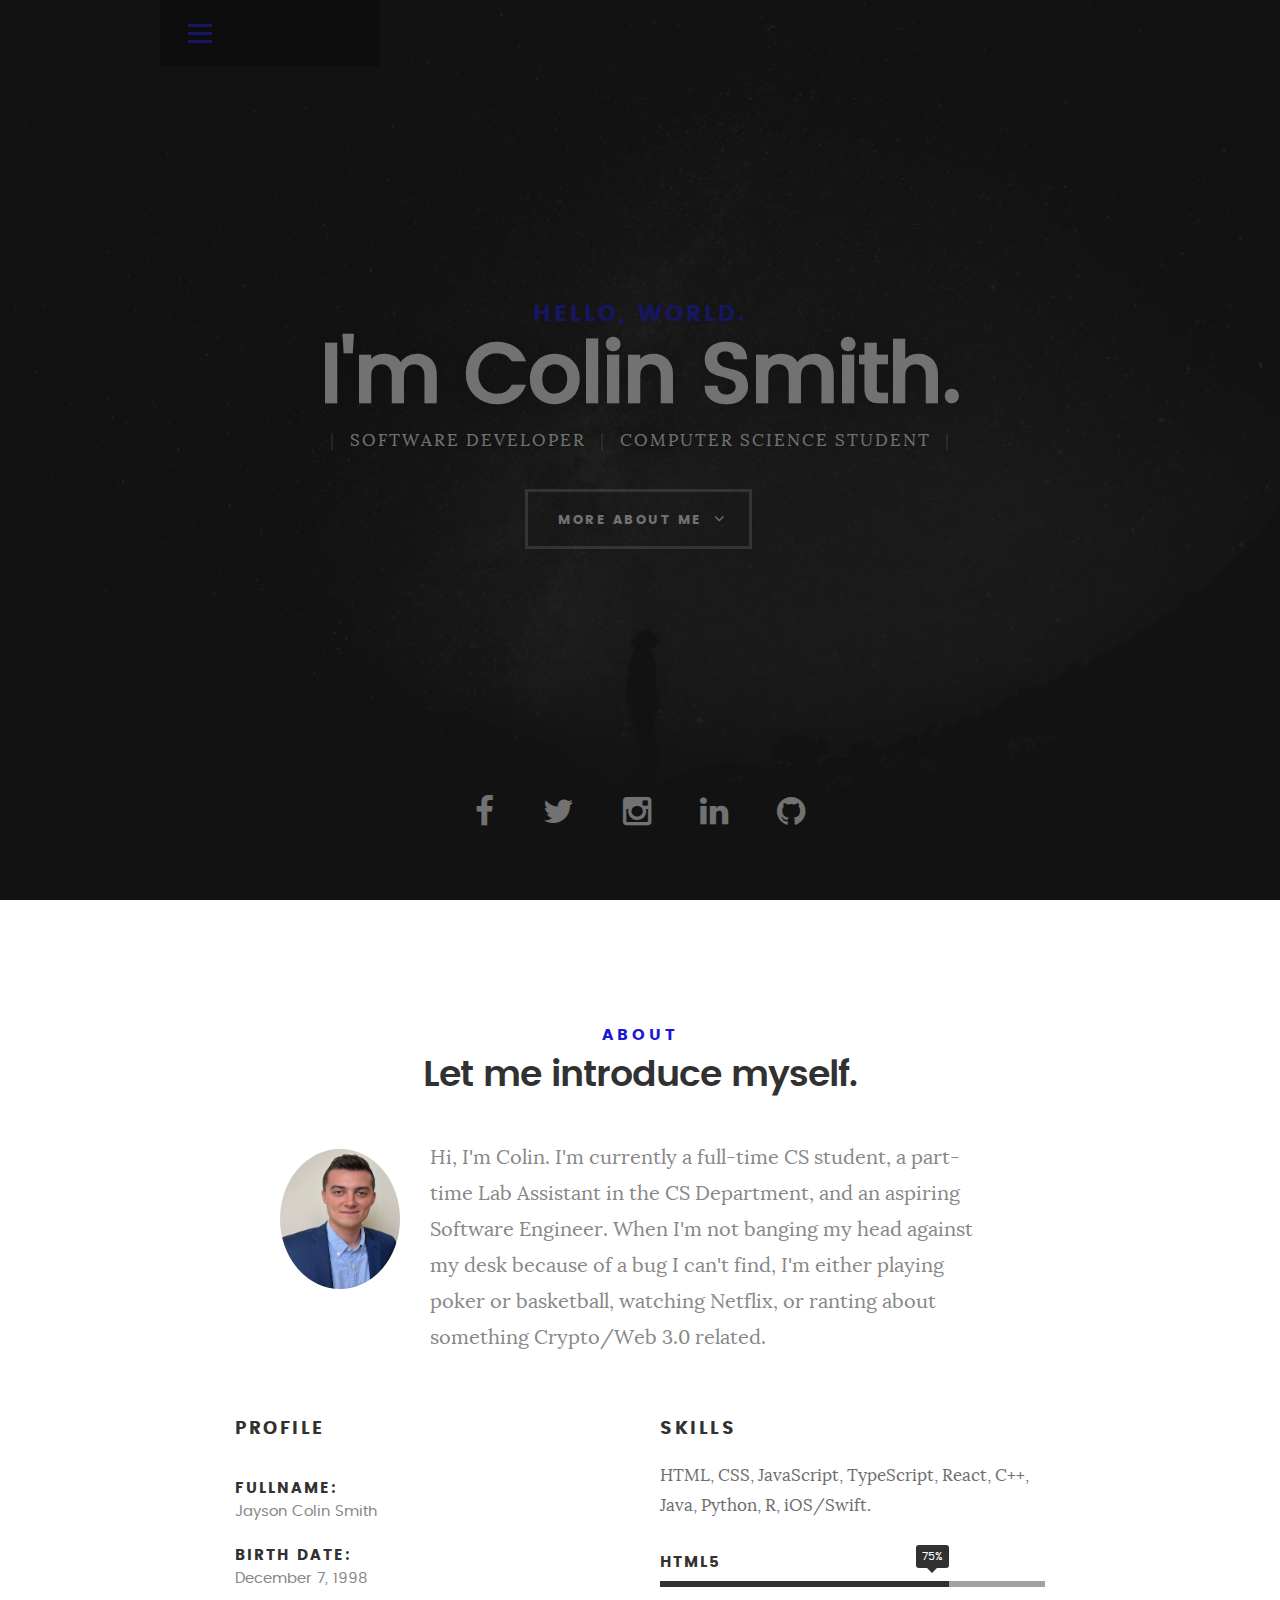
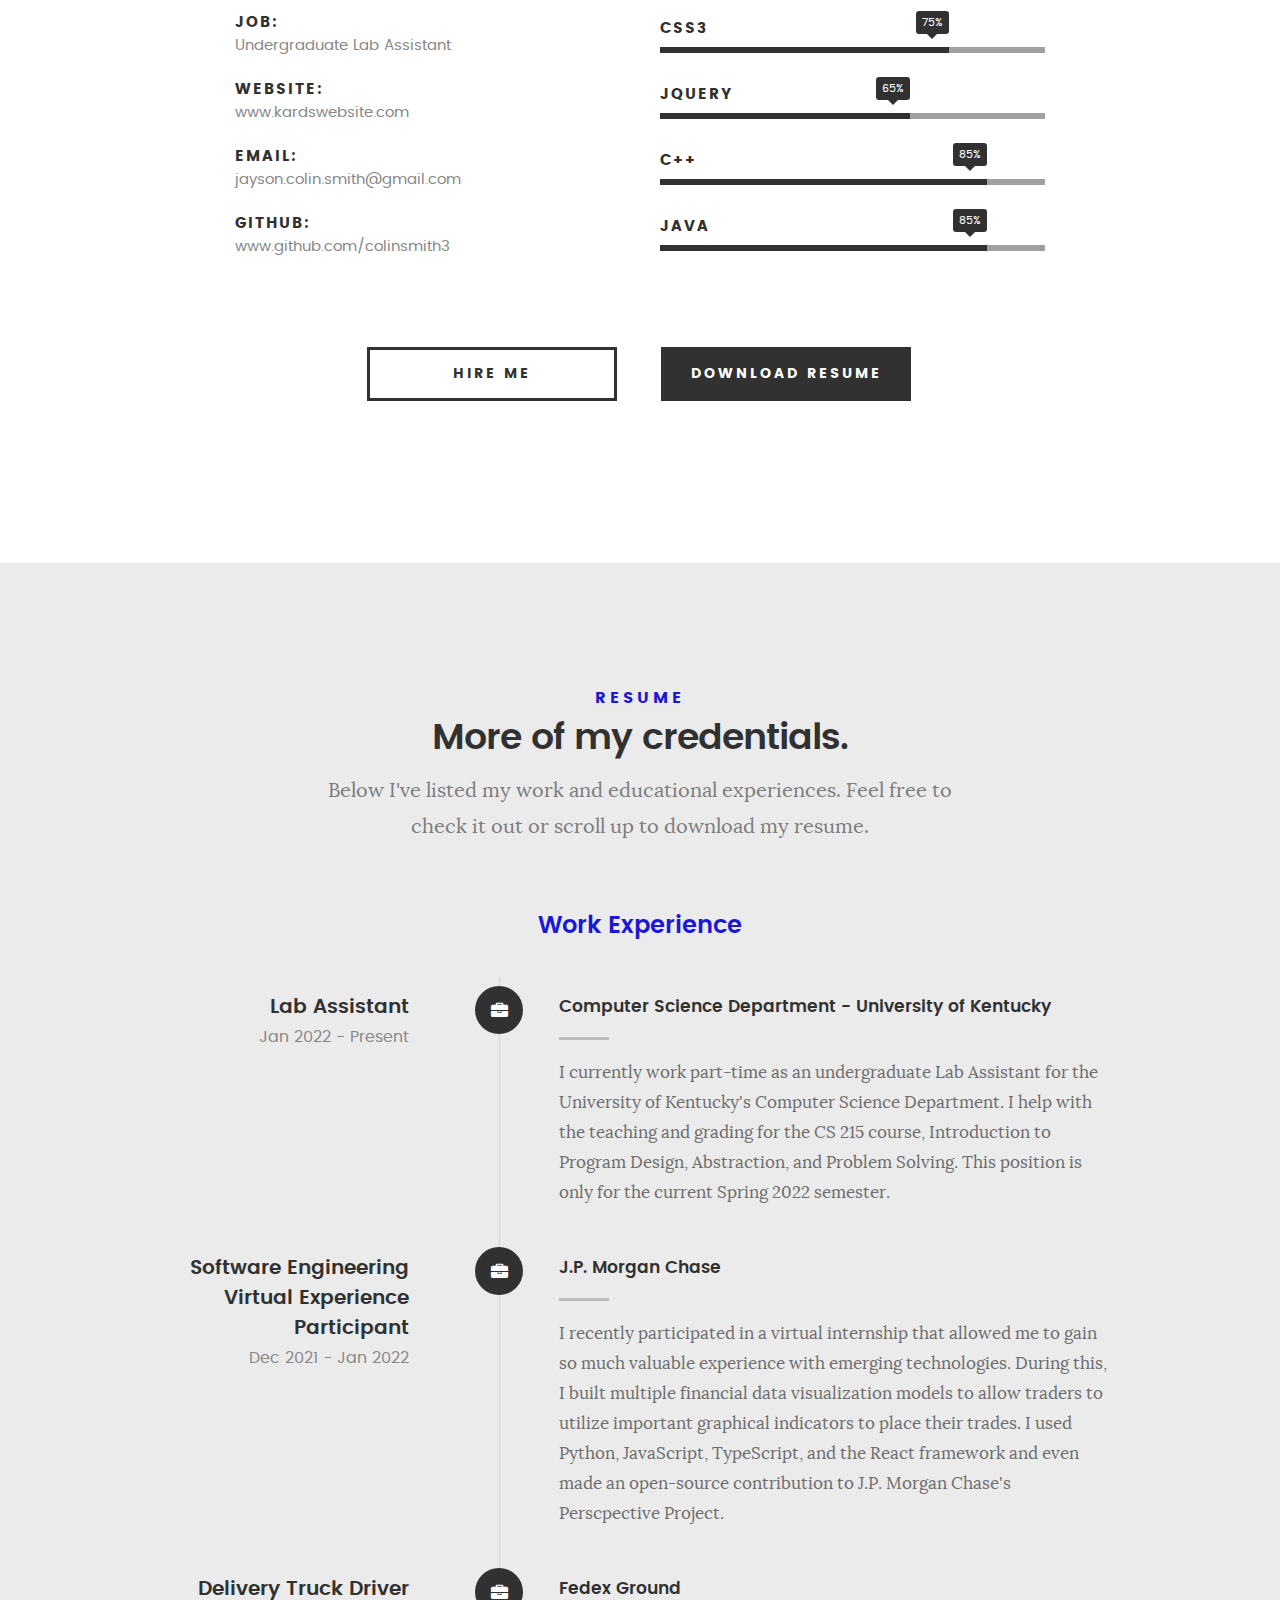
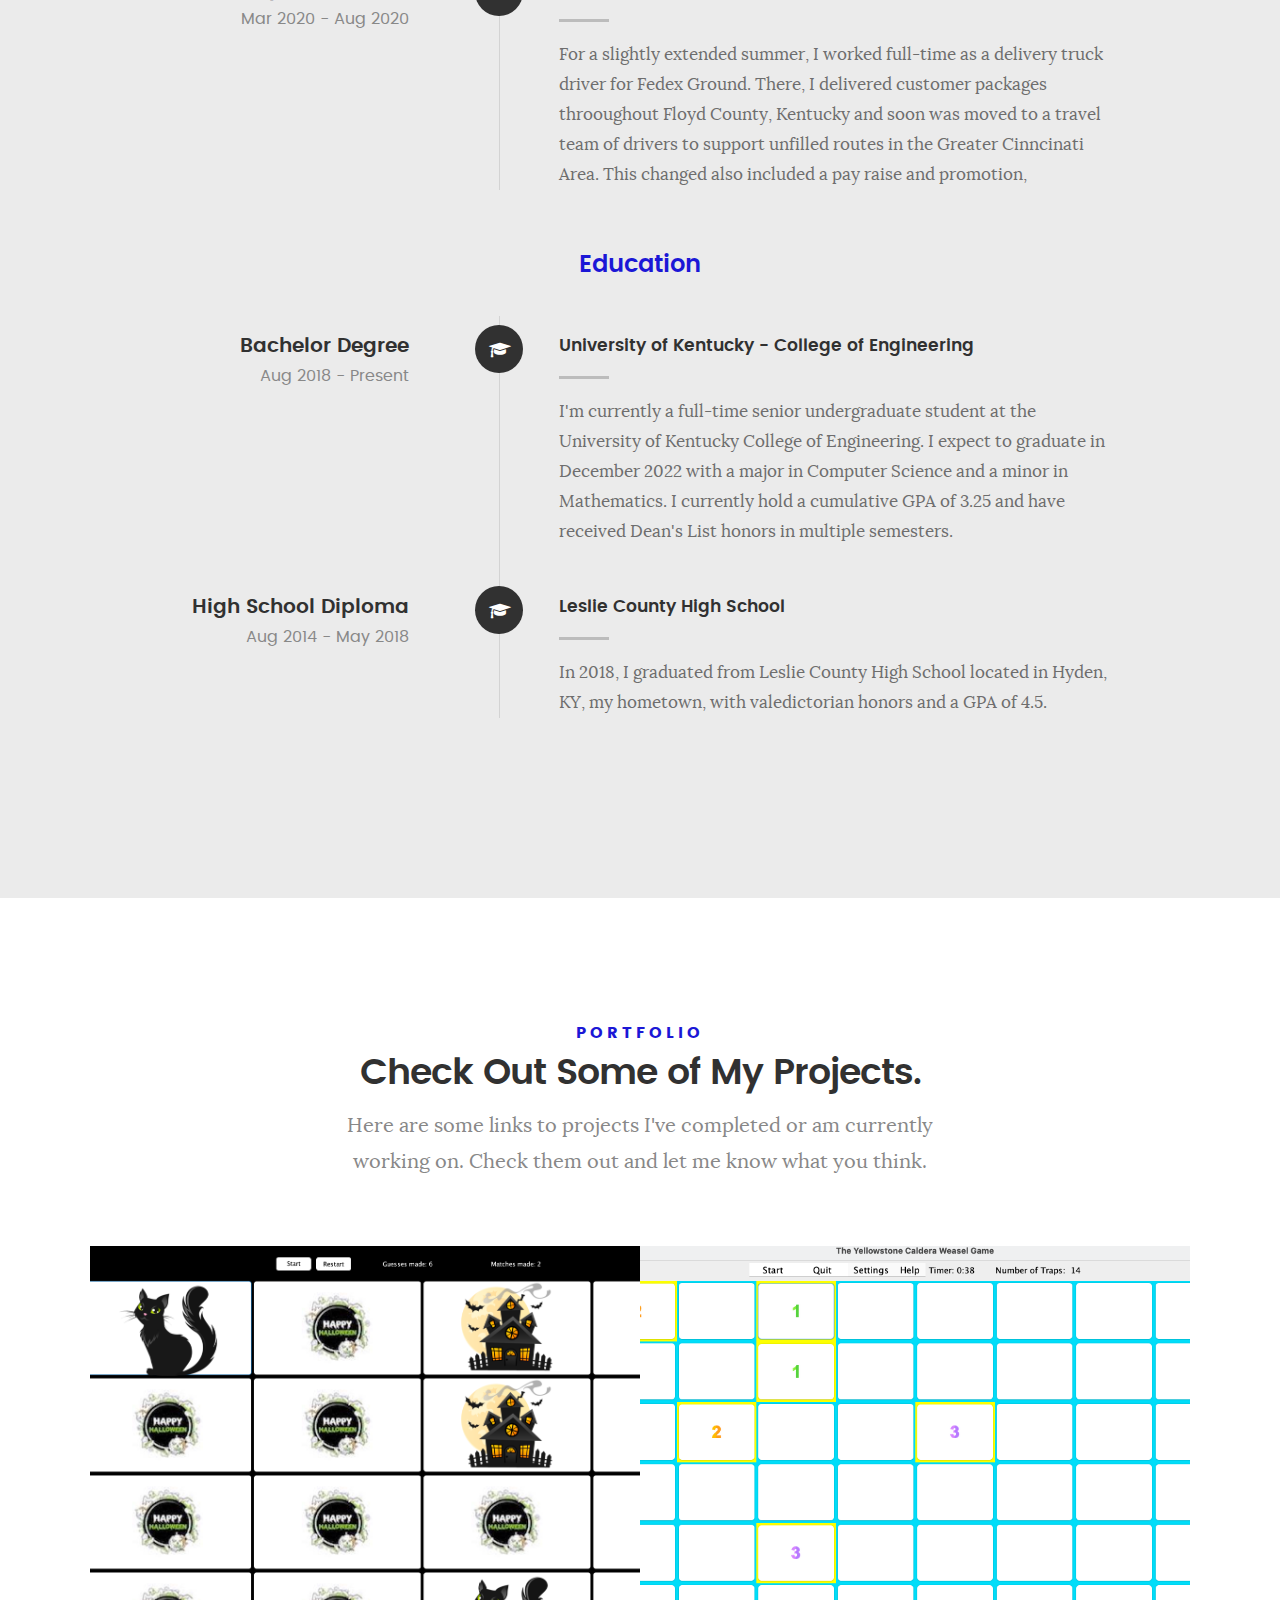
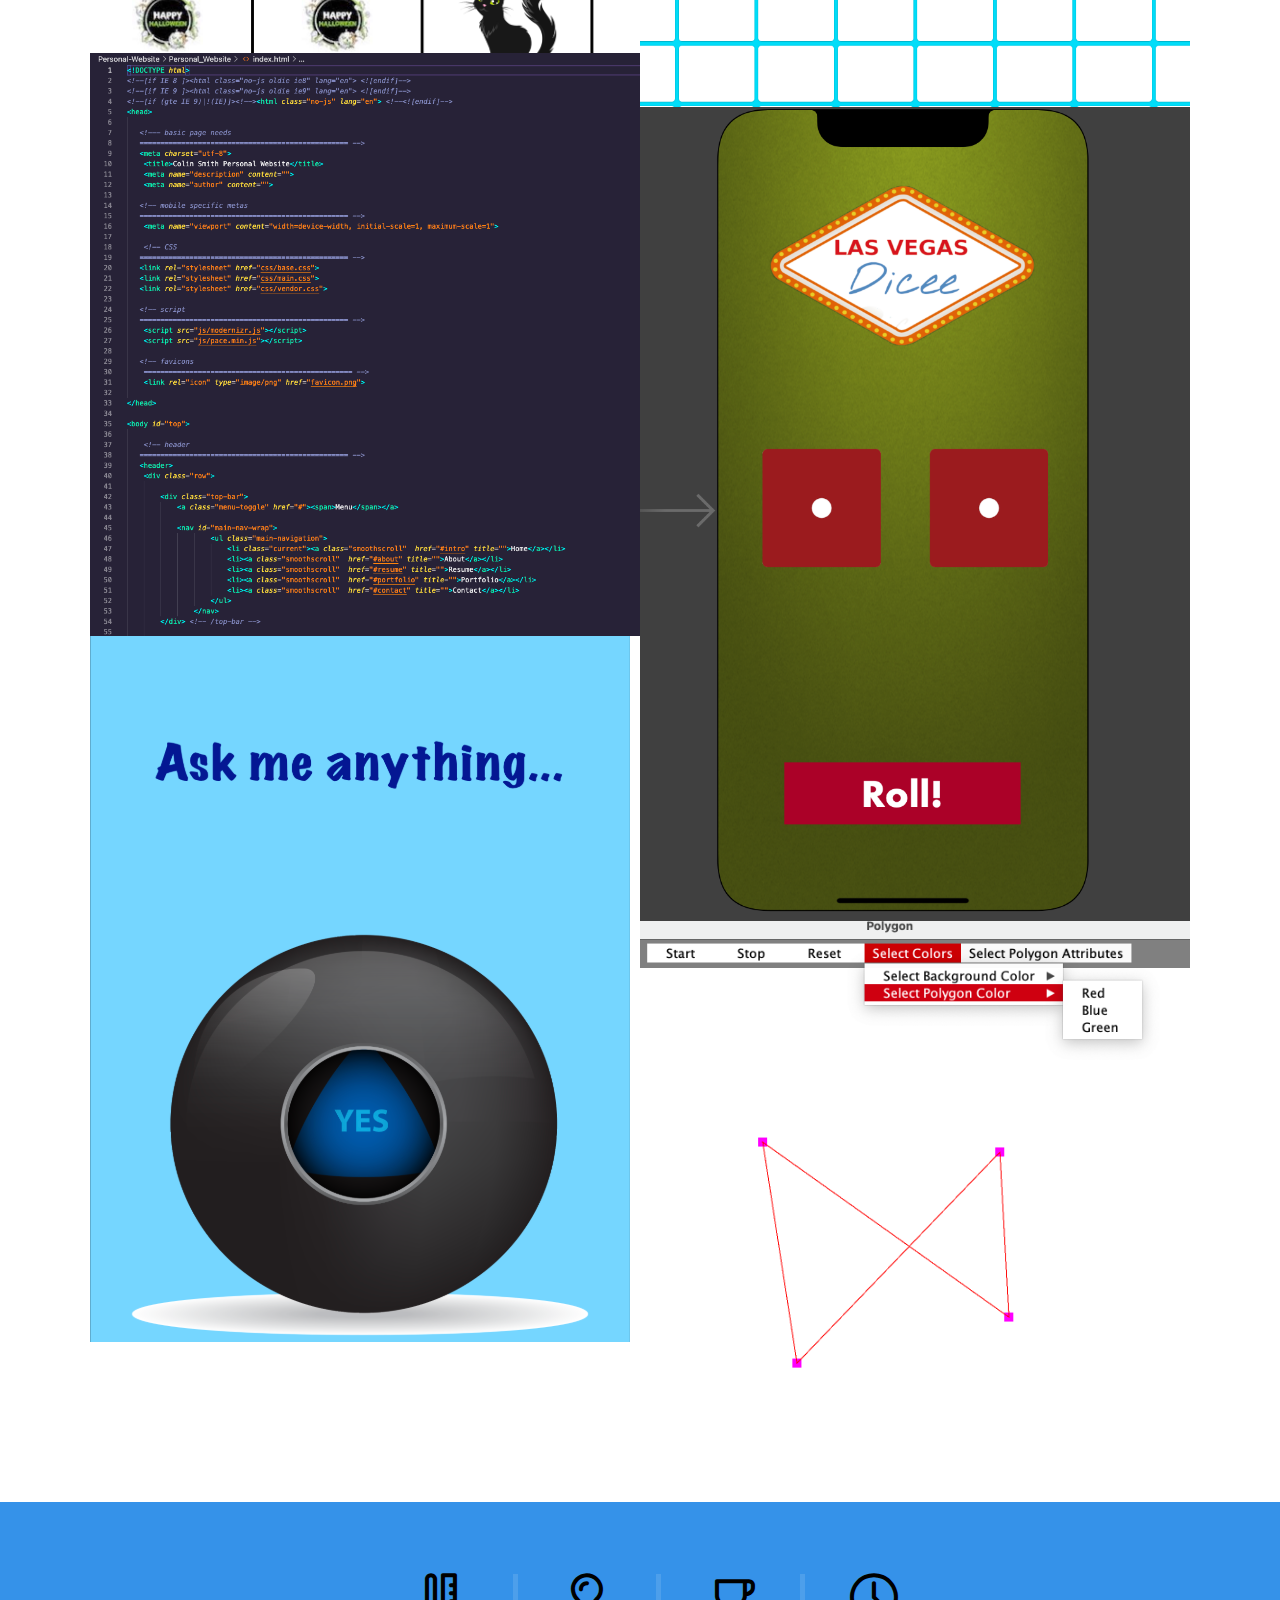
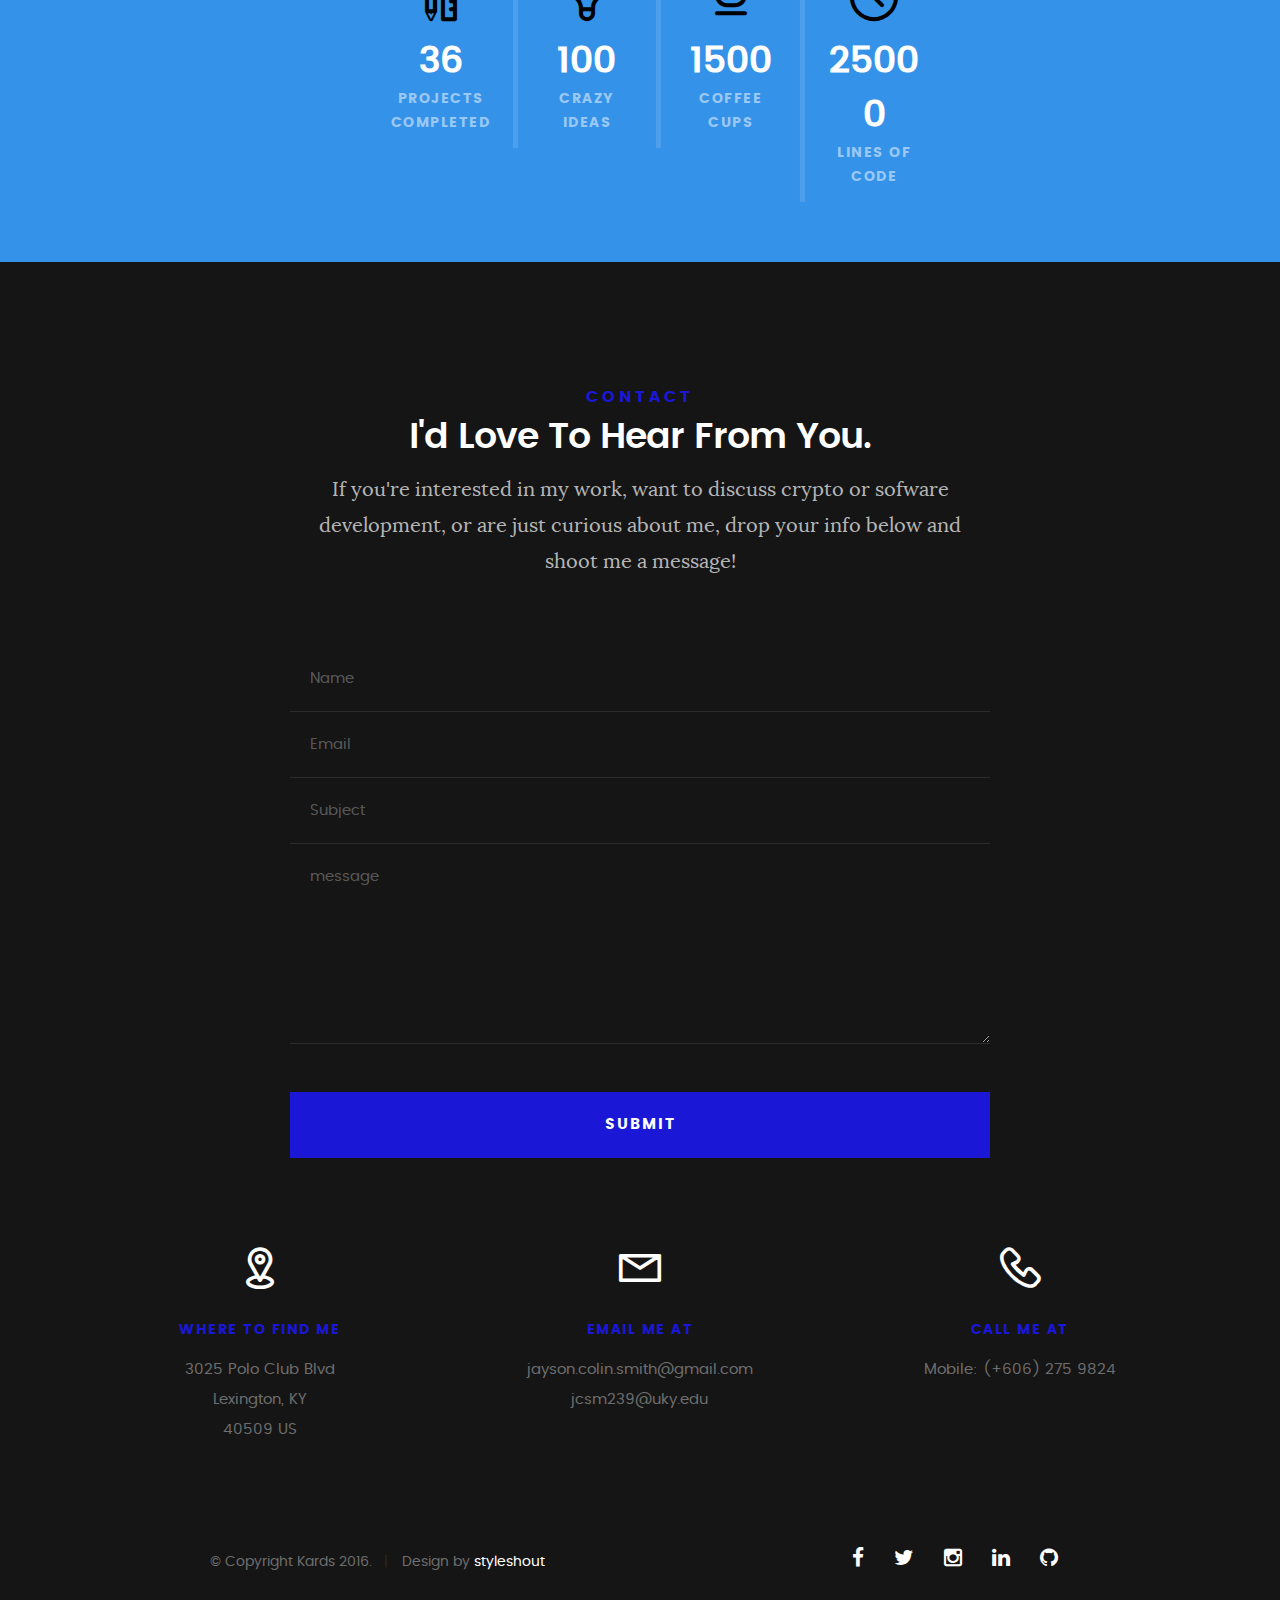
<file: Personal_Website/index.html>
<!DOCTYPE html>
<!--[if IE 8 ]><html class="no-js oldie ie8" lang="en"> <![endif]-->
<!--[if IE 9 ]><html class="no-js oldie ie9" lang="en"> <![endif]-->
<!--[if (gte IE 9)|!(IE)]><!--><html class="no-js" lang="en"> <!--<![endif]-->
<head>

   <!--- basic page needs
   ================================================== -->
   <meta charset="utf-8">
	<title>Colin Smith Personal Website</title>
	<meta name="description" content="">  
	<meta name="author" content="">

   <!-- mobile specific metas
   ================================================== -->
	<meta name="viewport" content="width=device-width, initial-scale=1, maximum-scale=1">

 	<!-- CSS
   ================================================== -->
   <link rel="stylesheet" href="css/base.css">  
   <link rel="stylesheet" href="css/main.css">
   <link rel="stylesheet" href="css/vendor.css">     

   <!-- script
   ================================================== -->   
	<script src="js/modernizr.js"></script>
	<script src="js/pace.min.js"></script>

   <!-- favicons
	================================================== -->
	<link rel="icon" type="image/png" href="favicon.png">

</head>

<body id="top">

	<!-- header 
   ================================================== -->
   <header>   	
   	<div class="row">

   		<div class="top-bar">
   			<a class="menu-toggle" href="#"><span>Menu</span></a>	      

		   	<nav id="main-nav-wrap">
					<ul class="main-navigation">
						<li class="current"><a class="smoothscroll"  href="#intro" title="">Home</a></li>
						<li><a class="smoothscroll"  href="#about" title="">About</a></li>
						<li><a class="smoothscroll"  href="#resume" title="">Resume</a></li>
						<li><a class="smoothscroll"  href="#portfolio" title="">Portfolio</a></li>					
						<li><a class="smoothscroll"  href="#contact" title="">Contact</a></li>				
					</ul>
				</nav>    		
   		</div> <!-- /top-bar --> 
   		
   	</div> <!-- /row --> 		
   </header> <!-- /header -->

	<!-- intro section
   ================================================== -->
   <section id="intro">   

   	<div class="intro-overlay"></div>	

   	<div class="intro-content">
   		<div class="row">

   			<div class="col-twelve">

	   			<h5>Hello, World.</h5>
	   			<h1>I'm Colin Smith.</h1>

	   			<p class="intro-position">
	   				<span>Software Developer</span>
	   				<span>Computer Science Student</span> 
	   			</p>

	   			<a class="button stroke smoothscroll" href="#about" title="">More About Me</a>

	   		</div>  
   			
   		</div>   		 		
   	</div> <!-- /intro-content --> 

   	<ul class="intro-social">        
         <li><a href="https://www.facebook.com/colin.smith.03"><i class="fa fa-facebook"></i></a></li>
         <li><a href="https://twitter.com/Colin_Smith30"><i class="fa fa-twitter"></i></a></li>
         <li><a href="https://www.instagram.com/colinsmith33/"><i class="fa fa-instagram"></i></a></li>
		 <li><a href="https://www.linkedin.com/in/colin-smith-901575191"><i class="fa fa-linkedin"></i></a></li>
		 <li><a href="https://github.com/colinsmith3"><i class="fa fa-github"></i></a></li>
      </ul> <!-- /intro-social -->      	

   </section> <!-- /intro -->


   <!-- about section
   ================================================== -->
   <section id="about">  

   	<div class="row section-intro">
   		<div class="col-twelve">

   			<h5>About</h5>
   			<h1>Let me introduce myself.</h1>

   			<div class="intro-info">

   				<img src="images/profPic.png" alt="Profile Picture">

   				<p class="lead">Hi, I'm Colin. I'm currently a full-time CS student, a part-time Lab Assistant in the CS Department, and an aspiring Software Engineer. When I'm not banging my head against my desk because of a bug I can't find, I'm either playing poker or basketball, watching Netflix, or ranting about something Crypto/Web 3.0 related.</p>
   			</div>   			

   		</div>   		
   	</div> <!-- /section-intro -->

   	<div class="row about-content">

   		<div class="col-six tab-full">

   			<h3>Profile</h3>
   			<p></p>

   			<ul class="info-list">
   				<li>
   					<strong>Fullname:</strong>
   					<span>Jayson Colin Smith</span>
   				</li>
   				<li>
   					<strong>Birth Date:</strong>
   					<span>December 7, 1998</span>
   				</li>
   				<li>
   					<strong>Job:</strong>
   					<span>Undergraduate Lab Assistant</span>
   				</li>
   				<li>
   					<strong>Website:</strong>
   					<span>www.kardswebsite.com</span>
   				</li>
   				<li>
   					<strong>Email:</strong>
   					<span>jayson.colin.smith@gmail.com</span>
   				</li>
				<li>
					<strong>GitHub:</strong>
					<span>www.github.com/colinsmith3</span>
				</li>

   			</ul> <!-- /info-list -->

   		</div>

   		<div class="col-six tab-full">


   			<h3>Skills</h3>
   			<p>HTML, CSS, JavaScript, TypeScript, React, C++, Java, Python, R, iOS/Swift.</p>

				<ul class="skill-bars">
				   <li>
				   	<div class="progress percent75"><span>75%</span></div>
				   	<strong>HTML5</strong>
				   </li>
				   <li>
				   	<div class="progress percent75"><span>75%</span></div>
				   	<strong>CSS3</strong>
				   </li>
				   <li>
				   	<div class="progress percent65"><span>65%</span></div>
				   	<strong>JQuery</strong>
				   </li>
				   <li>
				   	<div class="progress percent85"><span>85%</span></div>
				   	<strong>C++</strong>
				   </li>
				   <li>

				   	<div class="progress percent85"><span>85%</span></div>
				   	<strong>Java</strong>
				   </li>
      
				</ul> <!-- /skill-bars -->		

   		</div>

   	</div>

   	<div class="row button-section">
   		<div class="col-twelve">
   			<a href="#contact" title="Hire Me" class="button stroke smoothscroll">Hire Me</a>
   			<a href="./downloads/Colin_Smith_Resume.pdf" download="ColinSmithResume" title="Download Resume" class="button button-primary">Download Resume</a>
   		</div>   		
   	</div>

   </section> <!-- /process-->    


   <!-- resume Section
   ================================================== -->
	<section id="resume" class="grey-section">

		<div class="row section-intro">
   		<div class="col-twelve">

   			<h5>Resume</h5>
   			<h1>More of my credentials.</h1>

   			<p class="lead">Below I've listed my work and educational experiences. Feel free to check it out or scroll up to download my resume.</p>

   		</div>   		
   	</div> <!-- /section-intro--> 

   	<div class="row resume-timeline">

   		<div class="col-twelve resume-header">

   			<h2>Work Experience</h2>

   		</div> <!-- /resume-header -->

   		<div class="col-twelve">

   			<div class="timeline-wrap">

   				<div class="timeline-block">

	   				<div class="timeline-ico">
	   					<i class="fa fa-briefcase"></i>
	   				</div>

	   				<div class="timeline-header">
	   					<h3>Lab Assistant</h3>
	   					<p>Jan 2022 - Present</p>
	   				</div>

	   				<div class="timeline-content">
	   					<h4>Computer Science Department - University of Kentucky</h4>
	   					<p>I currently work part-time as an undergraduate Lab Assistant for the University of Kentucky's Computer Science Department. I help with the teaching and grading for the CS 215 course, Introduction to Program Design, Abstraction, and Problem Solving. This position is only for the current Spring 2022 semester.</p>
	   				</div>

	   			</div> <!-- /timeline-block -->

	   			<div class="timeline-block">

	   				<div class="timeline-ico">
	   					<i class="fa fa-briefcase"></i>
	   				</div>

	   				<div class="timeline-header">
	   					<h3>Software Engineering Virtual Experience Participant</h3>
	   					<p>Dec 2021 - Jan 2022</p>
	   				</div>

	   				<div class="timeline-content">
	   					<h4>J.P. Morgan Chase</h4>
	   					<p>I recently participated in a virtual internship that allowed me to gain so much valuable experience with emerging technologies. During this, I built multiple financial data visualization models to allow traders to utilize important graphical indicators to place their trades. I used Python, JavaScript, TypeScript, and the React framework and even made an open-source contribution to J.P. Morgan Chase's Perscpective Project. </p>
	   				</div>

	   			</div> <!-- /timeline-block -->

	   			<div class="timeline-block">

	   				<div class="timeline-ico">
	   					<i class="fa fa-briefcase"></i>
	   				</div>

	   				<div class="timeline-header">
	   					<h3>Delivery Truck Driver</h3>
	   					<p>Mar 2020 - Aug 2020</p>
	   				</div>

	   				<div class="timeline-content">
	   					<h4>Fedex Ground</h4>
	   					<p>For a slightly extended summer, I worked full-time as a delivery truck driver for Fedex Ground. There, I delivered customer packages throoughout Floyd County, Kentucky and soon was moved to a travel team of drivers to support unfilled routes in the Greater Cinncinati Area. This changed also included a pay raise and promotion,</p>
	   				</div>

	   			</div> <!-- /timeline-block -->

   			</div> <!-- /timeline-wrap -->   			

   		</div> <!-- /col-twelve -->
   		
   	</div> <!-- /resume-timeline -->
   	
   	<div class="row resume-timeline">

   		<div class="col-twelve resume-header">

   			<h2>Education</h2>

   		</div> <!-- /resume-header -->

   		<div class="col-twelve">

   			<div class="timeline-wrap">

   				<div class="timeline-block">

	   				<div class="timeline-ico">
	   					<i class="fa fa-graduation-cap"></i>
	   				</div>

	   				<div class="timeline-header">
	   					<h3>Bachelor Degree</h3>
	   					<p>Aug 2018 - Present</p>
	   				</div>

	   				<div class="timeline-content">
	   					<h4>University of Kentucky - College of Engineering</h4>
	   					<p>I'm currently a full-time senior undergraduate student at the University of Kentucky College of Engineering. I expect to graduate in December 2022 with a major in Computer Science and a minor in Mathematics. I currently hold a cumulative GPA of 3.25 and have received Dean's List honors in multiple semesters.</p>
	   				</div>

	   			</div> <!-- /timeline-block -->

	   			<div class="timeline-block">

	   				<div class="timeline-ico">
	   					<i class="fa fa-graduation-cap"></i>
	   				</div>

	   				<div class="timeline-header">
	   					<h3>High School Diploma</h3>
	   					<p>Aug 2014 - May 2018</p>
	   				</div>

	   				<div class="timeline-content">
	   					<h4>Leslie County High School</h4>
	   					<p>In 2018, I graduated from Leslie County High School located in Hyden, KY, my hometown, with valedictorian honors and a GPA of 4.5.</p>
	   				</div>

	   			</div> <!-- /timeline-block -->

   			</div> <!-- /timeline-wrap -->   			

   		</div> <!-- /col-twelve -->
   		
   	</div> <!-- /resume-timeline -->
		
	</section> <!-- /features -->


	<!-- Portfolio Section
   ================================================== -->
	<section id="portfolio">

		<div class="row section-intro">
   		<div class="col-twelve">

   			<h5>Portfolio</h5>
   			<h1>Check Out Some of My Projects.</h1>

   			<p class="lead">Here are some links to projects I've completed or am currently working on. Check them out and let me know what you think.</p>

   		</div>   		
   	</div> <!-- /section-intro--> 

   	<div class="row portfolio-content">

   		<div class="col-twelve">

   			<!-- portfolio-wrapper -->
	         <div id="folio-wrapper" class="block-1-2 block-mob-full stack">

	         	<div class="bgrid folio-item">
	               <div class="item-wrap">
	               	<img src="images/portfolio/halloween_ss_1.png" alt="Halloween">
	                  <a href="#modal-01" class="overlay">	                  	           
	                     <div class="folio-item-table">
	                     	<div class="folio-item-cell">
		     					       <h3 class="folio-title">Halloween Memory Game</h3>	     					    
		     					    	 <span class="folio-types">
		     					       	  Java Swing
		     					       </span>
		     					   </div>	                      	
	                     </div>                    
	                  </a>
	               </div>	               
	        		</div> <!-- /folio-item -->

	        		<div class="bgrid folio-item">
	               <div class="item-wrap">
	               	<img src="images/portfolio/minesweeper_ss_1.png" alt="Minesweeper">
	               	<a href="#modal-02" class="overlay">              		                  
	                     <div class="folio-item-table">
	                     	<div class="folio-item-cell">
	                     		<h3 class="folio-title">Yellowstone Weasel Minesweeper Game</h3>	     					    
		     					    	<span class="folio-types">
		     					       	  Java Swing
		     					      </span>		     		
		     					   </div> 	                      	
	                     </div>                    
	                  </a>
	               </div>
	        		</div> <!-- /folio-item -->

	            <div class="bgrid folio-item">
	               <div class="item-wrap">
	               	<img src="images/portfolio/personal_ss.png"alt="Personal">
	                  <a href="#modal-03" class="overlay">             		                  
	                     <div class="folio-item-table">
	                     	<div class="folio-item-cell">
	                     		<h3 class="folio-title">My Personal Website <br> (This site)</h3>	     					    
		     					    	<span class="folio-types">
		     					       	  Fullstack
		     					      </span>		     		
		     					   </div> 	                      	
	                     </div>                    
	                  </a>
	               </div>
	        		</div> <!-- /folio-item -->

	            <div class="bgrid folio-item">
	               <div class="item-wrap">
	               	<img src="images/portfolio/vegas_ss.png" alt="Vegas">
	                  <a href="#modal-04" class="overlay">                  	                 
	                     <div class="folio-item-table">
	                     	<div class="folio-item-cell">
	                     		<h3 class="folio-title">Las Vegas Dice App</h3>	     					    
		     					    	<span class="folio-types">
		     					       	  iOS Swift
		     					      </span>		     		
		     					   </div>  	                      	
	                     </div>                    
	                  </a>
	               </div>
	        		</div> <!-- /folio-item -->     

	        		<div class="bgrid folio-item">
	               <div class="item-wrap">
	               	<img src="images/portfolio/magic8_ss.png" alt="Magic8">
	                  <a href="#modal-05" class="overlay">             		                  
	                     <div class="folio-item-table">
	                     	<div class="folio-item-cell">
	                     		<h3 class="folio-title">Magic 8 Ball App</h3>	     					    
		     					    	<span class="folio-types">
		     					       	  iOS Swift
		     					      </span>		     		
		     					   </div> 	                      	
	                     </div>                    
	                  </a>
	               </div>
	        		</div> <!-- /folio-item -->

	            <div class="bgrid folio-item">
	               <div class="item-wrap">
	               	<img src="images/portfolio/polygon_ss.png" alt="Polygon">
	                  <a href="#modal-06" class="overlay">
	                     <div class="folio-item-table">
	                     	<div class="folio-item-cell">
	                     		<h3 class="folio-title">Polygon Player</h3>	     					    
		     					    	<span class="folio-types">
		     					       	  Java Swing
		     					      </span>		     		
		     					   </div>	                      	
	                     </div>                    
	                  </a>
	               </div>
	        		</div> <!-- /folio-item -->   

	            <!-- modal popups - begin
	            ============================================================= -->
	            <div id="modal-01" class="popup-modal slider mfp-hide">	

				     	<div class="media">
				     		<img src="images/portfolio/halloween_ss_1.png" alt="" />
				     	</div>      	

					   <div class="description-box">
					      <h4>Halloween Memory Game</h4>		      
					      <p>Halloween themed memory matching game built with Java Swing framework. This is an IdeaProject on IntelliJ.</p>

					      <div class="categories">Java Swing</div>			               
					   </div>

			         <div class="link-box">
			            <a href="https://github.com/colinsmith3/Halloween-Memory-Game">GitHub</a>
					      <a href="#" class="popup-modal-dismiss">Close</a>
			         </div>		      

				   </div> <!-- /modal-01 -->

				   <div id="modal-02" class="popup-modal slider mfp-hide">	

				     	<div class="media">
				     		<img src="images/portfolio/minesweeper_ss_1.png" alt="" />
				     	</div>      	

					   <div class="description-box">
					      <h4>Yellowstone Caldera Weasel Minesweeper Game</h4>		      
					      <p>Yellowstone Caldera Weasel themed minesweeper GUI game built in Java Swing framework. This is an IdeaProject on IntelliJ. It includes multiple grid sizes and difficulty levels.</p>

					      <div class="categories">Java Swing</div>			               
					   </div>

			         <div class="link-box">
			            <a href="https://github.com/colinsmith3/Minesweeper">GitHub</a>
					      <a href="#" class="popup-modal-dismiss">Close</a>
			         </div>		      

				   </div> <!-- /modal-02 -->

				   <div id="modal-03" class="popup-modal slider mfp-hide">	

				     	<div class="media">
				     		<img src="images/portfolio/personal_ss.png" alt="" />
				     	</div>      	

					   <div class="description-box">
					      <h4>Personal Website</h4>		      
					      <p>This is the GitHub repository link to my personal website, the website you are using now.</p>

					      <div class="categories">Fullstack Website</div>			               
					   </div>

			         <div class="link-box">
			            <a href="https://github.com/colinsmith3/Personal-Website">GitHub</a>
					      <a href="#" class="popup-modal-dismiss">Close</a>
			         </div>		      

				   </div> <!-- /modal-03 -->

				   <div id="modal-04" class="popup-modal slider mfp-hide">	

				     	<div class="media">
				     		<img src="images/portfolio/vegas_ss_2.png" alt="" />
				     	</div>      	

					   <div class="description-box">
					      <h4>Las Vegas Dice App</h4>		      
					      <p>Simple iOS Application built with Swift that allows the user to press a "Roll" button and roll two randome dice images. </p>

					      <div class="categories">iOS Swift</div>			               
					   </div>

			         <div class="link-box">
			            <a href="https://github.com/colinsmith3/Las-Vegas-Dice-App">GitHub</a>
					      <a href="#" class="popup-modal-dismiss">Close</a>
			         </div>		      

				   </div> <!-- /modal-04 -->

				   <div id="modal-05" class="popup-modal slider mfp-hide">	

				     	<div class="media">
				     		<img src="images/portfolio/magic8_ss.png" alt="" />
				     	</div>      	

					   <div class="description-box">
					      <h4>Magic 8 Ball App</h4>		      
					      <p>Simple iOS Application built with Swift that allows the user to press an "Ask" button to receive a random fortune from the Magic 8 Ball.</p>

					      <div class="categories">iOS Swift</div>			               
					   </div>

			         <div class="link-box">
			            <a href="https://github.com/colinsmith3/Magic-8-Ball-App">GitHub</a>
					      <a href="#" class="popup-modal-dismiss">Close</a>
			         </div>		      

				   </div> <!-- /modal-05 -->

				   <div id="modal-06" class="popup-modal slider mfp-hide">	

				     	<div class="media">
				     		<img src="images/portfolio/polygon_ss.png" alt="" />
				     	</div>      	

					   <div class="description-box">
					      <h4>Polygon Player</h4>		      
					      <p>Java Swing GUI built as an IdeaProject for IntelliJ. This application allows the user to plot 4 vertices to create a polygon, then rubberband each edge, rotate the polygon 360 degrees from a button press, change background or polygon colors, and even use a filled or B-Spline polygon.</p>

					      <div class="categories">Java Swing</div>			               
					   </div>

			         <div class="link-box">
			            <a href="https://github.com/colinsmith3/Polygon">GitHub</a>
					      <a href="#" class="popup-modal-dismiss">Close</a>
			         </div>		      

				   </div> <!-- /modal-06 -->


				   <!-- modal popups - end
	            ============================================================= -->

	         </div> <!-- /portfolio-wrapper --> 

   		</div>  <!-- /twelve -->   

   	</div> <!-- /portfolio-content --> 
		
	</section> <!-- /portfolio --> 

	<!-- stats Section
   ================================================== -->
	<section id="stats" class="count-up">

		<div class="row">
			<div class="col-twelve">

				<div class="block-1-6 block-s-1-3 block-tab-1-2 block-mob-full stats-list">

					<div class="bgrid stat">

						<div class="icon-part">
							<i class="icon-pencil-ruler"></i>
						</div>

						<h3 class="stat-count">
							36
						</h3>

						<h5 class="stat-title">
							Projects Completed
						</h5>

					</div> <!-- /stat -->													

					<div class="bgrid stat">

						<div class="icon-part">
							<i class="icon-light-bulb"></i>
						</div>

						<h3 class="stat-count">
							100
						</h3>

						<h5 class="stat-title">
							Crazy Ideas
						</h5>

					</div> <!-- /stat -->

					<div class="bgrid stat">

						<div class="icon-part">
							<i class="icon-cup"></i>
						</div>

						<h3 class="stat-count">
							1500
						</h3>

						<h5 class="stat-title">
							Coffee Cups
						</h5>

					</div> <!-- /stat -->

					<div class="bgrid stat">

						<div class="icon-part">
							<i class="icon-clock"></i>
						</div>

						<h3 class="stat-count">
							25000
						</h3>

						<h5 class="stat-title">
							Lines of Code
						</h5>

					</div> <!-- /stat -->

				</div> <!-- /stats-list -->

			</div> <!-- /twelve -->
		</div> <!-- /row -->

	</section> <!-- /stats -->

	
   <!-- contact
   ================================================== -->
	<section id="contact">

		<div class="row section-intro">
   		<div class="col-twelve">

   			<h5>Contact</h5>
   			<h1>I'd Love To Hear From You.</h1>

   			<p class="lead">If you're interested in my work, want to discuss crypto or sofware development, or are just curious about me, drop your info below and shoot me a message!</p>

   		</div> 
   	</div> <!-- /section-intro -->

   	<div class="row contact-form">

   		<div class="col-twelve">

            <!-- form -->
            <form name="contactForm" id="contactForm" method="post" action="">
      			<fieldset>

                  <div class="form-field">
 						   <input name="contactName" type="text" id="contactName" placeholder="Name" value="" minlength="2" required="">
                  </div>
                  <div class="form-field">
	      			   <input name="contactEmail" type="email" id="contactEmail" placeholder="Email" value="" required="">
	               </div>
                  <div class="form-field">
	     				   <input name="contactSubject" type="text" id="contactSubject" placeholder="Subject" value="">
	               </div>                       
                  <div class="form-field">
	                 	<textarea name="contactMessage" id="contactMessage" placeholder="message" rows="10" cols="50" required=""></textarea>
	               </div>                      
                 <div class="form-field">
                     <button class="submitform">Submit</button>
                     <div id="submit-loader">
                        <div class="text-loader">Sending...</div>                             
       				      <div class="s-loader">
								  	<div class="bounce1"></div>
								  	<div class="bounce2"></div>
								  	<div class="bounce3"></div>
								</div>
							</div>
                  </div>

      			</fieldset>
      		</form> <!-- Form End -->

            <!-- contact-warning -->
            <div id="message-warning">            	
            </div>            
            <!-- contact-success -->
      		<div id="message-success">
               <i class="fa fa-check"></i>Your message was sent, thank you!<br>
      		</div>

         </div> <!-- /col-twelve -->
   		
   	</div> <!-- /contact-form -->

   	<div class="row contact-info">

   		<div class="col-four tab-full">

   			<div class="icon">
   				<i class="icon-pin"></i>
   			</div>

   			<h5>Where to find me</h5>

   			<p>
            3025 Polo Club Blvd <br>
			Lexington, KY<br>
            40509 US
            </p>

   		</div>

   		<div class="col-four tab-full collapse">

   			<div class="icon">
   				<i class="icon-mail"></i>
   			</div>

   			<h5>Email Me At</h5>

   			<p>jayson.colin.smith@gmail.com<br>	    
				jcsm239@uky.edu<br> 
			   </p>

   		</div>

   		<div class="col-four tab-full">

   			<div class="icon">
   				<i class="icon-phone"></i>
   			</div>

   			<h5>Call Me At</h5>

   			<p>
			   	Mobile: (+606) 275 9824<br>
			   </p>

   		</div>
   		
   	</div> <!-- /contact-info -->
		
	</section> <!-- /contact -->


   <!-- footer
   ================================================== -->

   <footer>
     	<div class="row">

     		<div class="col-six tab-full pull-right social">

     			<ul class="footer-social">        
					<li><a href="https://www.facebook.com/colin.smith.03"><i class="fa fa-facebook"></i></a></li>
					<li><a href="https://twitter.com/Colin_Smith30"><i class="fa fa-twitter"></i></a></li>
					<li><a href="https://www.instagram.com/colinsmith33/"><i class="fa fa-instagram"></i></a></li>
					<li><a href="https://www.linkedin.com/in/colin-smith-901575191"><i class="fa fa-linkedin"></i></a></li>
					<li><a href="https://github.com/colinsmith3"><i class="fa fa-github"></i></a></li>
			   </ul> 
	      		
	      </div>

      	<div class="col-six tab-full">
	      	<div class="copyright">
		        	<span>© Copyright Kards 2016.</span> 
		        	<span>Design by <a href="http://www.styleshout.com/">styleshout</a></span>	         	
		         </div>		                  
	      	</div>

	      	<div id="go-top">
		         <a class="smoothscroll" title="Back to Top" href="#top"><i class="fa fa-long-arrow-up"></i></a>
		      </div>

      	</div> <!-- /row -->     	
   </footer>  

   <div id="preloader"> 
    	<div id="loader"></div>
   </div> 

   <!-- Java Script
   ================================================== --> 
   <script src="js/jquery-2.1.3.min.js"></script>
   <script src="js/plugins.js"></script>
   <script src="js/main.js"></script>

</body>

</html>
</file>
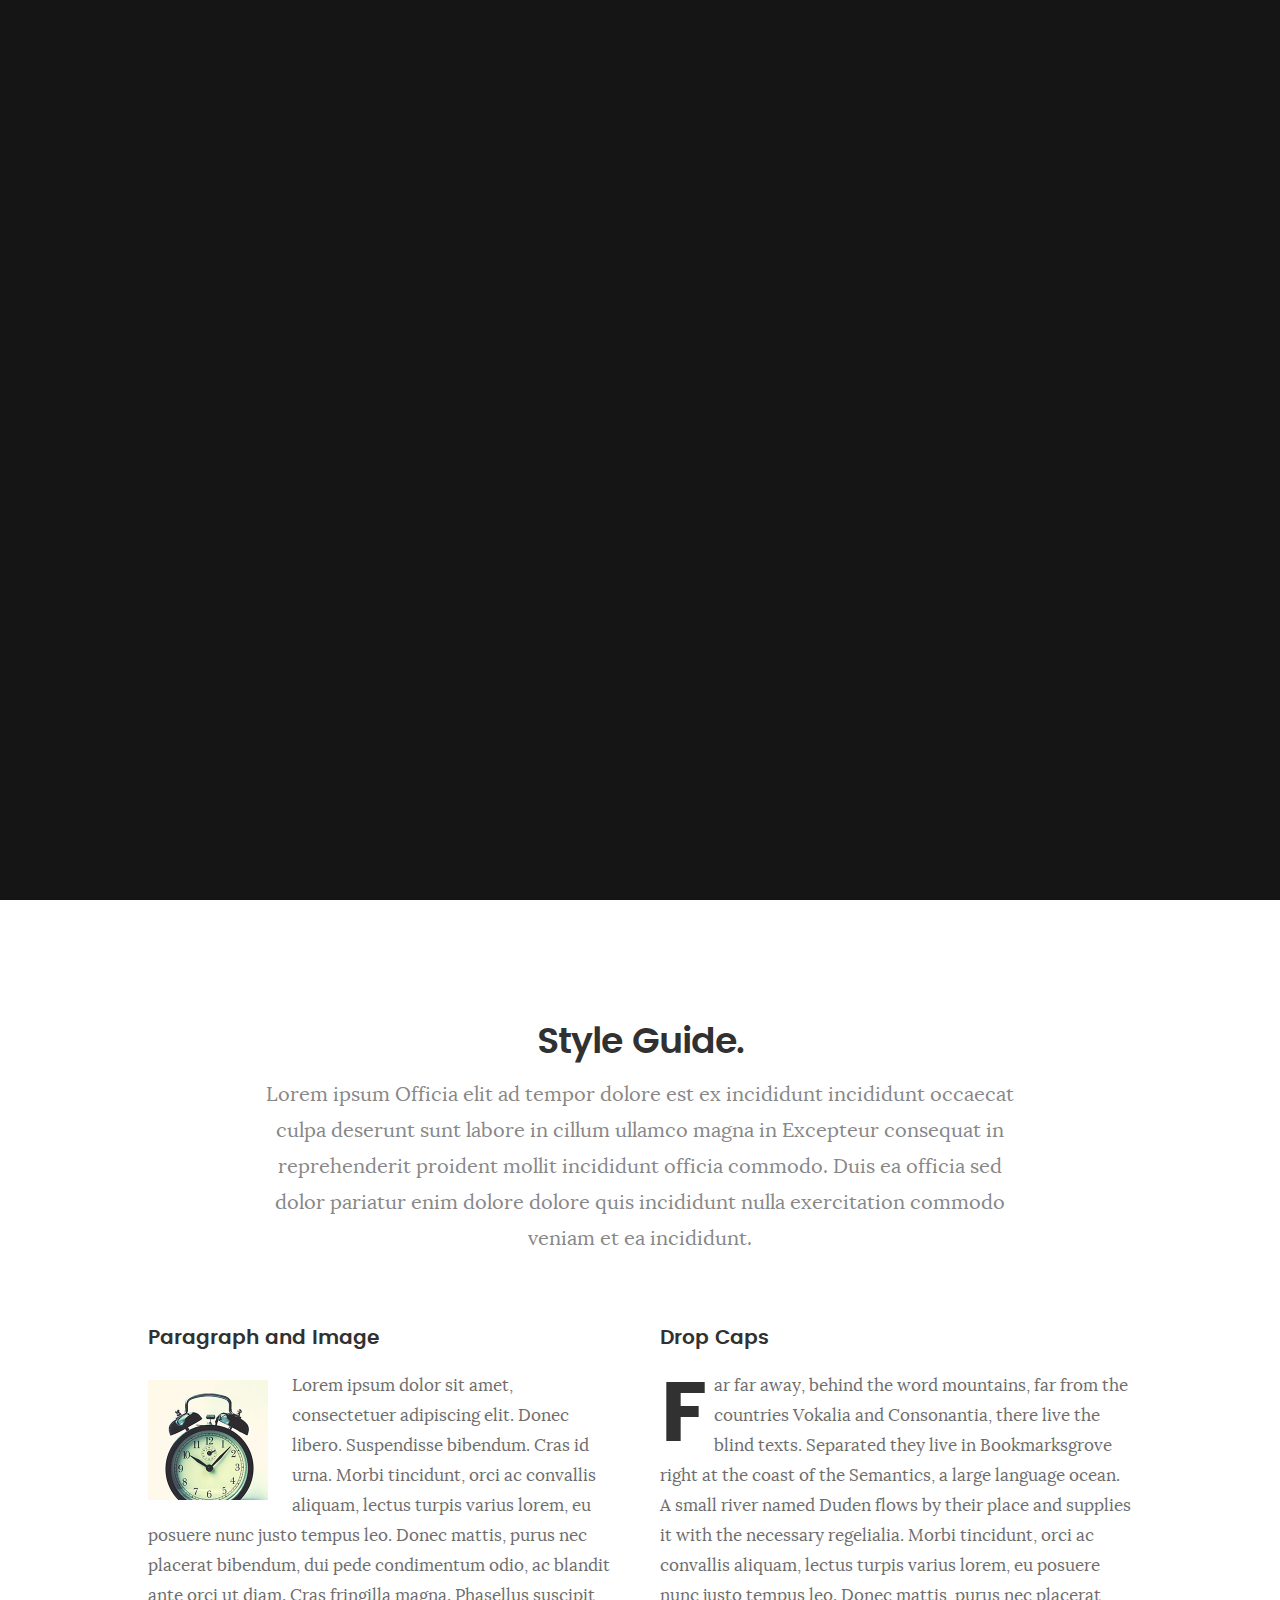
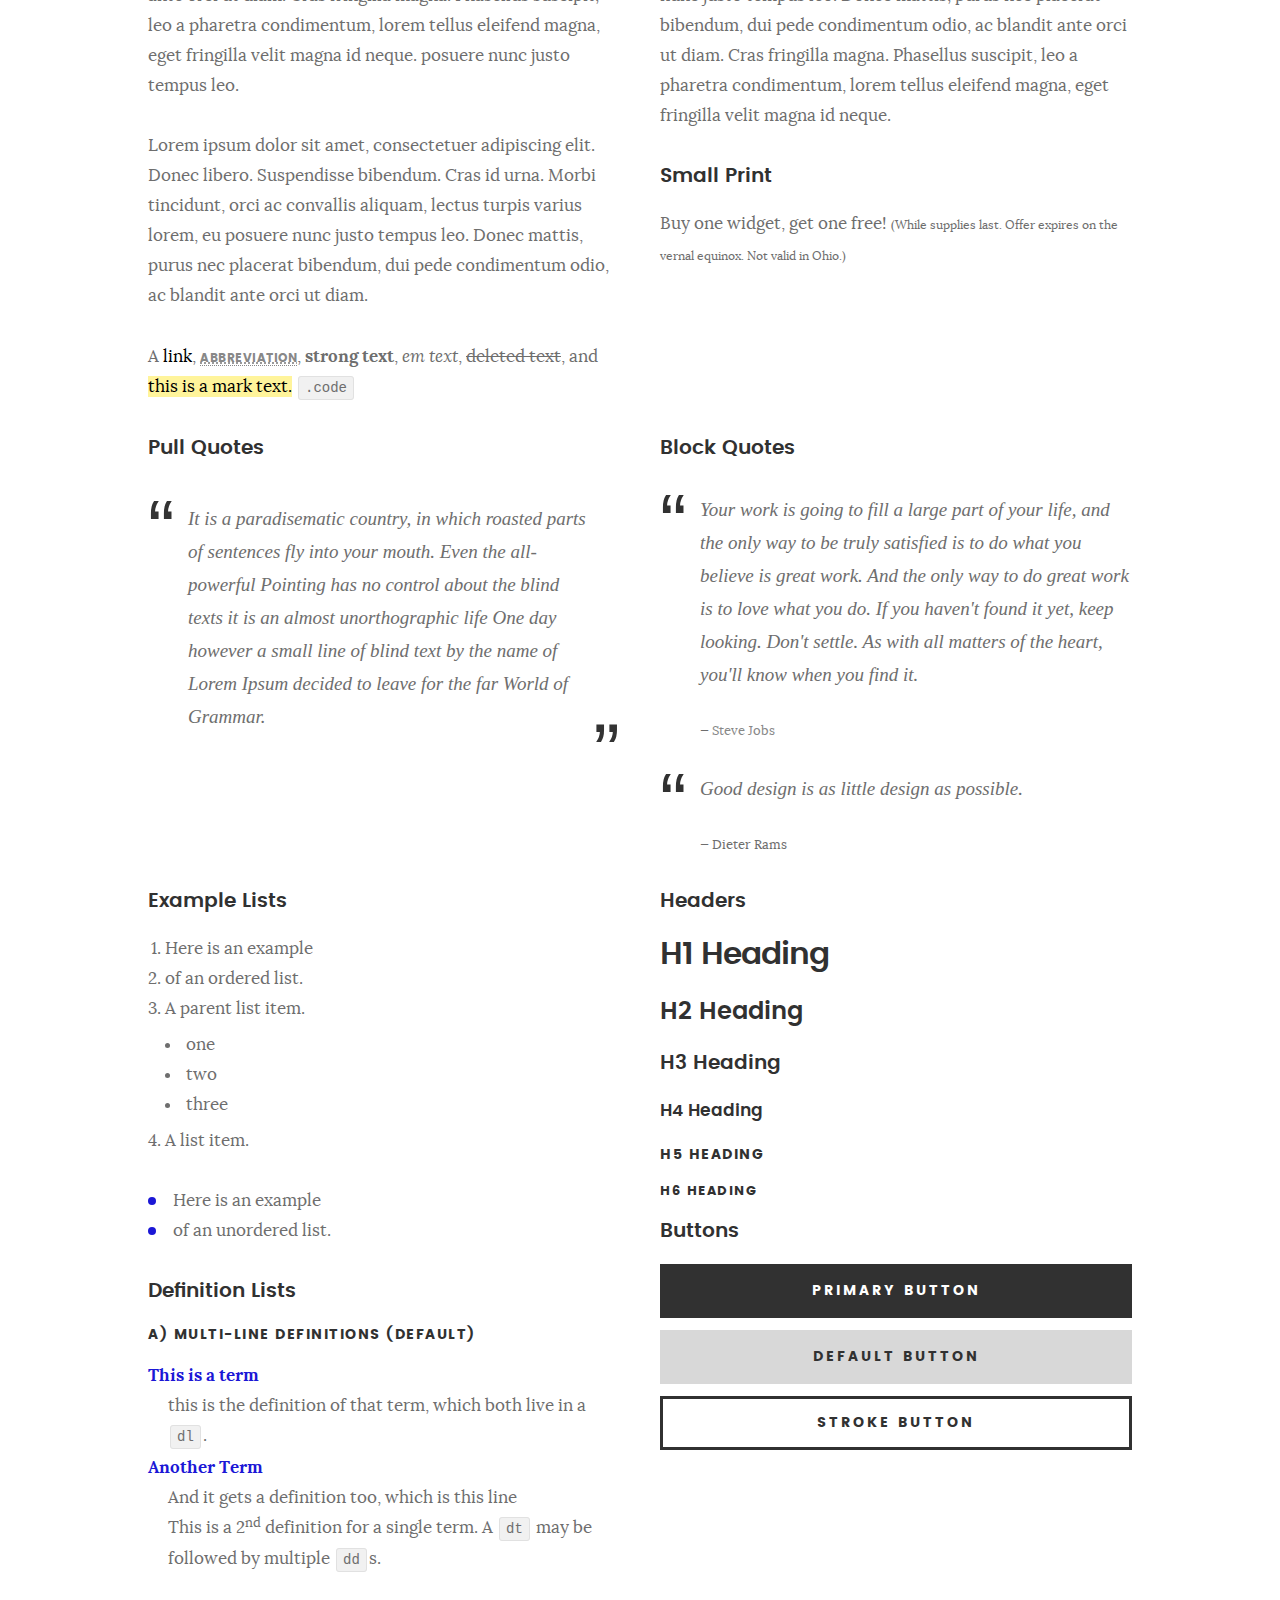
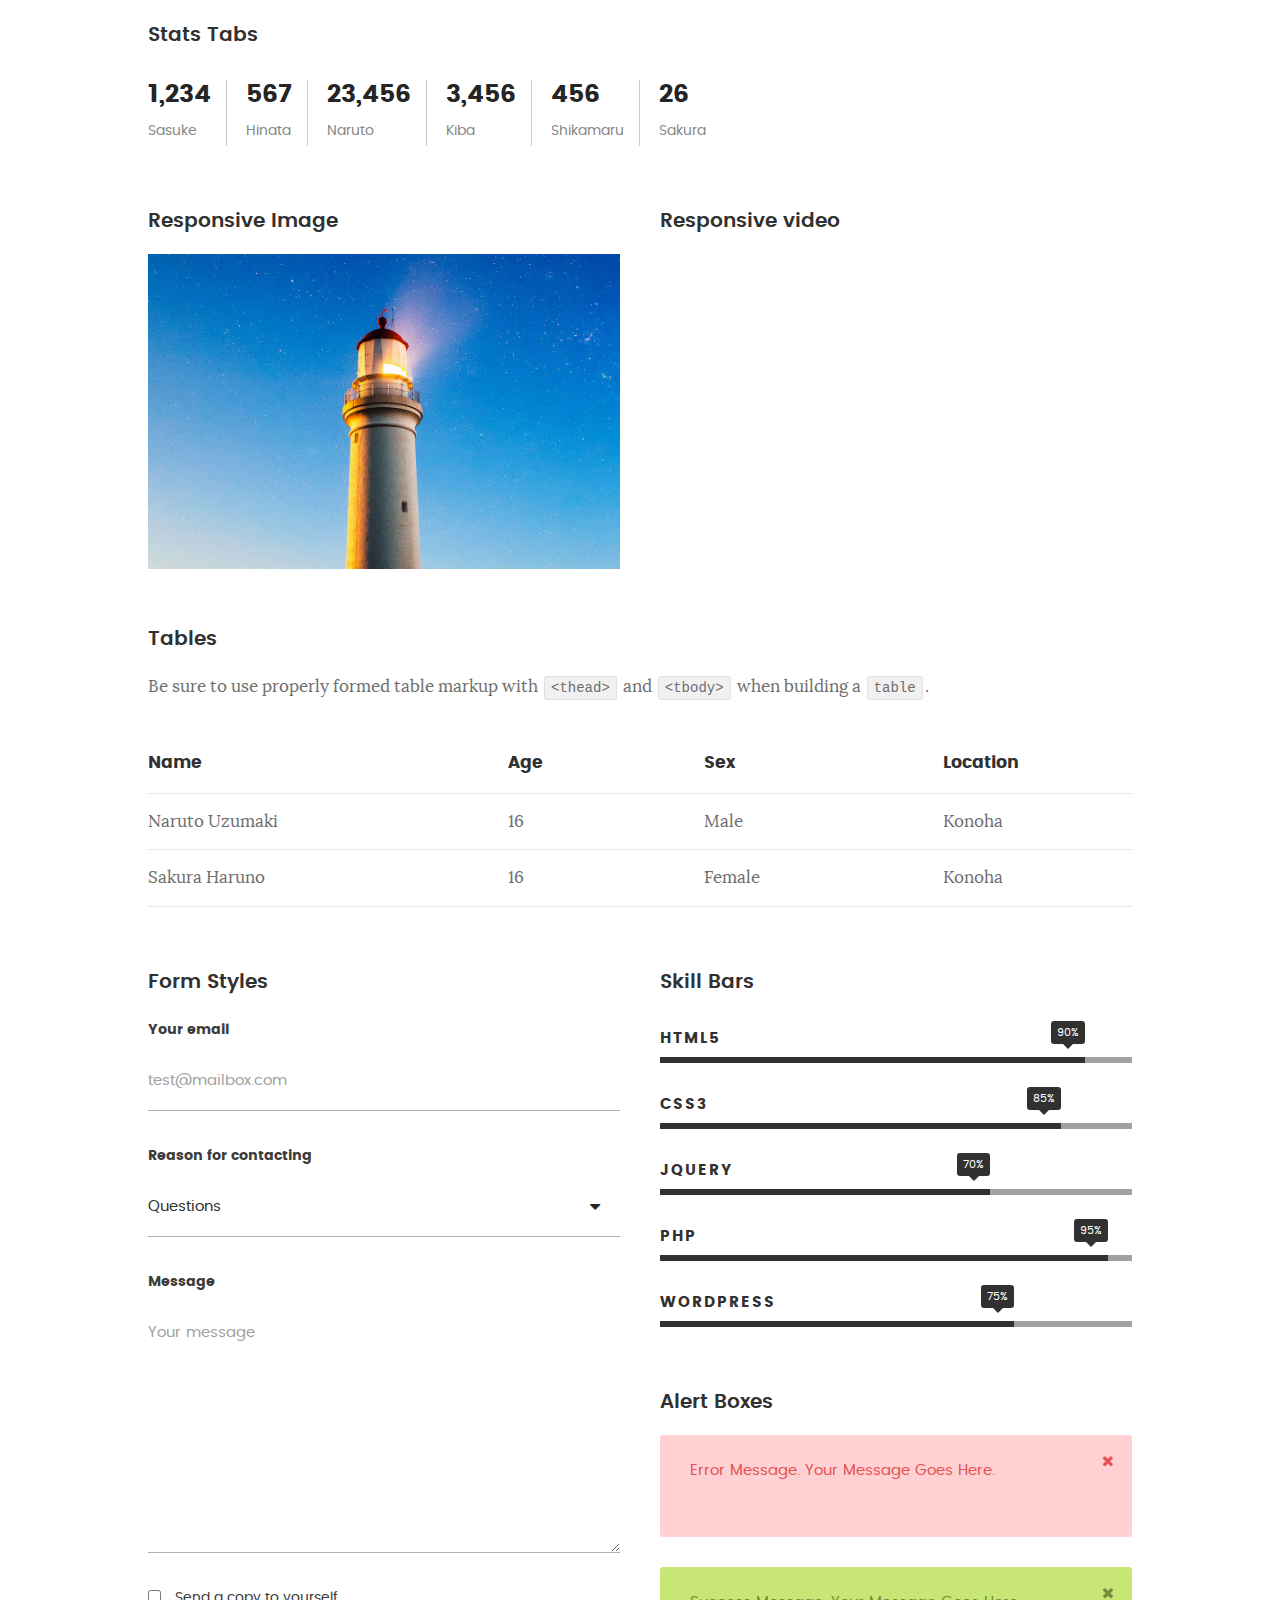
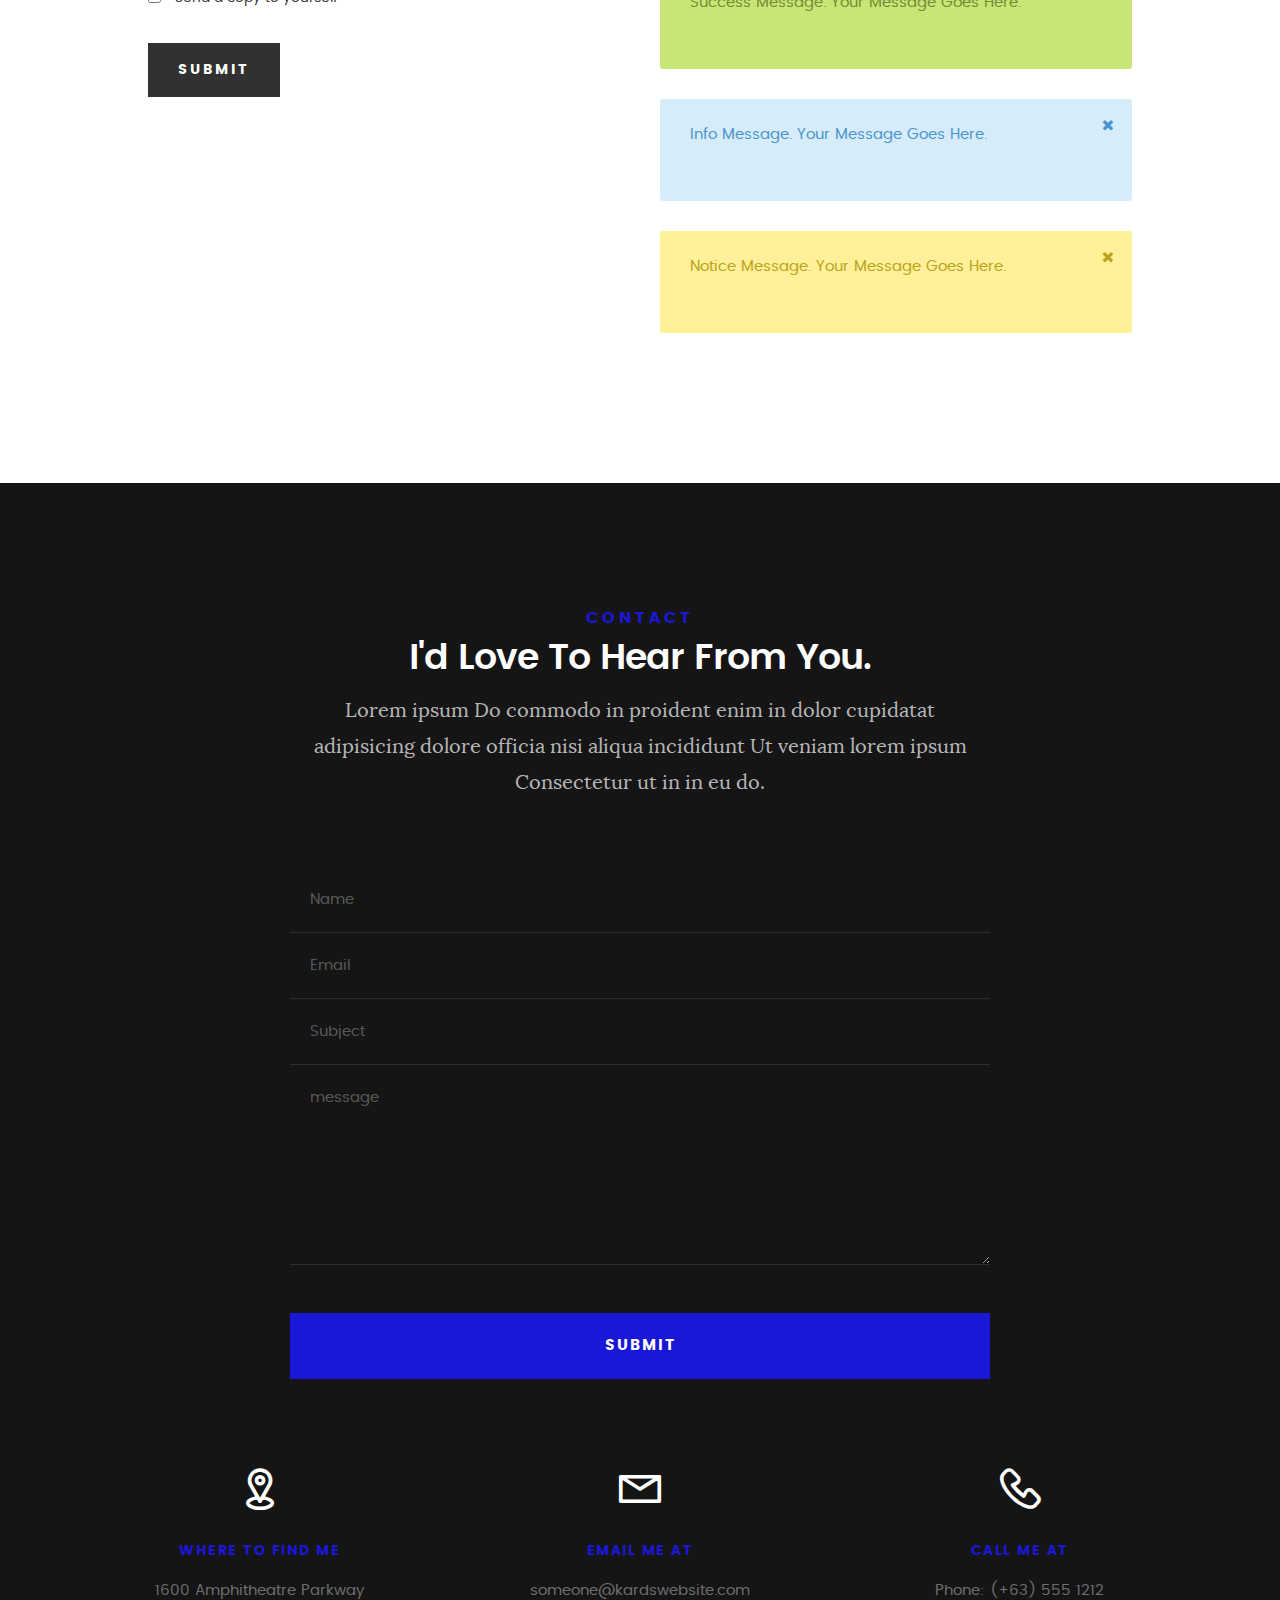
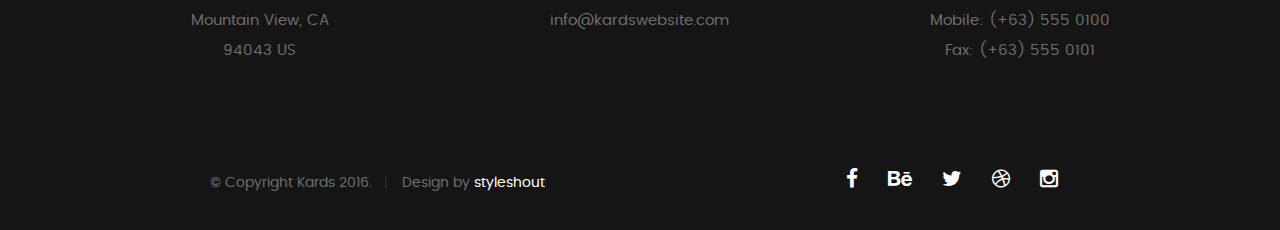
<file: styles.html>
<!DOCTYPE html>
<!--[if IE 8 ]><html class="no-js oldie ie8" lang="en"> <![endif]-->
<!--[if IE 9 ]><html class="no-js oldie ie9" lang="en"> <![endif]-->
<!--[if (gte IE 9)|!(IE)]><!--><html class="no-js" lang="en"> <!--<![endif]-->
<head>

   <!--- basic page needs
   ================================================== -->
   <meta charset="utf-8">
	<title>Style Demo - Kards</title>
	<meta name="description" content="">  
	<meta name="author" content="">

   <!-- mobile specific metas
   ================================================== -->
	<meta name="viewport" content="width=device-width, initial-scale=1, maximum-scale=1">

 	<!-- CSS
   ================================================== -->
   <link rel="stylesheet" href="css/base.css">  
   <link rel="stylesheet" href="css/main.css">
   <link rel="stylesheet" href="css/vendor.css">

   <style type="text/css" media="screen">

   	#styles { 
   		background: white;
   		padding-top: 12rem;
   		padding-bottom: 12rem;
   	}
   	#styles .row {
   		max-width: 1024px;
     	}
     	#styles .section-intro {
   		max-width: 800px;
     	}
      	
   </style>       

   <!-- script
   ================================================== -->
	<script src="js/modernizr.js"></script>
	<script src="js/pace.min.js"></script>

   <!-- favicons
	================================================== -->
	<link rel="icon" type="image/png" href="favicon.png">

</head>

<body id="top">

	<!-- header 
   ================================================== -->
   <header>   	
   	<div class="row">

   		<div class="top-bar">
   			<a class="menu-toggle" href="#"><span>Menu</span></a>

	   		<div class="logo">
		         <a href="index.html">KARDS</a>
		      </div>		      

		   	<nav id="main-nav-wrap">
					<ul class="main-navigation">
						<li><a href="index.html#intro" title="">Home</a></li>
						<li><a href="index.html#about" title="">About</a></li>
						<li><a href="index.html#resume" title="">Resume</a></li>
						<li><a href="index.html#portfolio" title="">Portfolio</a></li>
						<li><a href="index.html#services" title="">Services</a></li>					
						<li><a class="smoothscroll"  href="#contact" title="">Contact</a></li>	
						<li><a href="styles.html" title="">Style Demo</a></li>				
					</ul>
				</nav>    		
   		</div> <!-- /top-bar --> 
   		
   	</div> <!-- /row --> 		
   </header> <!-- /header -->

	<!-- intro section
   ================================================== -->
   <section id="intro">   

   	<div class="intro-overlay"></div>	

   	<div class="intro-content">
   		<div class="row">

   			<div class="col-twelve">

	   			<h5>Hello, World.</h5>
	   			<h1>I'm Juan Dela Cruz.</h1>

	   			<p class="intro-position">
	   				<span>Front-end Developer</span>
	   				<span>UI/UX Designer</span> 
	   			</p>

	   			<a class="button stroke smoothscroll" href="#about" title="">More About Me</a>

	   		</div>  
   			
   		</div>   		 		
   	</div> <!-- /intro-content --> 

   	<ul class="intro-social">        
         <li><a href="#"><i class="fa fa-facebook"></i></a></li>
         <li><a href="#"><i class="fa fa-behance"></i></a></li>
         <li><a href="#"><i class="fa fa-twitter"></i></a></li>
         <li><a href="#"><i class="fa fa-dribbble"></i></a></li>
         <li><a href="#"><i class="fa fa-instagram"></i></a></li>
      </ul> <!-- /intro-social -->      	

   </section> <!-- /intro -->


   <!-- Style Demo
   ================================================== -->
   <section id="styles">

   	<div class="row section-intro">

   		<div class="col-twelve">

   			<h1>Style Guide.</h1>

   			<p class="lead">Lorem ipsum Officia elit ad tempor dolore est ex incididunt incididunt occaecat culpa deserunt sunt labore in cillum ullamco magna in Excepteur consequat in reprehenderit proident mollit incididunt officia commodo.
   			Duis ea officia sed dolor pariatur enim dolore dolore quis incididunt nulla exercitation commodo veniam et ea incididunt.</p>   			

   		</div>

     	</div> <!-- /row -->

     	<div class="row">

     		<div class="col-six tab-full">

		      <h3>Paragraph and Image</h3>

		      <p><a href="#"><img width="120" height="120" class="pull-left" alt="sample-image" src="images/sample-image.jpg"></a>
		  		Lorem ipsum dolor sit amet, consectetuer adipiscing elit. Donec libero. Suspendisse bibendum.
		  		Cras id urna. Morbi tincidunt, orci ac convallis aliquam, lectus turpis varius lorem, eu
		  		posuere nunc justo tempus leo. Donec mattis, purus nec placerat bibendum, dui pede condimentum
		  		odio, ac blandit ante orci ut diam. Cras fringilla magna. Phasellus suscipit, leo a pharetra
		  		condimentum, lorem tellus eleifend magna, eget fringilla velit magna id neque.
		  		posuere nunc justo tempus leo. </p>

		  		<p>
		  		Lorem ipsum dolor sit amet, consectetuer adipiscing elit. Donec libero. Suspendisse bibendum.
		  		Cras id urna. Morbi tincidunt, orci ac convallis aliquam, lectus turpis varius lorem, eu
		  		posuere nunc justo tempus leo. Donec mattis, purus nec placerat bibendum, dui pede condimentum
		  		odio, ac blandit ante orci ut diam.	
 			   </p>

            <p>A <a href="#">link</a>,
  			   <abbr title="this really isn't a very good description">abbreviation</abbr>,
  			   <strong>strong text</strong>,
            <em>em text</em>,
  			   <del>deleted text</del>, and
            <mark>this is a mark text.</mark>
            <code>.code</code>
          	</p>

         </div>

         <div class="col-six tab-full">

            <h3>Drop Caps</h3>

	         <p class="drop-cap">Far far away, behind the word mountains, far from the countries Vokalia and Consonantia,
	         there live the blind texts. Separated they live in Bookmarksgrove right at the coast of the
	         Semantics, a large language ocean. A small river named Duden flows by their place and supplies it with the necessary regelialia. Morbi tincidunt, orci ac convallis aliquam, lectus turpis varius lorem, eu	posuere nunc justo tempus leo. Donec mattis, purus nec placerat bibendum, dui pede condimentum odio, ac blandit ante orci ut diam. Cras fringilla magna. Phasellus suscipit, leo a pharetra condimentum, lorem tellus eleifend magna, eget fringilla velit magna id neque.
		  		</p>

		      <h3>Small Print</h3>

		      <p>Buy one widget, get one free!
		  		<small>(While supplies last. Offer expires on the vernal equinox. Not valid in Ohio.)</small>
		  		</p>

		   </div>	         

		</div> <!-- /row -->

		<div class="row">

		  	<div class="col-six tab-full">

		      <h3>Pull Quotes</h3>

		      <aside class="pull-quote">
				   <blockquote>
					   <p>It is a paradisematic country, in which roasted parts of
		            sentences fly into your mouth. Even the all-powerful Pointing has no control about the blind
		            texts it is an almost unorthographic life One day however a small line of blind text by the name
		            of Lorem Ipsum decided to leave for the far World of Grammar.</p>
					</blockquote>
				</aside>

		   </div>

		   <div class="col-six tab-full">

		      <h3>Block Quotes</h3>

		      <blockquote cite="http://where-i-got-my-info-from.com">
				   <p>Your work is going to fill a large part of your life, and the only way to be truly satisfied is
		         to do what you believe is great work. And the only way to do great work is to love what you do.
		         If you haven't found it yet, keep looking. Don't settle. As with all matters of the heart, you'll know when you find it.
		         </p>
		
					<cite>
					   <a href="#">Steve Jobs</a>
					</cite>
			   </blockquote>

		      <blockquote>
		         <p>Good design is as little design as possible.</p>
		         <cite>Dieter Rams</cite>
		      </blockquote>

		   </div>

		</div> <!-- /row -->

		<div class="row half-bottom">

		 	<div class="col-six tab-full">

		      <h3>Example Lists</h3>

		      <ol>
				   <li>Here is an example</li>
				   <li>of an ordered list.</li>
				   <li>A parent list item.
				   	<ul>
				   		<li>one</li>
				   		<li>two</li>
				   		<li>three</li>
				   	</ul>
				   </li>
				   <li>A list item.</li>
			   </ol>

		      <ul class="disc">
				   <li>Here is an example</li>
				   <li>of an unordered list.</li>
			   </ul>	

			   <h3>Definition Lists</h3>	            

		      <h5>a) Multi-line Definitions (default)</h5>

		      <dl>
				   <dt><strong>This is a term</strong></dt>
				      <dd>this is the definition of that term, which both live in a <code>dl</code>.</dd>
				   <dt><strong>Another Term</strong></dt>
				      <dd>And it gets a definition too, which is this line</dd>
				      <dd>This is a 2<sup>nd</sup> definition for a single term. A <code>dt</code> may be followed by multiple <code>dd</code>s.</dd>
			   </dl>

		   </div>

		   <div class="col-six tab-full">		                  

		      <h3>Headers</h3>

		      <h1>H1 Heading</h1>
		      <h2>H2 Heading</h2>
		      <h3>H3 Heading</h3>
		      <h4>H4 Heading</h4>
		      <h5>H5 Heading</h5>
		      <h6>H6 Heading</h6>

		      <h3>Buttons</h3>

		    	<p>
		     		<a class="button button-primary full-width" href="#">Primary Button</a>
		     		<a class="button full-width" href="#">Default Button</a>
		     		<a class="button stroke full-width" href="#">Stroke Button</a>
		     	</p>

		   </div>

		</div> <!-- /row -->

		<div class="row">

		   <div class="col-twelve">

		    	<h3>Stats Tabs</h3>

		      <ul class="stats-tabs">
				   <li><a href="#">1,234 <em>Sasuke</em></a></li>
				   <li><a href="#">567 <em>Hinata</em></a></li>
				   <li><a href="#">23,456 <em>Naruto</em></a></li>
				   <li><a href="#">3,456 <em>Kiba</em></a></li>
				   <li><a href="#">456 <em>Shikamaru</em></a></li>
				   <li><a href="#">26 <em>Sakura</em></a></li>
				</ul>	      		

		   </div>	      	

		</div> <!-- /row -->

		<div class="row half-bottom">

      	<div class="col-six tab-full">

      		<h3>Responsive Image</h3>

      		<p><img src="images/portfolio/modals/m-lighthouse.jpg"></p>

      	</div>

      	<div class="col-six tab-full">

      		<h3>Responsive video</h3>

      		<div class="fluid-video-wrapper">
                  <iframe src="http://player.vimeo.com/video/14592941?title=0&amp;byline=0&amp;portrait=0&amp;color=F64B39" width="500" height="281" frameborder="0" webkitallowfullscreen mozallowfullscreen allowfullscreen></iframe> 
            </div>

      	</div>
      	
      </div> <!-- /row -->

      <div class="row add-bottom">

      	<div class="col-twelve">

      		<h3>Tables</h3>
      		<p>Be sure to use properly formed table markup with <code>&lt;thead&gt;</code> and <code>&lt;tbody&gt;</code> when building a <code>table</code>.</p>

      		<div class="table-responsive">

      			<table>
					  <thead>
					    <tr>
					      <th>Name</th>
					      <th>Age</th>
					      <th>Sex</th>
					      <th>Location</th>					    
					    </tr>
					  </thead>
					  <tbody>
					    <tr>
					      <td>Naruto Uzumaki</td>
					      <td>16</td>
					      <td>Male</td>
					      <td>Konoha</td>					    
					    </tr>
					    <tr>
					      <td>Sakura Haruno</td>
					      <td>16</td>
					      <td>Female</td>
					      <td>Konoha</td>			    
					    </tr>
					  </tbody>
					</table>

      		</div>     		

      	</div>
      	
      </div> <!--row -->

      <div class="row">

		   <div class="col-six tab-full">

		      <h3>Form Styles</h3>

		         <form>
			        	<div>
			         	<label for="sampleInput">Your email</label>
			         	<input class="full-width" type="email" placeholder="test@mailbox.com" id="sampleInput">
			         </div>
			         <div>
			         	<label for="sampleRecipientInput">Reason for contacting</label>
			         	<div class="ss-custom-select">
			         		<select class="full-width" id="sampleRecipientInput">
				           		<option value="Option 1">Questions</option>
				           		<option value="Option 2">Report</option>
				           		<option value="Option 3">Others</option>
				         	</select>
			         	</div>			         	
			         </div>
			       
			       	<label for="exampleMessage">Message</label>
			       	<textarea class="full-width" placeholder="Your message" id="exampleMessage"></textarea>

			        	<label class="add-bottom">
			           	<input type="checkbox">			            
			           	<span class="label-text">Send a copy to yourself</span>
			        	</label>
			       
			        	<input class="button-primary" type="submit" value="Submit">

			      </form>	            

		      </div>

		      <div class="col-six tab-full">

		      		<h3>Skill Bars</h3>

		      		<ul class="skill-bars">
						   <li>
						   	<div class="progress percent90"><span>90%</span></div>
						   	<strong>HTML5</strong>
						   </li>
						   <li>
						   	<div class="progress percent85"><span>85%</span></div>
						   	<strong>CSS3</strong>
						   </li>
						   <li>
						   	<div class="progress percent70"><span>70%</span></div>
						   	<strong>JQuery</strong>
						   </li>
						   <li>
						   	<div class="progress percent95"><span>95%</span></div>
						   	<strong>PHP</strong>
						   </li>
						   <li>

						   	<div class="progress percent75"><span>75%</span></div>
						   	<strong>Wordpress</strong>
						   </li>
		      
						</ul> <!-- /skill-bars -->

			        
			        <h3>Alert Boxes</h3> 
			        
			        <div class="alert-box ss-error hideit">
				        <p>Error Message. Your Message Goes Here.</p>
				        <i class="fa fa-times close"></i>
			        </div><!-- /error -->
			        
			        <div class="alert-box ss-success hideit">
				        <p>Success Message. Your Message Goes Here.</p>
				        <i class="fa fa-times close"></i>
			        </div><!-- /success -->
			        
			        <div class="alert-box ss-info hideit">
				         <p>Info Message. Your Message Goes Here.</p>
				        <i class="fa fa-times close"></i>
			        </div><!-- /info -->
			        
			        <div class="alert-box ss-notice hideit">
				        <p>Notice Message. Your Message Goes Here.</p>
				        <i class="fa fa-times close"></i>
			        </div><!-- /notice -->
			        
			  </div>	         

		</div> <!-- /row -->
		   	
   </section> <!--styles -->	

	
   <!-- contact
   ================================================== -->
	<section id="contact">

		<div class="row section-intro">
   		<div class="col-twelve">

   			<h5>Contact</h5>
   			<h1>I'd Love To Hear From You.</h1>

   			<p class="lead">Lorem ipsum Do commodo in proident enim in dolor cupidatat adipisicing dolore officia nisi aliqua incididunt Ut veniam lorem ipsum Consectetur ut in in eu do.</p>

   		</div> 
   	</div> <!-- /section-intro -->

   	<div class="row contact-form">

   		<div class="col-twelve">

            <!-- form -->
            <form name="contactForm" id="contactForm" method="post" action="">
      			<fieldset>

                  <div class="form-field">
 						   <input name="contactName" type="text" id="contactName" placeholder="Name" value="" minlength="2" required="">
                  </div>
                  <div class="form-field">
	      			   <input name="contactEmail" type="email" id="contactEmail" placeholder="Email" value="" required="">
	               </div>
                  <div class="form-field">
	     				   <input name="contactSubject" type="text" id="contactSubject" placeholder="Subject" value="">
	               </div>                       
                  <div class="form-field">
	                 	<textarea name="contactMessage" id="contactMessage" placeholder="message" rows="10" cols="50" required=""></textarea>
	               </div>                      
                 <div class="form-field">
                     <button class="submitform">Submit</button>
                     <div id="submit-loader">
                        <div class="text-loader">Sending...</div>                             
       				      <div class="s-loader">
								  	<div class="bounce1"></div>
								  	<div class="bounce2"></div>
								  	<div class="bounce3"></div>
								</div>
							</div>
                  </div>

      			</fieldset>
      		</form> <!-- Form End -->

            <!-- contact-warning -->
            <div id="message-warning"></div>            
            <!-- contact-success -->
      		<div id="message-success">
               <i class="fa fa-check"></i>Your message was sent, thank you!<br>
      		</div>

         </div> <!-- /col-twelve -->
   		
   	</div> <!-- /contact-form -->

   	<div class="row contact-info">

   		<div class="col-four tab-full">

   			<div class="icon">
   				<i class="icon-pin"></i>
   			</div>

   			<h5>Where to find me</h5>

   			<p>
            1600 Amphitheatre Parkway<br>
            Mountain View, CA<br>
            94043 US
            </p>

   		</div>

   		<div class="col-four tab-full collapse">

   			<div class="icon">
   				<i class="icon-mail"></i>
   			</div>

   			<h5>Email Me At</h5>

   			<p>someone@kardswebsite.com<br>
			   	info@kardswebsite.com			     
			   </p>

   		</div>

   		<div class="col-four tab-full">

   			<div class="icon">
   				<i class="icon-phone"></i>
   			</div>

   			<h5>Call Me At</h5>

   			<p>Phone: (+63) 555 1212<br>
			   	Mobile: (+63) 555 0100<br>
			     	Fax: (+63) 555 0101
			   </p>

   		</div>
   		
   	</div> <!-- /contact-info -->
		
	</section> <!-- /contact -->


   <!-- footer
   ================================================== -->

   <footer>
     	<div class="row">

     		<div class="col-six tab-full pull-right social">

     			<ul class="footer-social">        
			      <li><a href="#"><i class="fa fa-facebook"></i></a></li>
			      <li><a href="#"><i class="fa fa-behance"></i></a></li>
			      <li><a href="#"><i class="fa fa-twitter"></i></a></li>
			      <li><a href="#"><i class="fa fa-dribbble"></i></a></li>
			      <li><a href="#"><i class="fa fa-instagram"></i></a></li>
			   </ul> 
	      		
	      </div>

      	<div class="col-six tab-full">
	      	<div class="copyright">
		        	<span>© Copyright Kards 2016.</span> 
		        	<span>Design by <a href="http://www.styleshout.com/">styleshout</a></span>	         	
		         </div>		                  
	      	</div>

	      	<div id="go-top">
		         <a class="smoothscroll" title="Back to Top" href="#top"><i class="fa fa-long-arrow-up"></i></a>
		      </div>

      	</div> <!-- /row -->     	
   </footer>    

   <div id="preloader"> 
    	<div id="loader"></div>
   </div> 

   <!-- Java Script
   ================================================== --> 
   <script src="js/jquery-2.1.3.min.js"></script>
   <script src="js/plugins.js"></script>
   <script src="js/main.js"></script>

</body>

</html>
</file>
<file: Personal_Website/css/base.css>
/**
 * =================================================================== 
 *
 *  Kards v1.0 Base Stylesheet
 *  url: styleshout.com
 *  03-01-2016
 *  ------------------------------------------------------------------
 *  TOC:
 *  01. reset
 *  02. basic/base setup styles
 *  03. grid
 *  04. MISC
 *
 * =================================================================== 
 */

/** 
 * ===================================================================
 * 01. reset - normalize.css v3.0.2 | MIT License | git.io/normalize
 *
 * ------------------------------------------------------------------- 
 */
html {
	font-family: sans-serif;
	-ms-text-size-adjust: 100%;
	-webkit-text-size-adjust: 100%;
}

body {
	margin: 0;
}

article,
aside,
details,
figcaption,
figure,
footer,
header,
hgroup,
main,
menu,
nav,
section,
summary {
	display: block;
}

audio,
canvas,
progress,
video {
	display: inline-block;
	vertical-align: baseline;
}

audio:not([controls]) {
	display: none;
	height: 0;
}

[hidden],
template {
	display: none;
}

a {
	background: transparent;
}

a:active,
a:hover {
	outline: 0;
}

abbr[title] {
	border-bottom: 1px dotted;
}

b,
strong {
	font-weight: bold;
}

dfn {
	font-style: italic;
}

h1 {
	font-size: 2em;
	margin: 0.67em 0;
}

mark {
	background: #ff0;
	color: #000;
}

small {
	font-size: 80%;
}

sub,
sup {
	font-size: 75%;
	line-height: 0;
	position: relative;
	vertical-align: baseline;
}

sup {
	top: -0.5em;
}

sub {
	bottom: -0.25em;
}

img {
	border: 0;
}

svg:not(:root) {
	overflow: hidden;
}

figure {
	margin: 1em 40px;
}

hr {
	-moz-box-sizing: content-box;
	box-sizing: content-box;
	height: 0;
}

pre {
	overflow: auto;
}

code,
kbd,
pre,
samp {
	font-family: monospace, monospace;
	font-size: 1em;
}

button,
input,
optgroup,
select,
textarea {
	color: inherit;
	font: inherit;
	margin: 0;
}

button {
	overflow: visible;
}

button,
select {
	text-transform: none;
}

button,
html input[type="button"],
input[type="reset"],
input[type="submit"] {
	-webkit-appearance: button;
	cursor: pointer;
}

button[disabled],
html input[disabled] {
	cursor: default;
}

button::-moz-focus-inner,
input::-moz-focus-inner {
	border: 0;
	padding: 0;
}

input {
	line-height: normal;
}

input[type="checkbox"],
input[type="radio"] {
	box-sizing: border-box;
	padding: 0;
}

input[type="number"]::-webkit-inner-spin-button,
input[type="number"]::-webkit-outer-spin-button {
	height: auto;
}

input[type="search"] {
	-webkit-appearance: textfield;
	-moz-box-sizing: content-box;
	-webkit-box-sizing: content-box;
	box-sizing: content-box;
}

input[type="search"]::-webkit-search-cancel-button,
input[type="search"]::-webkit-search-decoration {
	-webkit-appearance: none;
}

fieldset {
	border: 1px solid #c0c0c0;
	margin: 0 2px;
	padding: 0.35em 0.625em 0.75em;
}

legend {
	border: 0;
	padding: 0;
}

textarea {
	overflow: auto;
}

optgroup {
	font-weight: bold;
}

table {
	border-collapse: collapse;
	border-spacing: 0;
}

td,
th {
	padding: 0;
}

/** 
 * ===================================================================
 * 02. basic/base setup styles - (_basic.scss)
 *
 * ------------------------------------------------------------------- 
 */
html {
	font-size: 62.5%;
	box-sizing: border-box;
}

*,
*::before,
*::after {
	box-sizing: inherit;
}

body {
	font-weight: normal;
	line-height: 1;
	text-rendering: optimizeLegibility;
	word-wrap: break-word;
	-webkit-overflow-scrolling: touch;
	-webkit-text-size-adjust: none;
}

body,
input,
button {
	-moz-osx-font-smoothing: grayscale;
	-webkit-font-smoothing: antialiased;
}

/**
 * Media - (_basic.scss)
 * ------------------------------------------------------------------- 
 */
img,
video {
	max-width: 100%;
	height: auto;
}

/**
 * Typography resets - (_basic.scss)
 * ------------------------------------------------------------------- 
 */
div,
dl,
dt,
dd,
ul,
ol,
li,
h1,
h2,
h3,
h4,
h5,
h6,
pre,
form,
p,
blockquote,
th,
td {
	margin: 0;
	padding: 0;
}

h1,
h2,
h3,
h4,
h5,
h6 {
	-webkit-font-variant-ligatures: common-ligatures;
	-moz-font-variant-ligatures: common-ligatures;
	font-variant-ligatures: common-ligatures;
	text-rendering: optimizeLegibility;
}

em,
i {
	font-style: italic;
	line-height: inherit;
}

strong,
b {
	font-weight: bold;
	line-height: inherit;
}

small {
	font-size: 60%;
	line-height: inherit;
}

ol,
ul {
	list-style: none;
}

li {
	display: block;
}

/**
 * links - (_basic.scss)
 * ------------------------------------------------------------------- 
 */
a {
	text-decoration: none;
	line-height: inherit;
}

a img {
	border: none;
}

/**
 * inputs - (_basic.scss)
 * ------------------------------------------------------------------- 
 */
fieldset {
	margin: 0;
	padding: 0;
}

input[type="email"],
input[type="number"],
input[type="search"],
input[type="text"],
input[type="tel"],
input[type="url"],
input[type="password"],
textarea {
	-webkit-appearance: none;
	-moz-appearance: none;
	-ms-appearance: none;
	-o-appearance: none;
	appearance: none;
}

/** 
 * ===================================================================
 * 03. grid - (_grid.scss)
 *
 * ------------------------------------------------------------------- 
 */
.row {
	width: 94%;
	max-width: 1140px;
	margin: 0 auto;
}

.row:before,
.row:after {
	content: "";
	display: table;
}

.row:after {
	clear: both;
}

.row .row {
	width: auto;
	max-width: none;
	margin-left: -20px;
	margin-right: -20px;
}

[class*="col-"],
.bgrid {
	float: left;
}

[class*="col-"] + [class*="col-"].end {
	float: right;
}

[class*="col-"] {
	padding: 0 20px;
}

.col-one {
	width: 8.33333%;
}

.col-two,
.col-1-6 {
	width: 16.66667%;
}

.col-three,
.col-1-4 {
	width: 25%;
}

.col-four,
.col-1-3 {
	width: 33.33333%;
}

.col-five {
	width: 41.66667%;
}

.col-six,
.col-1-2 {
	width: 50%;
}

.col-seven {
	width: 58.33333%;
}

.col-eight,
.col-2-3 {
	width: 66.66667%;
}

.col-nine,
.col-3-4 {
	width: 75%;
}

.col-ten,
.col-5-6 {
	width: 83.33333%;
}

.col-eleven {
	width: 91.66667%;
}

.col-twelve,
.col-full {
	width: 100%;
}

/**
 * small screens - (_grid.scss)
 * --------------------------------------------------------------- 
 */
@media screen and (max-width:1024px) {
	.row .row {
		margin-left: -18px;
		margin-right: -18px;
	}

	[class*="col-"] {
		padding: 0 18px;
	}

}

/**
 * tablets - (_grid.scss)
 * --------------------------------------------------------------- 
 */
@media screen and (max-width:768px) {
	.row {
		width: auto;
		padding-left: 30px;
		padding-right: 30px;
	}

	.row .row {
		padding-left: 0;
		padding-right: 0;
		margin-left: -15px;
		margin-right: -15px;
	}

	[class*="col-"] {
		padding: 0 15px;
	}

	.tab-1-4 {
		width: 25%;
	}

	.tab-1-3 {
		width: 33.33333%;
	}

	.tab-1-2 {
		width: 50%;
	}

	.tab-2-3 {
		width: 66.66667%;
	}

	.tab-3-4 {
		width: 75%;
	}

	.tab-full {
		width: 100%;
	}

}

/**
 * large mobile devices - (_grid.scss)
 * --------------------------------------------------------------- 
 */
@media screen and (max-width:600px) {
	.row {
		padding-left: 25px;
		padding-right: 25px;
	}

	.row .row {
		margin-left: -10px;
		margin-right: -10px;
	}

	[class*="col-"] {
		padding: 0 10px;
	}

	.mob-1-4 {
		width: 25%;
	}

	.mob-1-2 {
		width: 50%;
	}

	.mob-3-4 {
		width: 75%;
	}

	.mob-full {
		width: 100%;
	}

}

/**
 * small mobile devices - (_grid.scss)
 * --------------------------------------------------------------- 
 */
@media screen and (max-width:400px) {
	.row .row {
		padding-left: 0;
		padding-right: 0;
		margin-left: 0;
		margin-right: 0;
	}

	[class*="col-"] {
		width: 100% !important;
		float: none !important;
		clear: both !important;
		margin-left: 0;
		margin-right: 0;
		padding: 0;
	}

	[class*="col-"] + [class*="col-"].end {
		float: none;
	}

}

/** 
 * ===================================================================
 * block grids - (_grid.scss)
 *
 * ------------------------------------------------------------------- 
 */
[class*="block-"]:before,
[class*="block-"]:after {
	content: "";
	display: table;
}

[class*="block-"]:after {
	clear: both;
}

.block-1-6 .bgrid {
	width: 16.66667%;
}

.block-1-4 .bgrid {
	width: 25%;
}

.block-1-3 .bgrid {
	width: 33.33333%;
}

.block-1-2 .bgrid {
	width: 50%;
}

/**
 * Clearing for block grid columns. Allow columns with 
 * different heights to align properly.
 */
.block-1-6 .bgrid:nth-child(6n+1),
.block-1-4 .bgrid:nth-child(4n+1),
.block-1-3 .bgrid:nth-child(3n+1),
.block-1-2 .bgrid:nth-child(2n+1) {
	clear: both;
}

/**
 * small screens - (_grid.scss)
 * --------------------------------------------------------------- 
 */
@media screen and (max-width:1024px) {
	.block-s-1-6 .bgrid {
		width: 16.66667%;
	}

	.block-s-1-4 .bgrid {
		width: 25%;
	}

	.block-s-1-3 .bgrid {
		width: 33.33333%;
	}

	.block-s-1-2 .bgrid {
		width: 50%;
	}

	.block-s-full .bgrid {
		width: 100%;
		clear: both;
	}

	[class*="block-s-"] .bgrid:nth-child(n) {
		clear: none;
	}

	.block-s-1-6 .bgrid:nth-child(6n+1),
	.block-s-1-4 .bgrid:nth-child(4n+1),
	.block-s-1-3 .bgrid:nth-child(3n+1),
	.block-s-1-2 .bgrid:nth-child(2n+1) {
		clear: both;
	}

}

/**
 * tablets - (_grid.scss)
 * --------------------------------------------------------------- 
 */
@media screen and (max-width:768px) {
	.block-tab-1-6 .bgrid {
		width: 16.66667%;
	}

	.block-tab-1-4 .bgrid {
		width: 25%;
	}

	.block-tab-1-3 .bgrid {
		width: 33.33333%;
	}

	.block-tab-1-2 .bgrid {
		width: 50%;
	}

	.block-tab-full .bgrid {
		width: 100%;
		clear: both;
	}

	[class*="block-tab-"] .bgrid:nth-child(n) {
		clear: none;
	}

	.block-tab-1-6 .bgrid:nth-child(6n+1),
	.block-tab-1-4 .bgrid:nth-child(4n+1),
	.block-tab-1-3 .bgrid:nth-child(3n+1),
	.block-tab-1-2 .bgrid:nth-child(2n+1) {
		clear: both;
	}

}

/**
 * large mobile devices - (_grid.scss)
 * --------------------------------------------------------------- 
 */
@media screen and (max-width:600px) {
	.block-mob-1-6 .bgrid {
		width: 16.66667%;
	}

	.block-mob-1-4 .bgrid {
		width: 25%;
	}

	.block-mob-1-3 .bgrid {
		width: 33.33333%;
	}

	.block-mob-1-2 .bgrid {
		width: 50%;
	}

	.block-mob-full .bgrid {
		width: 100%;
		clear: both;
	}

	[class*="block-mob-"] .bgrid:nth-child(n) {
		clear: none;
	}

	.block-mob-1-6 .bgrid:nth-child(6n+1),
	.block-mob-1-4 .bgrid:nth-child(4n+1),
	.block-mob-1-3 .bgrid:nth-child(3n+1),
	.block-mob-1-2 .bgrid:nth-child(2n+1) {
		clear: both;
	}

}

/**
 * stack on small mobile devices - (_grid.scss)
 * --------------------------------------------------------------- 
 */
@media screen and (max-width:400px) {
	.stack .bgrid {
		width: 100% !important;
		float: none !important;
		clear: both !important;
		margin-left: 0;
		margin-right: 0;
	}

}

/** 
 * ===================================================================
 * 04. MISC  - (_grid.scss)
 *
 * ------------------------------------------------------------------- 
 */

/**
 * Clearing - (http://nicolasgallagher.com/micro-clearfix-hack/
 */
.group:before,
.group:after {
	content: "";
	display: table;
}

.group:after {
	clear: both;
}

/**
 * Misc Helper Styles 
 */
.hide {
	display: none;
}

.invisible {
	visibility: hidden;
}

.antialiased {
	-webkit-font-smoothing: antialiased;
	-moz-osx-font-smoothing: grayscale;
}

.remove-bottom {
	margin-bottom: 0;
}

.half-bottom {
	margin-bottom: 1.5rem !important;
}

.add-bottom {
	margin-bottom: 3rem !important;
}

.no-border {
	border: none;
}

.full-width {
	width: 100%;
}

.text-center {
	text-align: center;
}

.text-left {
	text-align: left;
}

.text-right {
	text-align: right;
}

.pull-left {
	float: left;
}

.pull-right {
	float: right;
}

.align-center {
	margin-left: auto;
	margin-right: auto;
	text-align: center;
}

/*# sourceMappingURL=base.css.map */
</file>
<file: Personal_Website/css/main.css>
/**
 * =================================================================== 
 *
 *  Kards v1.0 Main Stylesheet
 *  url: styleshout.com
 *  03-01-2016
 *  ------------------------------------------------------------------
 *  TOC:
 *  01. webfonts and iconfonts
 *  02. base style overrides
 *  03. typography & general theme styles
 *  04. preloader
 *  05. forms
 *  06. buttons 
 *  07. other components
 *  08. common styles
 *  09. header styles
 *  10. intro
 *  11. about
 *  12. resume
 *  13. portfolio
 *  14. call-to-action section
 *  15. services
 *  16. stats
 *  17. contact
 *  18. footer
 *
 * =================================================================== 
 */


/** 
 * ===================================================================
 * 01. webfonts and iconfonts - (_document-setup.scss)
 *
 * ------------------------------------------------------------------- 
 */
@import url("fonts.css");
@import url("font-awesome/css/font-awesome.min.css");
@import url("micons/micons.css");


/** 
 * ===================================================================
 * 02. base style overrides - (_document-setup.scss)
 *
 * ------------------------------------------------------------------- 
 */
html {
	font-size: 10px;
}

@media only screen and (max-width:1024px) {
	html {
		font-size: 9.411764705882353px;
	}
}
@media only screen and (max-width:768px) {
	html {
		font-size: 10px;
	}
}
@media only screen and (max-width:400px) {
	html {
		font-size: 9.411764705882353px;
	}
}

html, body {
	height: 100%;
}
body {
	background: #151515;
	font-family: "lora-regular", serif;
	font-size: 1.7rem;
	line-height: 3rem;
	color: #6e6e6e;
}

/**
 * links - (_document-setup.scss)
 * -------------------------------------------------------------------
 */
a, a:visited {
	color: #000000;
	-moz-transition: all 0.3s ease-in-out;
	-o-transition: all 0.3s ease-in-out;
	-webkit-transition: all 0.3s ease-in-out;
	-ms-transition: all 0.3s ease-in-out;
	transition: all 0.3s ease-in-out;
}
a:hover, a:focus, a:active {
	color: #1b17d6;
	outline: 0;
}

/** 
 * ===================================================================
 * 03. typography & general theme styles - (_document-setup.scss)
 *
 * ------------------------------------------------------------------- 
 */
h1, h2, h3, h4, h5, h6, .h01, .h02, .h03, .h04, .h05, .h06 {
	font-family: "poppins-semibold", sans-serif;
	color: #313131;
	font-style: normal;
	text-rendering: optimizeLegibility;
	margin-bottom: 2.1rem;
}
h3, .h03, h4, .h04 {
	margin-bottom: 1.8rem;
}
h5, .h05, h6, .h06 {
	font-family: "poppins-bold";
	margin-bottom: 1.2rem;
}
h1, .h01 {
	font-size: 3.1rem;
	line-height: 1.355;
	letter-spacing: -.1rem;
}
@media only screen and (max-width:600px) {
	h1, .h01 {
		font-size: 2.6rem;
		letter-spacing: -.07rem;
	}
}
h2, .h02 {
	font-size: 2.4rem;
	line-height: 1.25;
}
h3, .h03 {
	font-size: 2rem;
	line-height: 1.5;
}
h4, .h04 {
	font-size: 1.7rem;
	line-height: 1.765;
}
h5, .h05 {
	font-size: 1.4rem;
	line-height: 1.714;
	text-transform: uppercase;
	letter-spacing: .15rem;
}
h6, .h06 {
	font-size: 1.3rem;
	line-height: 1.846;
	text-transform: uppercase;
	letter-spacing: .15rem;
}
p img {
	margin: 0;
}
p.lead {
	font-family: "lora-regular", serif;
	font-size: 2rem;
	line-height: 1.8;
	color: #888888;
}
@media only screen and (max-width:768px) {
	p.lead {
		font-size: 1.7rem;
	}
}
em, i, strong, b {
	font-size: 1.7rem;
	line-height: 3rem;
	font-style: normal;
	font-weight: normal;
}
em, i {
	font-family: "lora-italic", serif;
}
strong, b {
	font-family: "lora-bold", serif;
}
small {
	font-size: 1.2rem;
	line-height: inherit;
}
blockquote {
	margin: 3rem 0;
	padding-left: 4rem;
	position: relative;
}
blockquote:before {
	content: "\201C";
	font-size: 8rem;
	line-height: 0px;
	margin: 0;
	color: #313131;
	font-family: arial, sans-serif;
	position: absolute;
	top: 3rem;
	left: 0;
}
blockquote p {
	font-family: georgia, serif;
	font-style: italic;
	padding: 0;
	font-size: 1.9rem;
	line-height: 1.737;
}
blockquote cite {
	display: block;
	font-size: 1.3rem;
	font-style: normal;
	line-height: 1.616;
}
blockquote cite:before {
	content: "\2014 \0020";
}
blockquote cite a, blockquote cite a:visited {
	color: #888888;
	border: none;
}
abbr {
	font-family: "poppins-bold", serif;
	font-variant: small-caps;
	text-transform: lowercase;
	letter-spacing: .05rem;
	color: #888888;
}
var, kbd, samp, code, pre {
	font-family: Consolas, "Andale Mono", Courier, "Courier New", monospace;
}
pre {
	padding: 2.4rem 3rem 3rem;
	background: #F1F1F1;
}
code {
	font-size: 1.4rem;
	margin: 0 .2rem;
	padding: .3rem .6rem;
	white-space: nowrap;
	background: #F1F1F1;
	border: 1px solid #E1E1E1;
	border-radius: 3px;
}
pre > code {
	display: block;
	white-space: pre;
	line-height: 2;
	padding: 0;
	margin: 0;
}
pre.prettyprint > code {
	border: none;
}
del {
	text-decoration: line-through;
}
abbr[title], dfn[title] {
	border-bottom: 1px dotted;
	cursor: help;
}
mark {
	background: #FFF49B;
	color: #000;
}
hr {
	border: solid #d2d2d2;
	border-width: 1px 0 0;
	clear: both;
	margin: 2.4rem 0 1.5rem;
	height: 0;
}

/**
 * Lists - (_document-setup.scss)  
 * -------------------------------------------------------------------
 */
ol {
	list-style: decimal;
}
ul {
	list-style: disc;
}
li {
	display: list-item;
}
ol, ul {
	margin-left: 1.7rem;
}
ul li {
	padding-left: .4rem;
}
ul ul, ul ol, ol ol, ol ul {
	margin: .6rem 0 .6rem 1.7rem;
}
ul.disc li {
	display: list-item;
	list-style: none;
	padding: 0 0 0 .8rem;
	position: relative;
}
ul.disc li::before {
	content: "";
	display: inline-block;
	width: 8px;
	height: 8px;
	border-radius: 50%;
	background: #1b17d6;
	position: absolute;
	left: -17px;
	top: 11px;
	vertical-align: middle;
}
dt {
	margin: 0;
	color: #1b17d6;
}
dd {
	margin: 0 0 0 2rem;
}

/**
 * tables - (_document-setup.scss)  
 * -------------------------------------------------------------------
 */
table {
	border-width: 0;
	width: 100%;
	max-width: 100%;
	font-family: "lora-regular", sans-serif;
}
th, td {
	padding: 1.5rem 3rem;
	text-align: left;
	border-bottom: 1px solid #E8E8E8;
}
th {
	color: #313131;
	font-family: "poppins-bold", sans-serif;
}
td {
	line-height: 1.5;
}
th:first-child, td:first-child {
	padding-left: 0;
}
th:last-child, td:last-child {
	padding-right: 0;
}
.table-responsive {
	overflow-x: auto;
	-webkit-overflow-scrolling: touch;
}

/**
 * Spacing - (_document-setup.scss)  
 * -------------------------------------------------------------------
 */
button, .button {
	margin-bottom: 1.2;
}
fieldset {
	margin-bottom: 1.5rem;
}
input,
textarea,
select,
pre,
blockquote,
figure,
table,
p,
ul,
ol,
dl,
form,
.fluid-video-wrapper,
.ss-custom-select {
	margin-bottom: 3rem;
}

/**
 * floated image - (_document-setup.scss)  
 * -------------------------------------------------------------------
 */
img.pull-right {
	margin: .9rem 0 0 2.4rem;
}
img.pull-left {
	margin: .9rem 2.4rem 0 0;
}

/**
 * block grid paddings - (_document-setup.scss) 
 * -------------------------------------------------------------------
 */
.bgrid {
	padding: 0 20px;
}
@media only screen and (max-width:1024px) {
	.bgrid {
		padding: 0 18px;
	}
}
@media only screen and (max-width:768px) {
	.bgrid {
		padding: 0 15px;
	}
}
@media only screen and (max-width:600px) {
	.bgrid {
		padding: 0 10px;
	}
}
@media only screen and (max-width:400px) {
	.bgrid {
		padding: 0;
	}
}

/**
 * pace.js styles - minimal  - (_document-setup.scss)
 * -------------------------------------------------------------------
 */
.pace {
	-webkit-pointer-events: none;
	pointer-events: none;
	-webkit-user-select: none;
	-moz-user-select: none;
	user-select: none;
}
.pace-inactive {
	display: none;
}
.pace .pace-progress {
	background: #1b17d6;
	position: fixed;
	z-index: 900;
	top: 0;
	right: 100%;
	width: 100%;
	height: 6px;
}

/** 
 * ===================================================================
 * 04. preloader - (_preloader-1.scss)
 *
 * ------------------------------------------------------------------- 
 */
#preloader {
	position: fixed;
	top: 0;
	left: 0;
	right: 0;
	bottom: 0;
	background: #151515;
	z-index: 800;
	height: 100%;
	width: 100%;
}
.no-js #preloader, .oldie #preloader {
	display: none;
}
#loader {
	position: absolute;
	left: 50%;
	top: 50%;
	width: 60px;
	height: 60px;
	margin: -30px 0 0 -30px;
	padding: 0;
}
#loader:before {
	content: "";
	border-top: 11px solid rgba(255, 255, 255, 0.1);
	border-right: 11px solid rgba(255, 255, 255, 0.1);
	border-bottom: 11px solid rgba(255, 255, 255, 0.1);
	border-left: 11px solid #1b17d6;
	-webkit-animation: load 1.1s infinite linear;
	animation: load 1.1s infinite linear;
	display: block;
	border-radius: 50%;
	width: 60px;
	height: 60px;
}
@-webkit-keyframes load {
	0% {
		-webkit-transform: rotate(0deg);
		transform: rotate(0deg);
	}
	100% {
		-webkit-transform: rotate(360deg);
		transform: rotate(360deg);
	}
}
@keyframes load {
	0% {
		-webkit-transform: rotate(0deg);
		transform: rotate(0deg);
	}
	100% {
		-webkit-transform: rotate(360deg);
		transform: rotate(360deg);
	}
}

/** 
 * ===================================================================
 * 05. forms - (_forms.scss)
 *
 * ------------------------------------------------------------------- 
 */
fieldset {
	border: none;
}
input[type="email"],
input[type="number"],
input[type="search"],
input[type="text"],
input[type="tel"],
input[type="url"],
input[type="password"],
textarea,
select {
	display: block;
	height: 6rem;
	padding: 1.5rem 0;
	border: 0;
	outline: none;
	vertical-align: middle;
	color: #313131;
	font-family: "poppins-regular", sans-serif;
	font-size: 1.5rem;
	line-height: 3rem;
	max-width: 100%;
	background: transparent;
	border-bottom: 1px solid rgba(0, 0, 0, 0.3);
	-moz-transition: all 0.3s ease-in-out;
	-o-transition: all 0.3s ease-in-out;
	-webkit-transition: all 0.3s ease-in-out;
	-ms-transition: all 0.3s ease-in-out;
	transition: all 0.3s ease-in-out;
}
.ss-custom-select {
	position: relative;
	padding: 0;
}
.ss-custom-select select {
	-webkit-appearance: none;
	-moz-appearance: none;
	-ms-appearance: none;
	-o-appearance: none;
	appearance: none;
	text-indent: 0.01px;
	text-overflow: '';
	margin: 0;
	line-height: 3rem;
	vertical-align: middle;
}
.ss-custom-select select option {
	padding-left: 2rem;
	padding-right: 2rem;
}
.ss-custom-select select::-ms-expand {
	display: none;
}
.ss-custom-select::after {
	content: '\f0d7';
	font-family: 'FontAwesome';
	position: absolute;
	top: 50%;
	right: 1.5rem;
	margin-top: -10px;
	bottom: auto;
	width: 20px;
	height: 20px;
	line-height: 20px;
	font-size: 18px;
	text-align: center;
	pointer-events: none;
	color: #252525;
}

/* IE9 and below */
.oldie .ss-custom-select::after {
	display: none;
}
textarea {
	min-height: 25rem;
}
input[type="email"]:focus,
input[type="number"]:focus,
input[type="search"]:focus,
input[type="text"]:focus,
input[type="tel"]:focus,
input[type="url"]:focus,
input[type="password"]:focus,
textarea:focus,
select:focus {
	color: #1b17d6;
	border-bottom: 1px solid #1b17d6;
}
label, legend {
	font-family: "poppins-bold", sans-serif;
	font-size: 1.4rem;
	margin-bottom: .6rem;
	color: #3b3b3b;
	display: block;
}
input[type="checkbox"], input[type="radio"] {
	display: inline;
}
label > .label-text {
	display: inline-block;
	margin-left: 1rem;
	font-family: "poppins-regular", sans-serif;
	line-height: inherit;
}
label > input[type="checkbox"], label > input[type="radio"] {
	margin: 0;
	position: relative;
	top: .15rem;
}

/**
 * Style Placeholder Text  
 * -
 */
::-webkit-input-placeholder {
	color: #a1a1a1;
}
:-moz-placeholder {
	color: #a1a1a1;  /* Firefox 18- */
}
::-moz-placeholder {
	color: #a1a1a1;  /* Firefox 19+ */
}
:-ms-input-placeholder {
	color: #a1a1a1;
}
.placeholder {
	color: #a1a1a1 !important;
}

/** 
 * ===================================================================
 * 06. buttons - (_button-essentials.scss)
 *
 * ------------------------------------------------------------------- 
 */
.button,
a.button,
button,
input[type="submit"],
input[type="reset"],
input[type="button"] {
	display: inline-block;
	font-family: "poppins-bold", sans-serif;
	font-size: 1.4rem;
	text-transform: uppercase;
	letter-spacing: .3rem;
	height: 5.4rem;
	line-height: 5.4rem;
	padding: 0 3rem;
	margin: 0 .3rem 1.2rem 0;
	background: #d8d8d8;
	color: #313131;
	text-decoration: none;
	cursor: pointer;
	text-align: center;
	white-space: nowrap;
	border: none;
	-moz-transition: all 0.3s ease-in-out;
	-o-transition: all 0.3s ease-in-out;
	-webkit-transition: all 0.3s ease-in-out;
	-ms-transition: all 0.3s ease-in-out;
	transition: all 0.3s ease-in-out;
}
.button:hover,
a.button:hover,
button:hover,
input[type="submit"]:hover,
input[type="reset"]:hover,
input[type="button"]:hover,
.button:focus,
button:focus,
input[type="submit"]:focus,
input[type="reset"]:focus,
input[type="button"]:focus {
	background: #bebebe;
	color: #000000;
	outline: 0;
}
.button.button-primary,
a.button.button-primary,
button.button-primary,
input[type="submit"].button-primary,
input[type="reset"].button-primary,
input[type="button"].button-primary {
	background: #313131;
	color: #FFFFFF;
}
.button.button-primary:hover,
a.button.button-primary:hover,
button.button-primary:hover,
input[type="submit"].button-primary:hover,
input[type="reset"].button-primary:hover,
input[type="button"].button-primary:hover,
.button.button-primary:focus,
button.button-primary:focus,
input[type="submit"].button-primary:focus,
input[type="reset"].button-primary:focus,
input[type="button"].button-primary:focus {
	background: #1f1f1f;
}
button.full-width, .button.full-width {
	width: 100%;
	margin-right: 0;
}
button.medium, .button.medium {
	height: 5.7rem !important;
	line-height: 5.7rem !important;
	padding: 0 1.8rem !important;
}
button.large, .button.large {
	height: 6rem !important;
	line-height: 6rem !important;
	padding: 0rem 3rem !important;
}
button.stroke, .button.stroke {
	background: transparent !important;
	border: 3px solid #313131;
	line-height: 4.8rem;
}
button.stroke.medium, .button.stroke.medium {
	line-height: 5.1rem !important;
}
button.stroke.large, .button.stroke.large {
	line-height: 5.4rem !important;
}
button.stroke:hover, .button.stroke:hover {
	border: 3px solid #1b17d6;
	color: #1b17d6;
}
button::-moz-focus-inner, input::-moz-focus-inner {
	border: 0;
	padding: 0;
}


/** 
 * ===================================================================
 * 07. other components - (_others.scss)
 *
 * ------------------------------------------------------------------- 
 */

/**
 * alert box - (_alert-box.scss)
 * -------------------------------------------------------------------
 */
.alert-box {
	padding: 2.1rem 4rem 2.1rem 3rem;
	position: relative;
	margin-bottom: 3rem;
	border-radius: 3px;
	font-family: "poppins-regular", sans-serif;
	font-size: 1.5rem;
}
.alert-box .close {
	position: absolute;
	right: 1.8rem;
	top: 1.8rem;
	cursor: pointer;
}
.ss-error {
	background-color: #ffd1d2;
	color: #e65153;
}
.ss-success {
	background-color: #c8e675;
	color: #758c36;
}
.ss-info {
	background-color: #d7ecfb;
	color: #4a95cc;
}
.ss-notice {
	background-color: #fff099;
	color: #bba31b;
}

/**
 * additional typo styles - (_additional-typo.scss)
 * -------------------------------------------------------------------
 */

/**
 * drop cap 
 */
.drop-cap:first-letter {
	float: left;
	margin: 0;
	padding: 1.5rem .6rem 0 0;
	font-size: 8.4rem;
	font-family: "poppins-bold", sans-serif;
	line-height: 6rem;
	text-indent: 0;
	background: transparent;
	color: #313131;
}

/**
 * line definition style
 */
.lining dt, .lining dd {
	display: inline;
	margin: 0;
}
.lining dt + dt:before, .lining dd + dt:before {
	content: "\A";
	white-space: pre;
}
.lining dd + dd:before {
	content: ", ";
}
.lining dd + dd:before {
	content: ", ";
}
.lining dd:before {
	content: ": ";
	margin-left: -0.2em;
}

/**
 * dictionary definition style
 */
.dictionary-style dt {
	display: inline;
	counter-reset: definitions;
}
.dictionary-style dt + dt:before {
	content: ", ";
	margin-left: -0.2em;
}
.dictionary-style dd {
	display: block;
	counter-increment: definitions;
}
.dictionary-style dd:before {
	content: counter(definitions, decimal) ". ";
}

/** 
 * Pull Quotes
 * -----------
 * markup:
 *
 * <aside class="pull-quote">
 *		<blockquote>
 *			<p></p>
 *		</blockquote>
 *	</aside>
 *
 * --------------------------------------------------------------------- 
 */
.pull-quote {
	position: relative;
	padding: 2.1rem 3rem 2.1rem 0px;
}
.pull-quote:before, .pull-quote:after {
	height: 1em;
	position: absolute;
	font-size: 8rem;
	font-family: Arial, Sans-Serif;
	color: #333;
}
.pull-quote:before {
	content: "\201C";
	top: 33px;
	left: 0;
}
.pull-quote:after {
	content: '\201D';
	bottom: -33px;
	right: 0;
}
.pull-quote blockquote {
	margin: 0;
}
.pull-quote blockquote:before {
	content: none;
}

/** 
 * Stats Tab
 * ---------
 * markup:
 *
 * <ul class="stats-tabs">
 *		<li><a href="#">[value]<em>[name]</em></a></li>
 *	</ul>
 *
 * Extend this object into your markup.
 *
 * ---------------------------------------------------------------------
 */
.stats-tabs {
	padding: 0;
	margin: 3rem 0;
}
.stats-tabs li {
	display: inline-block;
	margin: 0 1.5rem 3rem 0;
	padding: 0 1.5rem 0 0;
	border-right: 1px solid #ccc;
}
.stats-tabs li:last-child {
	margin: 0;
	padding: 0;
	border: none;
}
.stats-tabs li a {
	display: inline-block;
	font-size: 2.5rem;
	font-family: "poppins-bold", sans-serif;
	border: none;
	color: #252525;
}
.stats-tabs li a:hover {
	color: #1b17d6;
}
.stats-tabs li a em {
	display: block;
	margin: .6rem 0 0 0;
	font-size: 1.4rem;
	font-family: "poppins-regular", sans-serif;
	color: #888888;
}

/**
 * skillbars - (_skillbars.scss)
 * -------------------------------------------------------------------
 */
.skill-bars {
	list-style: none;
	margin: 6rem 0 3rem;
}
.skill-bars li {
	height: .6rem;
	background: #a1a1a1;
	width: 100%;
	margin-bottom: 6rem;
	padding: 0;
	position: relative;
}
.skill-bars li strong {
	position: absolute;
	left: 0;
	top: -3rem;
	font-family: "poppins-bold", sans-serif;
	color: #313131;
	text-transform: uppercase;
	letter-spacing: .2rem;
	font-size: 1.5rem;
	line-height: 2.4rem;
}
.skill-bars li .progress {
	background: #313131;
	position: relative;
	height: 100%;
}
.skill-bars li .progress span {
	position: absolute;
	right: 0;
	top: -3.6rem;
	display: block;
	font-family: "poppins-regular", sans-serif;
	color: white;
	font-size: 1.1rem;
	line-height: 1;
	background: #313131;
	padding: .6rem .6rem;
	border-radius: 3px;
}
.skill-bars li .progress span::after {
	position: absolute;
	left: 50%;
	bottom: -5px;
	margin-left: -5px;
	border-right: 5px solid transparent;
	border-left: 5px solid transparent;
	border-top: 5px solid #313131;
	content: "";
}

.skill-bars li .percent5   { width: 5%; }
.skill-bars li .percent10  { width: 10%; }
.skill-bars li .percent15  { width: 15%; }
.skill-bars li .percent20  { width: 20%; }
.skill-bars li .percent25  { width: 25%; }
.skill-bars li .percent30  { width: 30%; }
.skill-bars li .percent35  { width: 35%; }
.skill-bars li .percent40  { width: 40%; }
.skill-bars li .percent45  { width: 45%; }
.skill-bars li .percent50  { width: 50%; }
.skill-bars li .percent55  { width: 55%; }
.skill-bars li .percent60  { width: 60%; }
.skill-bars li .percent65  { width: 65%; }
.skill-bars li .percent70  { width: 70%; }
.skill-bars li .percent75  { width: 75%; }
.skill-bars li .percent80  { width: 80%; }
.skill-bars li .percent85  { width: 85%; }
.skill-bars li .percent90  { width: 90%; }
.skill-bars li .percent95  { width: 95%; }
.skill-bars li .percent100 { width: 100%; }


/** 
 * ===================================================================
 * 08. common styles (_layout.scss)
 *
 * ------------------------------------------------------------------- 
 */
.grey-section {
	background: #ebebeb;
}
.grey-section p.lead {
	color: #7d7d7d;
}
.section-intro {
	max-width: 700px;
	margin-left: auto;
	margin-right: auto;
	text-align: center;
	margin-bottom: 3.6rem;
	position: relative;
}
.section-intro h1 {
	font-family: "poppins-semibold", serif;
	font-size: 3.6rem;
	color: #313131;
	line-height: 1.25;
	margin-bottom: 1.2rem;
}
.section-intro h5 {
	color: #1b17d6;
	font-size: 1.6rem;
	line-height: 1.875;
	margin-bottom: 0.3rem;
	letter-spacing: .4rem;
}

/**
 * responsive:
 * common styles
 * ------------------------------------------------------------------- 
 */
@media only screen and (max-width:768px) {
	.section-intro {
		max-width: 650px;
	}
	.section-intro h1 {
		font-size: 3rem;
	}
}
@media only screen and (max-width:600px) {
	.section-intro h1 {
		font-size: 2.6rem;
	}
	.section-intro h5 {
		font-size: 1.5rem;
		letter-spacing: .3rem;
	}
}
@media only screen and (max-width:400px) {
	.section-intro h1 {
		font-size: 2.4rem;
	}
}


/** 
 * ===================================================================
 * 09. header styles - (_layout.scss)
 *
 * ------------------------------------------------------------------- 
 */
header {
	position: fixed;
	width: 100%;
	min-height: 66px;
	z-index: 600;
}
header .row {
	position: relative;
	min-height: 66px;
}
header .top-bar {
	display: block;
	background: #000000;
	min-width: 220px;
	min-height: 66px;
	position: absolute;
	left: 90px;
	top: 0;
}


/**
 * menu toggle - (_layout.css)
 * ------------------------------------------------------------------- 
 */
.menu-toggle {
	float: left;
	width: 40px;
	height: 40px;
	margin-left: 20px;
	margin-top: 13px;
	display: block;
	position: relative;
}
.menu-toggle span {
	display: block;
	background-color: #1b17d6;
	width: 24px;
	height: 3px;
	margin-top: -1.5px;
	font: 0/0 a;
	text-shadow: none;
	color: transparent;
	position: absolute;
	right: 8px;
	top: 50%;
	bottom: auto;
	left: auto;
	-moz-transition: background 0.2s ease-in-out;
	-o-transition: background 0.2s ease-in-out;
	-webkit-transition: background 0.2s ease-in-out;
	-ms-transition: background 0.2s ease-in-out;
	transition: background 0.2s ease-in-out;
}
.menu-toggle span::before, .menu-toggle span::after {
	content: '';
	width: 100%;
	height: 100%;
	background-color: inherit;
	position: absolute;
	left: 0;
	-moz-transition-duration: 0.2s, 0.2s;
	-o-transition-duration: 0.2s, 0.2s;
	-webkit-transition-duration: 0.2s, 0.2s;
	-ms-transition-duration: 0.2s, 0.2s;
	transition-duration: 0.2s, 0.2s;
	-moz-transition-delay: 0.2s, 0s;
	-o-transition-delay: 0.2s, 0s;
	-webkit-transition-delay: 0.2s, 0s;
	-ms-transition-delay: 0.2s, 0s;
	transition-delay: 0.2s, 0s;
}
.menu-toggle span::before {
	top: -8px;
	-moz-transition-property: top, transform;
	-o-transition-property: top, transform;
	-webkit-transition-property: top, transform;
	-ms-transition-property: top, transform;
	transition-property: top, transform;
}
.menu-toggle span::after {
	bottom: -8px;
	-moz-transition-property: bottom, transform;
	-o-transition-property: bottom, transform;
	-webkit-transition-property: bottom, transform;
	-ms-transition-property: bottom, transform;
	transition-property: bottom, transform;
}

/* is clicked */
.menu-toggle.is-clicked span {
	background-color: rgba(255, 0, 119, 0);
}
.menu-toggle.is-clicked span::before, .menu-toggle.is-clicked span::after {
	background-color: #1b17d6;;
	-moz-transition-delay: 0s, 0.2s;
	-o-transition-delay: 0s, 0.2s;
	-webkit-transition-delay: 0s, 0.2s;
	-ms-transition-delay: 0s, 0.2s;
	transition-delay: 0s, 0.2s;
}
.menu-toggle.is-clicked span::before {
	top: 0;
	-webkit-transform: rotate(45deg);
	-ms-transform: rotate(45deg);
	transform: rotate(45deg);
}
.menu-toggle.is-clicked span::after {
	bottom: 0;
	-webkit-transform: rotate(-45deg);
	-ms-transform: rotate(-45deg);
	transform: rotate(-45deg);
}

/* navigation panel */
#main-nav-wrap {
	display: block;
	width: 100%;
	font-family: "poppins-medium", sans-serif;
	font-size: 1.5rem;
	position: absolute;
	top: 100%;
	left: 0;
}

/* dropdown nav */
.main-navigation {
	background: #000000;
	padding: 24px 30px 42px;
	margin: 0;
	width: 100%;
	height: auto;
	clear: both;
	display: none;
}
.main-navigation > li {
	display: block;
	height: auto;
	text-align: left;
	padding: 0;
}
.main-navigation li a {
	display: block;
	color: #FFFFFF;
	width: auto;
	padding: 15px 0;
	line-height: 16px;
	border: none;
}
.main-navigation li a:hover {
	color: #1b17d6;
	padding-left: 1rem;
}
.main-navigation li.current > a {
	background: none;
	color: #1b17d6;
}

/**
 * responsive:
 * header styles
 * --------------------------------------------------------------- 
 */
@media only screen and (max-width:1024px) {
	header .top-bar {
		left: 60px;
	}
}
@media only screen and (max-width:768px) {
	header .top-bar {
		left: 50px;
	}
}
@media only screen and (max-width:600px) {
	header .top-bar {
		left: 35px;
	}
}
@media only screen and (max-width:400px) {
	header .top-bar {
		left: 25px;
	}
}


/** 
 * ===================================================================
 * 10. intro - (_layout.scss) 
 *
 * ------------------------------------------------------------------- 
 */
#intro {
	background: #151515 url(../images/intro-bg.jpg) no-repeat center bottom;
	-webkit-background-size: cover;
	-moz-background-size: cover;
	background-size: cover;
	background-attachment: fixed;
	width: 100%;
	height: 100%;
	min-height: 720px;
	display: table;
	position: relative;
	text-align: center;
}
.intro-overlay {
	position: absolute;
	top: 0;
	left: 0;
	width: 100%;
	height: 100%;
	background: #111111;
	opacity: .85;
}

.intro-content {
	display: table-cell;
	vertical-align: middle;
	text-align: center;
	-webkit-transform: translateY(-2.1rem);
	-ms-transform: translateY(-2.1rem);
	transform: translateY(-2.1rem);
}
.intro-content h1 {
	color: #FFFFFF;
	font-family: "poppins-medium", sans-serif;
	font-size: 8.4rem;
	line-height: 1.071;
	max-width: 900px;
	margin-top: 0;
	margin-bottom: .6rem;
	margin-left: auto;
	margin-right: auto;
	text-shadow: 0 0 20px rgba(0, 0, 0, 0.5);
}
.intro-content h5 {
	color: #1b17d6;
	font-family: "poppins-bold", sans-serif;
	font-size: 2.3rem;
	line-height: 1.565;
	margin-bottom: 0;
	text-transform: uppercase;
	letter-spacing: .3rem;
	text-shadow: 0 0 6px rgba(0, 0, 0, 0.2);
}
.intro-content .intro-position {
	font-family: "lora-regular", serif;
	font-size: 1.7rem;
	line-height: 2.4rem;
	text-transform: uppercase;
	letter-spacing: .2rem;
	color: #FFFFFF;
	text-shadow: 0 0 6px rgba(0, 0, 0, 0.2);
}
.intro-content .intro-position span {
	display: inline-block;
}
.intro-content .intro-position span::after {
	content: "|";
	text-align: center;
	display: inline-block;
	padding: 0 8px 0 14px;
	color: rgba(255, 255, 255, 0.3);
}
.intro-content .intro-position span:first-child::before {
	content: "|";
	text-align: center;
	display: inline-block;
	padding: 0 14px 0 8px;
	color: rgba(255, 255, 255, 0.3);
}
.intro-content .button {
	color: #FFFFFF !important;
	border-color: rgba(255, 255, 255, 0.3);
	height: 6rem !important;
	line-height: 5.4rem !important;
	padding: 0 3.5rem 0 3rem !important;
	margin-top: .6rem;
	font-size: 1.3rem;
	text-transform: uppercase;
	letter-spacing: .25rem;
}
.intro-content .button:hover, .intro-content .button:focus {
	border-color: #1b17d6;
}
.intro-content .button::after {
	display: inline-block;
	content: "\f107";
	font-family: fontAwesome;
	font-size: 1.6rem;
	line-height: inherit;
	text-align: center;
	position: relative;
	left: 1.2rem;
}

.intro-social {
	display: block;
	position: absolute;
	width: 100%;
	left: 0;
	bottom: 7.2rem;
	font-size: 3.3rem;
	margin: 0;
	padding: 0;
}
.intro-social li {
	display: inline-block;
	margin: 0 20px;
	padding: 0;
}
.intro-social li a, .intro-social li a:visited {
	color: #FFFFFF;
}
.intro-social li a:hover, .intro-social li a:focus {
	color: #1b17d6;
}

/**
 * responsive:
 * Intro
 * --------------------------------------------------------------- 
 */
@media only screen and (max-width:1024px) {
	.intro-content h1 {
		font-size: 7.6rem;
	}
	.intro-social {
		font-size: 3rem;
	}
	.intro-social li {
		margin: 0 15px;
	}
}
@media only screen and (max-width:768px) {
	#intro {
		min-height: 660px;
	}
	.intro-content h1 {
		font-size: 5.2rem;
	}
	.intro-content h5 {
		font-size: 1.8rem;
	}
	.intro-content .intro-position {
		font-size: 1.3rem;
	}
	.intro-social {
		font-size: 2.5rem;
	}
	.intro-social li {
		margin: 0 10px;
	}
}
@media only screen and (max-width:600px) {
	#intro {
		min-height: 600px;
	}
	.intro-content h1 {
		font-size: 4.6rem;
		margin-bottom: .6rem;
	}
	.intro-content h5 {
		font-size: 1.5rem;
		margin-bottom: .3rem;
		letter-spacing: .2rem;
	}
	.intro-content .intro-position {
		font-size: 1.2rem;
	}
	.intro-content .intro-position span {
		padding: 0 .6rem;
	}
	.intro-content .intro-position span::before, .intro-content .intro-position span::after {
		display: none !important;
	}
	.intro-social {
		font-size: 2.4rem;
	}
}


/** 
 * ===================================================================
 * 11. about - (_layout.scss)
 *
 * ------------------------------------------------------------------- 
 */
#about {
	background: #FFFFFF;
	padding-top: 12rem;
	padding-bottom: 15rem;
}
#about .section-intro {
	margin-bottom: 3rem;
}

.intro-info {
	margin-top: 4.2rem;
	margin-right: -30px;
	margin-left: -30px;
}
.intro-info img {
	height: 14rem;
	width: 12rem;
	border-radius: 50%;
	margin: .9rem 0 0 0;
	float: left;
}
.intro-info .lead {
	text-align: left;
	padding-left: 15rem;
}

.about-content {
	position: relative;
	text-align: left;
	max-width: 850px;
	margin-bottom: 3.6rem;
}
.about-content h3 {
	font-family: "poppins-bold", sans-serif;
	font-size: 1.8rem;
	text-transform: uppercase;
	letter-spacing: .25rem;
}
.about-content .info-list {
	list-style: none;
	margin-left: 0;
}
.about-content .info-list li {
	padding: 0 0 1.5rem 0;
	margin-bottom: .6rem;
}
.about-content .info-list li strong {
	font-family: "poppins-bold", sans-serif;
	color: #313131;
	text-transform: uppercase;
	letter-spacing: .2rem;
	font-size: 1.5rem;
	line-height: 3rem;
}
.about-content .info-list li span {
	display: block;
	font-family: "poppins-regular", sans-serif;
	color: #888888;
	font-size: 1.5rem;
	line-height: 1;
}
.about-content .skill-bars {
	margin-top: 6rem;
}

.button-section {
	text-align: center;
}
.button-section .button {
	width: 250px;
}
.button-section [class*="col-"] .button:first-child {
	margin-right: 4rem;
}

/**
 * responsive:
 * about
 * ------------------------------------------------------------------- 
 */
@media only screen and (max-width:1024px) {
	.intro-info {
		margin-right: 0;
		margin-left: 0;
	}
}
@media only screen and (max-width:768px) {
	.intro-info img {
		height: 7.8rem;
		width: 7.8rem;
	}
	.intro-info .lead {
		padding-left: 11rem;
	}
	.about-content h3 {
		text-align: center;
	}
	.about-content .info-list, .about-content .skill-bars {
		margin-bottom: 4.2rem;
	}
	.button-section .button {
		width: 100%;
		margin-bottom: 3rem;
	}
	.button-section [class*="col-"] .button:first-child {
		margin-right: 0;
	}
}
@media only screen and (max-width:600px) {
	.intro-info {
		text-align: center;
		margin-top: 3rem;
	}
	.intro-info img {
		height: 6.6rem;
		width: 6.6rem;
		float: none;
		display: inline-block;
	}
	.intro-info .lead {
		padding-left: 0;
		text-align: center;
	}
}

/** 
 * ===================================================================
 * 12. resume - (_layout.scss)
 *
 * ------------------------------------------------------------------- 
 */
#resume {
	padding-top: 12rem;
	padding-bottom: 12rem;
}

#resume .resume-header {
	text-align: center;
}
#resume .resume-header h2 {
	color: #1b17d6;
}

#resume .resume-timeline {
	max-width: 980px;
}
#resume .timeline-wrap {
	position: relative;
	margin-top: 1.5rem;
	margin-bottom: 6rem;
}
#resume .timeline-wrap::before {
	content: "";
	display: block;
	width: 1px;
	height: 100%;
	background: rgba(0, 0, 0, 0.1);
	position: absolute;
	left: 35%;
	top: 0;
}
#resume .timeline-block {
	position: relative;
	padding-top: 1.5rem;
}
#resume .timeline-ico {
	height: 4.8rem;
	width: 4.8rem;
	line-height: 4.8rem;
	background: #313131;
	border-radius: 50%;
	text-align: center;
	color: #FFFFFF;
	position: absolute;
	left: 35%;
	top: .9rem;
	margin-left: -2.4rem;
}
#resume .timeline-ico i {
	position: relative;
	left: .05rem;
	top: .2rem;
}

#resume .timeline-header {
	float: left;
	width: 35%;
	padding-right: 90px;
	text-align: right;
}
#resume .timeline-header h3 {
	margin-bottom: 0;
}
#resume .timeline-header p {
	font-family: "poppins-regular", sans-serif;
	font-size: 1.6rem;
	color: #888888;
}
#resume .timeline-content {
	margin-left: 35%;
	padding-left: 60px;
}
#resume .timeline-content h4 {
	position: relative;
	padding-bottom: 1.8rem;
}
#resume .timeline-content h4::after {
	content: "";
	display: block;
	height: 3px;
	width: 50px;
	background: rgba(0, 0, 0, 0.2);
	position: absolute;
	left: 0;
	bottom: 0;
}

/**
 * responsive:
 * resume
 * ------------------------------------------------------------------- 
 */
@media only screen and (max-width:1024px) {
	#resume .timeline-header {
		padding-right: 50px;
	}
	#resume .timeline-header h3 {
		font-size: 1.8rem;
	}
	#resume .timeline-header p {
		font-size: 1.4rem;
	}
	#resume .timeline-content {
		padding-left: 50px;
	}
}
@media only screen and (max-width:768px) {
	#resume .timeline-wrap::before {
		left: 2.4rem;
	}
	#resume .timeline-ico {
		left: 2.4rem;
	}
	#resume .timeline-header {
		float: none;
		width: auto;
		padding-right: 15px;
		text-align: left;
	}
	#resume .timeline-header h3 {
		font-size: 2rem;
	}
	#resume .timeline-header p {
		font-size: 1.5rem;
		margin-bottom: 1.5rem;
	}
	#resume .timeline-content {
		margin: 0;
	}
	#resume .timeline-content h4 {
		padding-bottom: 0;
		padding-top: 2.1rem;
		margin-bottom: .6rem;
		font-size: 1.7rem;
	}
	#resume .timeline-content h4::after {
		bottom: auto;
		top: 0;
	}
	#resume .timeline-header, #resume .timeline-content {
		padding-left: 7rem;
	}
}
@media only screen and (max-width:480px) {
	#resume .resume-header h2 {
		font-size: 2.2rem;
	}
	#resume .timeline-wrap::before {
		left: 1.8rem;
	}
	#resume .timeline-ico {
		height: 3.6rem;
		width: 3.6rem;
		line-height: 3.6rem;
		left: 1.8rem;
		margin-left: -1.8rem;
		font-size: 1.5rem;
	}
	#resume .timeline-header, #resume .timeline-content {
		padding-left: 5.5rem;
	}
}


/** 
 * ===================================================================
 * 13. portfolio - (_layout.scss)
 *
 * ------------------------------------------------------------------- 
 */
#portfolio {
	background: #FFFFFF;
	padding-top: 12rem;
	padding-bottom: 12rem;
}
#portfolio .folio-item {
	padding: 0;
	position: relative;
	overflow: hidden;
}
#portfolio .folio-item img {
	vertical-align: middle;
	-moz-transition: all 0.5s ease-in-out;
	-o-transition: all 0.5s ease-in-out;
	-webkit-transition: all 0.5s ease-in-out;
	-ms-transition: all 0.5s ease-in-out;
	transition: all 0.5s ease-in-out;
}

#portfolio .overlay {
	position: absolute;
	top: 0;
	left: 0;
	width: 100%;
	height: 100%;
	background: transparent;
	-moz-transition: all 0.5s ease-in-out;
	-o-transition: all 0.5s ease-in-out;
	-webkit-transition: all 0.5s ease-in-out;
	-ms-transition: all 0.5s ease-in-out;
	transition: all 0.5s ease-in-out;
}

#portfolio .folio-item-table {
	display: table;
	width: 100%;
	height: 100%;
}
#portfolio .folio-item-cell {
	display: table-cell;
	vertical-align: middle;
	text-align: center;
	-moz-transition: all 0.5s ease-in-out;
	-o-transition: all 0.5s ease-in-out;
	-webkit-transition: all 0.5s ease-in-out;
	-ms-transition: all 0.5s ease-in-out;
	transition: all 0.5s ease-in-out;
	position: relative;
	left: -100%;
}

#portfolio .folio-title {
	color: #FFFFFF;
	font-size: 3.3rem;
	padding: 0 3rem;
	margin-bottom: 0;
}
#portfolio .folio-types {
	margin: 0;
	padding: 0;
	text-transform: uppercase;
	font-family: "poppins-regular", sans-serif;
	font-size: 1.2rem;
	letter-spacing: .1rem;
	color: rgba(255, 255, 255, 0.6);
}
#portfolio .folio-item:hover .overlay {
	background: rgba(0, 0, 0, 0.8);
}
#portfolio .folio-item:hover .folio-item-cell {
	left: 0;
}
#portfolio .folio-item:hover img {
	-webkit-transform: scale(1.05);
	-ms-transform: scale(1.05);
	transform: scale(1.05);
}

/**
 * responsive:
 * portfolio
 * ------------------------------------------------------------------- 
 */
@media only screen and (max-width:1024px) {
	#portfolio .folio-title {
		font-size: 3.1rem;
	}
}
@media only screen and (max-width:768px) {
	#portfolio .folio-title {
		font-size: 2.5rem;
	}
}
@media only screen and (max-width:400px) {
	#portfolio .folio-title {
		font-size: 2.2rem;
	}
}

/**
 * Popup Modal - (_layout.scss)
 * ------------------------------------------------------------------
 */
.popup-modal {
	max-width: 550px;
	background: #FFFFFF;
	position: relative;
	margin: 0 auto;
}
.popup-modal .media {
	position: relative;
}
.popup-modal img {
	vertical-align: bottom;
}
.popup-modal .description-box {
	padding: 1.8rem 3.6rem 3rem;
}
.popup-modal .description-box h4 {
	font-family: "poppins-bold", sans-serif;
	font-size: 1.5rem;
	line-height: 2.4rem;
	margin-bottom: .6rem;
}
.popup-modal .description-box p {
	font-family: "poppins-regular", sans-serif;
	font-size: 1.4rem;
	line-height: 2.4rem;
	margin-bottom: 12px;
}
.popup-modal .categories {
	font-family: "poppins-bold", sans-serif;
	font-size: 1.1rem;
	line-height: 1.8rem;
	text-transform: uppercase;
	letter-spacing: .1rem;
	display: block;
	text-align: left;
	color: rgba(0, 0, 0, 0.5);
}
.popup-modal .link-box {
	width: 100%;
	overflow: hidden;
	background: #000000;
}
.popup-modal .link-box a {
	font-family: "poppins-bold", sans-serif;
	font-size: 1.2rem;
	line-height: 6rem;
	color: #FFFFFF;
	text-transform: uppercase;
	letter-spacing: 3px;
	cursor: pointer;
	display: block;
	text-align: center;
	float: left;
	width: 50%;
	-moz-transition: all 0.3s ease-in-out;
	-o-transition: all 0.3s ease-in-out;
	-webkit-transition: all 0.3s ease-in-out;
	-ms-transition: all 0.3s ease-in-out;
	transition: all 0.3s ease-in-out;
}
.popup-modal .link-box a:first-child {
	border-right: 1px solid rgba(200, 200, 200, 0.1);
}
.popup-modal .link-box a:hover {
	background: #1b17d6;
	border: none;
}
@media only screen and (max-width:600px) {
	.popup-modal {
		width: auto;
		margin: 0 20px;
	}
}

/**
 * transition effect for modal popup - (_layout.scss)
 * ------------------------------------------------------------------ 
 */

/* overlay at start */
.mfp-fade.mfp-bg {
	opacity: 0;
	-moz-transition: all 0.3s ease-in-out;
	-o-transition: all 0.3s ease-in-out;
	-webkit-transition: all 0.3s ease-in-out;
	-ms-transition: all 0.3s ease-in-out;
	transition: all 0.3s ease-in-out;
}

/* overlay animate in */
.mfp-fade.mfp-bg.mfp-ready {
	opacity: .9;
}

/* overlay animate out */
.mfp-fade.mfp-bg.mfp-removing {
	opacity: 0;
}

/* content at start */
.mfp-fade.mfp-wrap .mfp-content {
	opacity: 0;
	-webkit-transform: translateY(-100%);
	-ms-transform: translateY(-100%);
	transform: translateY(-100%);
	-moz-transition: all 0.3s ease-in-out;
	-o-transition: all 0.3s ease-in-out;
	-webkit-transition: all 0.3s ease-in-out;
	-ms-transition: all 0.3s ease-in-out;
	transition: all 0.3s ease-in-out;
}

/* content animate in */
.mfp-fade.mfp-wrap.mfp-ready .mfp-content {
	opacity: 1;
	-webkit-transform: translateY(0);
	-ms-transform: translateY(0);
	transform: translateY(0);
}

/* content animate out */
.mfp-fade.mfp-wrap.mfp-removing .mfp-content {
	opacity: 0;
	-webkit-transform: translateY(-100%);
	-ms-transform: translateY(-100%);
	transform: translateY(-100%);
}

/** 
 * ===================================================================
 * 14. call-to-action section - (_layout.scss)
 *
 * ------------------------------------------------------------------- 
 */
#cta {
	padding-top: 10.2rem;
	padding-bottom: 9rem;
	text-align: center;
}
#cta p.lead {
	color: #6e6e6e;
}
.cta-content {
	max-width: 640px;
}
.cta-thumb {
	display: inline-block;
	margin-bottom: 1.2rem;
}
.cta-thumb img {
	height: 7.8rem;
	width: 7.8rem;
	border-radius: 50%;
}

/**
 * section ads - (_layout.scss)
 * ------------------------------------------------------------------- 
 */
.section-ads h2 {
	position: relative;
	padding-bottom: 2.1rem;
}
.section-ads h2::after {
	content: "";
	display: block;
	height: 3px;
	width: 80px;
	background: rgba(0, 0, 0, 0.2);
	position: absolute;
	left: 50%;
	bottom: 0;
	margin-left: -40px;
}
.section-ads h2 a, .section-ads h2 a:visited {
	color: #313131;
}
.section-ads span {
	color: #3F0D39;
}

/**
 * responsive:
 * cta
 * -------------------------------------------------------------------
 */
@media only screen and (max-width:650px) {
	.cta-content {
		max-width: 650px;
	}
	.cta-content h2 {
		font-size: 2.4rem;
	}
}


/** 
 * ===================================================================
 * 15. services - (_layout.scss)
 *
 * ------------------------------------------------------------------- 
 */
#services {
	background: #313131 url(../images/bg.jpg) no-repeat center;
	-webkit-background-size: cover;
	-moz-background-size: cover;
	background-size: cover;
	padding-top: 12rem;
	padding-bottom: 12rem;
	color: white;
	position: relative;
}
#services .overlay {
	position: absolute;
	top: 0;
	left: 0;
	width: 100%;
	height: 100%;
	background: #151515;
	opacity: .9;
}

#services .section-intro {
	margin-bottom: 1.8rem;
}

#services .section-intro h1 {
	color: white;
}
#services .section-intro h5 {
	color: #1b17d6;
}
#services .section-intro p {
	color: rgba(255, 255, 255, 0.7);
}
.services-content {
	max-width: 1200px;
}
.services-list {
	margin-top: 1.2rem;
	text-align: center;
}
.services-list .service {
	margin-bottom: 1.2rem;
	padding: 0 30px;
}
.services-list .icon {
	display: inline-block;
	margin-bottom: 2.1rem;
}
.services-list .icon i {
	font-size: 5.4rem;
	color: #1b17d6;
}
.services-list h3 {
	color: #FFFFFF;
}
.services-list .desc {
	color: rgba(255, 255, 255, 0.6);
}

/* pagination */
.owl-pagination {
	text-align: center;
	width: 100%;
	margin: .6rem 0 0;
}
.owl-theme .owl-controls .owl-page {
	display: inline-block;
}
.owl-theme .owl-controls .owl-page span {
	display: block;
	width: 1.2rem;
	height: 1.2rem;
	margin: 1.2rem .8rem 0 .8rem;
	border-radius: 50%;
	display: inline-block;
	background: #FFFFFF;
}
.owl-theme .owl-controls .owl-page.active span {
	background: #1b17d6;
}


/** 
 * ===================================================================
 * 16. stats - (_layout.scss)
 *
 * ------------------------------------------------------------------- 
 */
#stats {
	background: #3592e9;
	padding-top: 7.2rem;
	padding-bottom: 6rem;
	padding-left: 32rem;
	text-align: center;
}
#stats .row {
	max-width: 1440px;
}
#stats .stat {
	border-left: 5px solid rgba(255, 255, 255, 0.12); 
	min-height: 17.4rem;
}
#stats .stat:first-child {
	border: none;
}
#stats .icon-part i {
	font-size: 4.8rem;
	color: #000000;
}
#stats .stat-count {
	color: #FFFFFF;
	font-size: 3.6rem;
	margin-top: 1.2rem;
	margin-bottom: 0;
	font-family: "poppins-medium", sans-serif;
	color: white;
}
#stats .stat-title {
	color: rgba(255, 255, 255, 0.5);
}

/**
 * responsive:
 * stats
 * -------------------------------------------------------------------
 */
@media only screen and (max-width:1024px) {
	#stats .stat:nth-child(n) {
		border-left: 1px solid rgba(255, 255, 255, 0.12);
		padding-bottom: 1.5rem;
	}
	#stats .stat:nth-child(3n+1) {
		border: none;
	}
}
@media only screen and (max-width:768px) {
	#stats .stat:nth-child(n) {
		border-left: 1px solid rgba(255, 255, 255, 0.12);
	}
	#stats .stat:nth-child(2n+1) {
		border: none;
	}
}
@media only screen and (max-width:600px) {
	#stats .stat:nth-child(n) {
		border: none;
	}
}


/** 
 * ===================================================================
 * 17. contact - (_layout.scss)
 *
 * ------------------------------------------------------------------- 
 */
#contact {
	background: #151515;
	padding-top: 12rem;
	padding-bottom: 7.2rem;
}
#contact .section-intro h1 {
	color: white;
}
#contact .section-intro h5 {
	color: #1b17d6;
}
#contact .section-intro p {
	color: rgba(255, 255, 255, 0.7);
}

/* contact form */
.contact-form {
	max-width: 740px;
}

.contact-form ::-webkit-input-placeholder {
	color: rgba(255, 255, 255, 0.3);
}
.contact-form :-moz-placeholder {
	color: rgba(255, 255, 255, 0.3);  /* Firefox 18- */
}
.contact-form ::-moz-placeholder {
	color: rgba(255, 255, 255, 0.3);  /* Firefox 19+ */
}
.contact-form :-ms-input-placeholder {
	color: rgba(255, 255, 255, 0.3);
}
.contact-form .placeholder {
	color: rgba(255, 255, 255, 0.3) !important;
}

#contact form {
	margin-top: 0;
	margin-bottom: 3rem;
}
#contact form .form-field {
	position: relative;
}
#contact form .form-field:before, #contact form .form-field:after {
	content: "";
	display: table;
}
#contact form .form-field:after {
	clear: both;
}
#contact form .form-field label {
	font-family: "poppins-bold", sans-serif;
	font-size: 1.1rem;
	line-height: 2.4rem;
	position: absolute;
	bottom: -1.2rem;
	right: .6rem;
	text-transform: uppercase;
	letter-spacing: .1rem;
	padding: 0 2rem;
	margin: 0;
	color: #FFFFFF;
	background: #1b17d6;
}
#contact form .form-field label::after {
	position: absolute;
	left: -5px;
	top: 50%;
	margin-top: -6px;
	border-top: 5px solid transparent;
	border-bottom: 5px solid transparent;
	border-right: 5px solid #1b17d6;
	content: "";
}
#contact input[type="text"],
#contact input[type="password"],
#contact input[type="email"],
#contact textarea {
	width: 100%;
	color: rgba(255, 255, 255, 0.7);
	margin-bottom: 0;
	border: none;
	border-bottom: 1px solid rgba(255, 255, 255, 0.1);
}
#contact input[type="text"],
#contact input[type="password"],
#contact input[type="email"] {
	height: 6.6rem;
	padding: 1.8rem 2rem;
}
#contact input[type="text"]:focus,
#contact input[type="password"]:focus,
#contact input[type="email"]:focus {
	border-color: #1b17d6;
	color: #FFFFFF;
}
#contact textarea {
	min-height: 20rem;
	padding: 1.8rem 2rem;
}
#contact textarea:focus {
	border-color: #1b17d6;
	color: #FFFFFF;
}
#contact button.submitform {
	font-size: 1.5rem;
	display: block;
	letter-spacing: .2rem;
	height: 6.6rem;
	line-height: 6.6rem;
	padding: 0 3rem;
	margin-top: 4.8rem;
	width: 100%;
	background: #1b17d6;
	color: #FFFFFF;
}
#contact button.submitform:hover, #contact button.submitform:focus {
	background: #1b17d6;
}
#message-warning, #message-success {
	display: none;
	background: #0d0d0d;
	border-radius: 3px;
	padding: 3rem;
	margin-bottom: 3.6rem;
	width: 100%;
}
#message-warning {
	color: #1b17d6;
}
#message-success {
	color: #1b17d6;
}
#message-warning i, #message-success i {
	margin-right: 10px;
}

/* form loader */
#submit-loader {
	display: none;
	position: relative;
	left: 0;
	top: 1.8rem;
	width: 100%;
	text-align: center;
}
#submit-loader .text-loader {
	display: none;
	font-family: "poppins-bold", sans-serif;
	color: #FFFFFF;
	letter-spacing: .3rem;
	text-transform: uppercase;
}
.oldie #submit-loader .s-loader {
	display: none;
}
.oldie #submit-loader .text-loader {
	display: block;
}
.contact-info {
	margin: 4.8rem auto 0;
	font-family: "poppins-regular", sans-serif;
	font-size: 1.5rem;
	text-align: center;
}
.contact-info .collapse {
	padding: 0;
}
.contact-info .icon {
	margin-bottom: 2.1rem;
}
.contact-info .icon i {
	font-size: 4.2rem;
	color: #FFFFFF;
}
.contact-info h5 {
	color: #1b17d6;
}

/**
 * loader animation - (_layout.scss)
 * --------------------------------------------------------------- 
 */
.s-loader {
	margin: 1.2rem auto 3rem;
	width: 70px;
	text-align: center;
	-webkit-transform: translateX(0.45rem);
	-ms-transform: translateX(0.45rem);
	transform: translateX(0.45rem);
}
.s-loader > div {
	width: 1rem;
	height: 1rem;
	background-color: #FFFFFF;
	border-radius: 100%;
	display: inline-block;
	margin-right: .9rem;
	-webkit-animation: sk-bouncedelay 1.4s infinite ease-in-out both;
	animation: sk-bouncedelay 1.4s infinite ease-in-out both;
}
.s-loader .bounce1 {
	-webkit-animation-delay: -0.32s;
	animation-delay: -0.32s;
}
.s-loader .bounce2 {
	-webkit-animation-delay: -0.16s;
	animation-delay: -0.16s;
}
@-webkit-keyframes sk-bouncedelay {
	0%, 80%, 100% {
		-webkit-transform: scale(0);
		-ms-transform: scale(0);
		transform: scale(0);
	}
	40% {
		-webkit-transform: scale(1);
		-ms-transform: scale(1);
		transform: scale(1);
	}
}
@keyframes sk-bouncedelay {
	0%, 80%, 100% {
		-webkit-transform: scale(0);
		-ms-transform: scale(0);
		transform: scale(0);
	}
	40% {
		-webkit-transform: scale(1);
		-ms-transform: scale(1);
		transform: scale(1);
	}
}


/** 
 * ===================================================================
 * 18. footer - (_layout.scss)
 *
 * ------------------------------------------------------------------- 
 */
footer {
	padding-bottom: 3rem;
	font-size: 1.4rem;
	font-family: "poppins-regular", sans-serif;
}
footer a, footer a:visited {
	color: #FFFFFF;
}
footer a:hover, footer a:focus {
	color: #1b17d6;
}
footer .row {
	max-width: 900px;
}
footer .social {
	text-align: right;
}
footer .footer-social {
	display: inline-block;
	font-size: 2.1rem;
	margin: 0;
	padding: 0;
	position: relative;
	top: -.3rem;
}
footer .footer-social li {
	display: inline-block;
	margin: 0 12px;
	padding: 0;
}
footer .footer-social li a {
	color: #FFFFFF;
}
footer .copyright span {
	display: inline-block;
}
footer .copyright span::after {
	content: "|";
	display: inline-block;
	padding: 0 1rem 0 1.2rem;
	color: rgba(255, 255, 255, 0.1);
}
footer .copyright span:last-child::after {
	display: none;
}

/**
 * responsive:
 * footer
 * -------------------------------------------------------------------
 */
@media only screen and (max-width:768px) {
	footer {
		text-align: center;
	}
	footer .social {
		display: block;
		width: 100%;
		text-align: center;
		margin-bottom: 1.5rem;
	}
	footer .copyright span {
		display: block;
	}
	footer .copyright span::after {
		display: none;
	}
}

/**
 * go to top - (_layout.scss)
 * ------------------------------------------------------------------- 
 */
#go-top {
	position: fixed;
	bottom: 0;
	right: 0;
	z-index: 600;
	display: none;
}
#go-top a {
	text-decoration: none;
	border: 0 none;
	display: block;
	height: 6.6rem;
	width: 6rem;
	line-height: 6.6rem;
	text-align: center;
	background: #1b17d6;
	color: #FFFFFF;
	text-align: center;
	text-transform: uppercase;
	-moz-transition: all 0.3s ease-in-out;
	-o-transition: all 0.3s ease-in-out;
	-webkit-transition: all 0.3s ease-in-out;
	-ms-transition: all 0.3s ease-in-out;
	transition: all 0.3s ease-in-out;
}
#go-top a i {
	font-size: 1.6rem;
	line-height: inherit;
}
#go-top a:hover {
	background: #000000;
}

/*# sourceMappingURL=main.css.map */
</file>
<file: Personal_Website/css/vendor.css>
/**
 * =================================================================== 
 *
 *  Kards v1.0 Vendor/Third Party CSS 
 *  url: styleshout.com
 *  03-01-2016
 *  ------------------------------------------------------------------
 *  TOC:
 *  01. Core Owl Carousel CSS File
 *  02. Magnific Popup CSS
 *
 * =================================================================== 
 */

/* 
 *  01. Core Owl Carousel CSS File
 *	 v1.3.3
 */

/* clearfix */
.owl-carousel .owl-wrapper:after {
	content: ".";
	display: block;
	clear: both;
	visibility: hidden;
	line-height: 0;
	height: 0;
}

/* display none until init */
.owl-carousel {
	display: none;
	position: relative;
	width: 100%;
	-ms-touch-action: pan-y;
}
.owl-carousel .owl-wrapper {
	display: none;
	position: relative;
	-webkit-transform: translate3d(0px, 0px, 0px);
}
.owl-carousel .owl-wrapper-outer {
	overflow: hidden;
	position: relative;
	width: 100%;
}
.owl-carousel .owl-wrapper-outer.autoHeight {
	-webkit-transition: height 500ms ease-in-out;
	-moz-transition: height 500ms ease-in-out;
	-ms-transition: height 500ms ease-in-out;
	-o-transition: height 500ms ease-in-out;
	transition: height 500ms ease-in-out;
}
.owl-carousel .owl-item {
	float: left;
}
.owl-controls .owl-page, .owl-controls .owl-buttons div {
	cursor: pointer;
}
.owl-controls {
	-webkit-user-select: none;
	-khtml-user-select: none;
	-moz-user-select: none;
	-ms-user-select: none;
	user-select: none;
	-webkit-tap-highlight-color: transparent;
}

/* mouse grab icon */
.grabbing {
	cursor: url(grabbing.png) 8 8, move;
}

/* fix */
.owl-carousel .owl-wrapper, .owl-carousel .owl-item {
	-webkit-backface-visibility: hidden;
	-moz-backface-visibility: hidden;
	-ms-backface-visibility: hidden;
	-webkit-transform: translate3d(0, 0, 0);
	-moz-transform: translate3d(0, 0, 0);
	-ms-transform: translate3d(0, 0, 0);
}

/* 
 *  Owl Carousel CSS3 Transitions 
 *  v1.3.2
 */
.owl-origin {
	-webkit-perspective: 1200px;
	-webkit-perspective-origin-x: 50%;
	-webkit-perspective-origin-y: 50%;
	-moz-perspective: 1200px;
	-moz-perspective-origin-x: 50%;
	-moz-perspective-origin-y: 50%;
	perspective: 1200px;
}

/* fade */
.owl-fade-out {
	z-index: 10;
	-webkit-animation: fadeOut .7s both ease;
	-moz-animation: fadeOut .7s both ease;
	animation: fadeOut .7s both ease;
}
.owl-fade-in {
	-webkit-animation: fadeIn .7s both ease;
	-moz-animation: fadeIn .7s both ease;
	animation: fadeIn .7s both ease;
}

/* backSlide */
.owl-backSlide-out {
	-webkit-animation: backSlideOut 1s both ease;
	-moz-animation: backSlideOut 1s both ease;
	animation: backSlideOut 1s both ease;
}
.owl-backSlide-in {
	-webkit-animation: backSlideIn 1s both ease;
	-moz-animation: backSlideIn 1s both ease;
	animation: backSlideIn 1s both ease;
}

/* goDown */
.owl-goDown-out {
	-webkit-animation: scaleToFade .7s ease both;
	-moz-animation: scaleToFade .7s ease both;
	animation: scaleToFade .7s ease both;
}
.owl-goDown-in {
	-webkit-animation: goDown .6s ease both;
	-moz-animation: goDown .6s ease both;
	animation: goDown .6s ease both;
}

/* scaleUp */
.owl-fadeUp-in {
	-webkit-animation: scaleUpFrom .5s ease both;
	-moz-animation: scaleUpFrom .5s ease both;
	animation: scaleUpFrom .5s ease both;
}
.owl-fadeUp-out {
	-webkit-animation: scaleUpTo .5s ease both;
	-moz-animation: scaleUpTo .5s ease both;
	animation: scaleUpTo .5s ease both;
}

/* Keyframes */

/*empty*/
@-webkit-keyframes empty {
	0% {
		opacity: 1;
	}
}
@-moz-keyframes empty {
	0% {
		opacity: 1;
	}
}
@keyframes empty {
	0% {
		opacity: 1;
	}
}
@-webkit-keyframes fadeIn {
	0% {
		opacity: 0;
	}
	100% {
		opacity: 1;
	}
}
@-moz-keyframes fadeIn {
	0% {
		opacity: 0;
	}
	100% {
		opacity: 1;
	}
}
@keyframes fadeIn {
	0% {
		opacity: 0;
	}
	100% {
		opacity: 1;
	}
}
@-webkit-keyframes fadeOut {
	0% {
		opacity: 1;
	}
	100% {
		opacity: 0;
	}
}
@-moz-keyframes fadeOut {
	0% {
		opacity: 1;
	}
	100% {
		opacity: 0;
	}
}
@keyframes fadeOut {
	0% {
		opacity: 1;
	}
	100% {
		opacity: 0;
	}
}
@-webkit-keyframes backSlideOut {
	25% {
		opacity: .5;
		-webkit-transform: translateZ(-500px);
	}
	75% {
		opacity: .5;
		-webkit-transform: translateZ(-500px) translateX(-200%);
	}
	100% {
		opacity: .5;
		-webkit-transform: translateZ(-500px) translateX(-200%);
	}
}
@-moz-keyframes backSlideOut {
	25% {
		opacity: .5;
		-moz-transform: translateZ(-500px);
	}
	75% {
		opacity: .5;
		-moz-transform: translateZ(-500px) translateX(-200%);
	}
	100% {
		opacity: .5;
		-moz-transform: translateZ(-500px) translateX(-200%);
	}
}
@keyframes backSlideOut {
	25% {
		opacity: .5;
		transform: translateZ(-500px);
	}
	75% {
		opacity: .5;
		transform: translateZ(-500px) translateX(-200%);
	}
	100% {
		opacity: .5;
		transform: translateZ(-500px) translateX(-200%);
	}
}
@-webkit-keyframes backSlideIn {
	0%, 25% {
		opacity: .5;
		-webkit-transform: translateZ(-500px) translateX(200%);
	}
	75% {
		opacity: .5;
		-webkit-transform: translateZ(-500px);
	}
	100% {
		opacity: 1;
		-webkit-transform: translateZ(0) translateX(0);
	}
}
@-moz-keyframes backSlideIn {
	0%, 25% {
		opacity: .5;
		-moz-transform: translateZ(-500px) translateX(200%);
	}
	75% {
		opacity: .5;
		-moz-transform: translateZ(-500px);
	}
	100% {
		opacity: 1;
		-moz-transform: translateZ(0) translateX(0);
	}
}
@keyframes backSlideIn {
	0%, 25% {
		opacity: .5;
		transform: translateZ(-500px) translateX(200%);
	}
	75% {
		opacity: .5;
		transform: translateZ(-500px);
	}
	100% {
		opacity: 1;
		transform: translateZ(0) translateX(0);
	}
}
@-webkit-keyframes scaleToFade {
	to {
		opacity: 0;
		-webkit-transform: scale(0.8);
	}
}
@-moz-keyframes scaleToFade {
	to {
		opacity: 0;
		-moz-transform: scale(0.8);
	}
}
@keyframes scaleToFade {
	to {
		opacity: 0;
		transform: scale(0.8);
	}
}
@-webkit-keyframes goDown {
	from {
		-webkit-transform: translateY(-100%);
	}
}
@-moz-keyframes goDown {
	from {
		-moz-transform: translateY(-100%);
	}
}
@keyframes goDown {
	from {
		transform: translateY(-100%);
	}
}
@-webkit-keyframes scaleUpFrom {
	from {
		opacity: 0;
		-webkit-transform: scale(1.5);
	}
}
@-moz-keyframes scaleUpFrom {
	from {
		opacity: 0;
		-moz-transform: scale(1.5);
	}
}
@keyframes scaleUpFrom {
	from {
		opacity: 0;
		transform: scale(1.5);
	}
}
@-webkit-keyframes scaleUpTo {
	to {
		opacity: 0;
		-webkit-transform: scale(1.5);
	}
}
@-moz-keyframes scaleUpTo {
	to {
		opacity: 0;
		-moz-transform: scale(1.5);
	}
}
@keyframes scaleUpTo {
	to {
		opacity: 0;
		transform: scale(1.5);
	}
}


/* 
 *  02. Magnific Popup CSS
 */
.mfp-bg {
	top: 0;
	left: 0;
	width: 100%;
	height: 100%;
	z-index: 1042;
	overflow: hidden;
	position: fixed;
	background: #0b0b0b;
	opacity: 0.8;
	filter: alpha(opacity=80);
}
.mfp-wrap {
	top: 0;
	left: 0;
	width: 100%;
	height: 100%;
	z-index: 1043;
	position: fixed;
	outline: none !important;
	-webkit-backface-visibility: hidden;
}
.mfp-container {
	text-align: center;
	position: absolute;
	width: 100%;
	height: 100%;
	left: 0;
	top: 0;
	padding: 0 8px;
	-webkit-box-sizing: border-box;
	-moz-box-sizing: border-box;
	box-sizing: border-box;
}
.mfp-container:before {
	content: '';
	display: inline-block;
	height: 100%;
	vertical-align: middle;
}
.mfp-align-top .mfp-container:before {
	display: none;
}
.mfp-content {
	position: relative;
	display: inline-block;
	vertical-align: middle;
	margin: 0 auto;
	text-align: left;
	z-index: 1045;
}
.mfp-inline-holder .mfp-content, .mfp-ajax-holder .mfp-content {
	width: 100%;
	cursor: auto;
}
.mfp-ajax-cur {
	cursor: progress;
}
.mfp-zoom-out-cur, .mfp-zoom-out-cur .mfp-image-holder .mfp-close {
	cursor: -moz-zoom-out;
	cursor: -webkit-zoom-out;
	cursor: zoom-out;
}
.mfp-zoom {
	cursor: pointer;
	cursor: -webkit-zoom-in;
	cursor: -moz-zoom-in;
	cursor: zoom-in;
}
.mfp-auto-cursor .mfp-content {
	cursor: auto;
}
.mfp-close, .mfp-arrow, .mfp-preloader, .mfp-counter {
	-webkit-user-select: none;
	-moz-user-select: none;
	user-select: none;
}
.mfp-loading.mfp-figure {
	display: none;
}
.mfp-hide {
	display: none !important;
}
.mfp-preloader {
	color: #CCC;
	position: absolute;
	top: 50%;
	width: auto;
	text-align: center;
	margin-top: -0.8em;
	left: 8px;
	right: 8px;
	z-index: 1044;
}
.mfp-preloader a {
	color: #CCC;
}
.mfp-preloader a:hover {
	color: #FFF;
}
.mfp-s-ready .mfp-preloader {
	display: none;
}
.mfp-s-error .mfp-content {
	display: none;
}
button.mfp-close, button.mfp-arrow {
	overflow: visible;
	cursor: pointer;
	background: transparent;
	border: 0;
	-webkit-appearance: none;
	display: block;
	outline: none;
	padding: 0;
	z-index: 1046;
	-webkit-box-shadow: none;
	box-shadow: none;
}
button::-moz-focus-inner {
	padding: 0;
	border: 0;
}
.mfp-close {
	width: 44px;
	height: 44px;
	line-height: 44px;
	position: absolute;
	right: 0;
	top: 0;
	text-decoration: none;
	text-align: center;
	opacity: 0.65;
	filter: alpha(opacity=65);
	padding: 0 0 18px 10px;
	color: #FFF;
	font-style: normal;
	font-size: 28px;
	font-family: Arial, Baskerville, monospace;
}
.mfp-close:hover, .mfp-close:focus {
	opacity: 1;
	filter: alpha(opacity=100);
}
.mfp-close:active {
	top: 1px;
}
.mfp-close-btn-in .mfp-close {
	color: #333;
}
.mfp-image-holder .mfp-close, .mfp-iframe-holder .mfp-close {
	color: #FFF;
	right: -6px;
	text-align: right;
	padding-right: 6px;
	width: 100%;
}
.mfp-counter {
	position: absolute;
	top: 0;
	right: 0;
	color: #CCC;
	font-size: 12px;
	line-height: 18px;
	white-space: nowrap;
}
.mfp-arrow {
	position: absolute;
	opacity: 0.65;
	filter: alpha(opacity=65);
	margin: 0;
	top: 50%;
	margin-top: -55px;
	padding: 0;
	width: 90px;
	height: 110px;
	-webkit-tap-highlight-color: transparent;
}
.mfp-arrow:active {
	margin-top: -54px;
}
.mfp-arrow:hover, .mfp-arrow:focus {
	opacity: 1;
	filter: alpha(opacity=100);
}
.mfp-arrow:before, .mfp-arrow:after, .mfp-arrow .mfp-b, .mfp-arrow .mfp-a {
	content: '';
	display: block;
	width: 0;
	height: 0;
	position: absolute;
	left: 0;
	top: 0;
	margin-top: 35px;
	margin-left: 35px;
	border: medium inset transparent;
}
.mfp-arrow:after, .mfp-arrow .mfp-a {
	border-top-width: 13px;
	border-bottom-width: 13px;
	top: 8px;
}
.mfp-arrow:before, .mfp-arrow .mfp-b {
	border-top-width: 21px;
	border-bottom-width: 21px;
	opacity: 0.7;
}
.mfp-arrow-left {
	left: 0;
}
.mfp-arrow-left:after, .mfp-arrow-left .mfp-a {
	border-right: 17px solid #FFF;
	margin-left: 31px;
}
.mfp-arrow-left:before, .mfp-arrow-left .mfp-b {
	margin-left: 25px;
	border-right: 27px solid #3F3F3F;
}
.mfp-arrow-right {
	right: 0;
}
.mfp-arrow-right:after, .mfp-arrow-right .mfp-a {
	border-left: 17px solid #FFF;
	margin-left: 39px;
}
.mfp-arrow-right:before, .mfp-arrow-right .mfp-b {
	border-left: 27px solid #3F3F3F;
}
.mfp-iframe-holder {
	padding-top: 40px;
	padding-bottom: 40px;
}
.mfp-iframe-holder .mfp-content {
	line-height: 0;
	width: 100%;
	max-width: 900px;
}
.mfp-iframe-holder .mfp-close {
	top: -40px;
}
.mfp-iframe-scaler {
	width: 100%;
	height: 0;
	overflow: hidden;
	padding-top: 56.25%;
}
.mfp-iframe-scaler iframe {
	position: absolute;
	display: block;
	top: 0;
	left: 0;
	width: 100%;
	height: 100%;
	box-shadow: 0 0 8px rgba(0, 0, 0, 0.6);
	background: #000;
}

/* Main image in popup */
img.mfp-img {
	width: auto;
	max-width: 100%;
	height: auto;
	display: block;
	line-height: 0;
	-webkit-box-sizing: border-box;
	-moz-box-sizing: border-box;
	box-sizing: border-box;
	padding: 40px 0 40px;
	margin: 0 auto;
}

/* The shadow behind the image */
.mfp-figure {
	line-height: 0;
}
.mfp-figure:after {
	content: '';
	position: absolute;
	left: 0;
	top: 40px;
	bottom: 40px;
	display: block;
	right: 0;
	width: auto;
	height: auto;
	z-index: -1;
	box-shadow: 0 0 8px rgba(0, 0, 0, 0.6);
	background: #444;
}
.mfp-figure small {
	color: #BDBDBD;
	display: block;
	font-size: 12px;
	line-height: 14px;
}
.mfp-figure figure {
	margin: 0;
}
.mfp-bottom-bar {
	margin-top: -36px;
	position: absolute;
	top: 100%;
	left: 0;
	width: 100%;
	cursor: auto;
}
.mfp-title {
	text-align: left;
	line-height: 18px;
	color: #F3F3F3;
	word-wrap: break-word;
	padding-right: 36px;
}
.mfp-image-holder .mfp-content {
	max-width: 100%;
}
.mfp-gallery .mfp-image-holder .mfp-figure {
	cursor: pointer;
}
@media screen and (max-width:800px) and (orientation:landscape), screen and (max-height:300px) {

	/**
	     * Remove all paddings around the image on small screen
	     */
	.mfp-img-mobile .mfp-image-holder {
		padding-left: 0;
		padding-right: 0;
	}
	.mfp-img-mobile img.mfp-img {
		padding: 0;
	}
	.mfp-img-mobile .mfp-figure:after {
		top: 0;
		bottom: 0;
	}
	.mfp-img-mobile .mfp-figure small {
		display: inline;
		margin-left: 5px;
	}
	.mfp-img-mobile .mfp-bottom-bar {
		background: rgba(0, 0, 0, 0.6);
		bottom: 0;
		margin: 0;
		top: auto;
		padding: 3px 5px;
		position: fixed;
		-webkit-box-sizing: border-box;
		-moz-box-sizing: border-box;
		box-sizing: border-box;
	}
	.mfp-img-mobile .mfp-bottom-bar:empty {
		padding: 0;
	}
	.mfp-img-mobile .mfp-counter {
		right: 5px;
		top: 3px;
	}
	.mfp-img-mobile .mfp-close {
		top: 0;
		right: 0;
		width: 35px;
		height: 35px;
		line-height: 35px;
		background: rgba(0, 0, 0, 0.6);
		position: fixed;
		text-align: center;
		padding: 0;
	}
}
@media all and (max-width:900px) {
	.mfp-arrow {
		-webkit-transform: scale(0.75);
		transform: scale(0.75);
	}
	.mfp-arrow-left {
		-webkit-transform-origin: 0;
		transform-origin: 0;
	}
	.mfp-arrow-right {
		-webkit-transform-origin: 100%;
		transform-origin: 100%;
	}
	.mfp-container {
		padding-left: 6px;
		padding-right: 6px;
	}
}
.mfp-ie7 .mfp-img {
	padding: 0;
}
.mfp-ie7 .mfp-bottom-bar {
	width: 600px;
	left: 50%;
	margin-left: -300px;
	margin-top: 5px;
	padding-bottom: 5px;
}
.mfp-ie7 .mfp-container {
	padding: 0;
}
.mfp-ie7 .mfp-content {
	padding-top: 44px;
}
.mfp-ie7 .mfp-close {
	top: 0;
	right: 0;
	padding-top: 0;
}

/*# sourceMappingURL=vendor.css.map */
</file>
<file: css/base.css>
/**
 * =================================================================== 
 *
 *  Kards v1.0 Base Stylesheet
 *  url: styleshout.com
 *  03-01-2016
 *  ------------------------------------------------------------------
 *  TOC:
 *  01. reset
 *  02. basic/base setup styles
 *  03. grid
 *  04. MISC
 *
 * =================================================================== 
 */

/** 
 * ===================================================================
 * 01. reset - normalize.css v3.0.2 | MIT License | git.io/normalize
 *
 * ------------------------------------------------------------------- 
 */
html {
	font-family: sans-serif;
	-ms-text-size-adjust: 100%;
	-webkit-text-size-adjust: 100%;
}

body {
	margin: 0;
}

article,
aside,
details,
figcaption,
figure,
footer,
header,
hgroup,
main,
menu,
nav,
section,
summary {
	display: block;
}

audio,
canvas,
progress,
video {
	display: inline-block;
	vertical-align: baseline;
}

audio:not([controls]) {
	display: none;
	height: 0;
}

[hidden],
template {
	display: none;
}

a {
	background: transparent;
}

a:active,
a:hover {
	outline: 0;
}

abbr[title] {
	border-bottom: 1px dotted;
}

b,
strong {
	font-weight: bold;
}

dfn {
	font-style: italic;
}

h1 {
	font-size: 2em;
	margin: 0.67em 0;
}

mark {
	background: #ff0;
	color: #000;
}

small {
	font-size: 80%;
}

sub,
sup {
	font-size: 75%;
	line-height: 0;
	position: relative;
	vertical-align: baseline;
}

sup {
	top: -0.5em;
}

sub {
	bottom: -0.25em;
}

img {
	border: 0;
}

svg:not(:root) {
	overflow: hidden;
}

figure {
	margin: 1em 40px;
}

hr {
	-moz-box-sizing: content-box;
	box-sizing: content-box;
	height: 0;
}

pre {
	overflow: auto;
}

code,
kbd,
pre,
samp {
	font-family: monospace, monospace;
	font-size: 1em;
}

button,
input,
optgroup,
select,
textarea {
	color: inherit;
	font: inherit;
	margin: 0;
}

button {
	overflow: visible;
}

button,
select {
	text-transform: none;
}

button,
html input[type="button"],
input[type="reset"],
input[type="submit"] {
	-webkit-appearance: button;
	cursor: pointer;
}

button[disabled],
html input[disabled] {
	cursor: default;
}

button::-moz-focus-inner,
input::-moz-focus-inner {
	border: 0;
	padding: 0;
}

input {
	line-height: normal;
}

input[type="checkbox"],
input[type="radio"] {
	box-sizing: border-box;
	padding: 0;
}

input[type="number"]::-webkit-inner-spin-button,
input[type="number"]::-webkit-outer-spin-button {
	height: auto;
}

input[type="search"] {
	-webkit-appearance: textfield;
	-moz-box-sizing: content-box;
	-webkit-box-sizing: content-box;
	box-sizing: content-box;
}

input[type="search"]::-webkit-search-cancel-button,
input[type="search"]::-webkit-search-decoration {
	-webkit-appearance: none;
}

fieldset {
	border: 1px solid #c0c0c0;
	margin: 0 2px;
	padding: 0.35em 0.625em 0.75em;
}

legend {
	border: 0;
	padding: 0;
}

textarea {
	overflow: auto;
}

optgroup {
	font-weight: bold;
}

table {
	border-collapse: collapse;
	border-spacing: 0;
}

td,
th {
	padding: 0;
}

/** 
 * ===================================================================
 * 02. basic/base setup styles - (_basic.scss)
 *
 * ------------------------------------------------------------------- 
 */
html {
	font-size: 62.5%;
	box-sizing: border-box;
}

*,
*::before,
*::after {
	box-sizing: inherit;
}

body {
	font-weight: normal;
	line-height: 1;
	text-rendering: optimizeLegibility;
	word-wrap: break-word;
	-webkit-overflow-scrolling: touch;
	-webkit-text-size-adjust: none;
}

body,
input,
button {
	-moz-osx-font-smoothing: grayscale;
	-webkit-font-smoothing: antialiased;
}

/**
 * Media - (_basic.scss)
 * ------------------------------------------------------------------- 
 */
img,
video {
	max-width: 100%;
	height: auto;
}

/**
 * Typography resets - (_basic.scss)
 * ------------------------------------------------------------------- 
 */
div,
dl,
dt,
dd,
ul,
ol,
li,
h1,
h2,
h3,
h4,
h5,
h6,
pre,
form,
p,
blockquote,
th,
td {
	margin: 0;
	padding: 0;
}

h1,
h2,
h3,
h4,
h5,
h6 {
	-webkit-font-variant-ligatures: common-ligatures;
	-moz-font-variant-ligatures: common-ligatures;
	font-variant-ligatures: common-ligatures;
	text-rendering: optimizeLegibility;
}

em,
i {
	font-style: italic;
	line-height: inherit;
}

strong,
b {
	font-weight: bold;
	line-height: inherit;
}

small {
	font-size: 60%;
	line-height: inherit;
}

ol,
ul {
	list-style: none;
}

li {
	display: block;
}

/**
 * links - (_basic.scss)
 * ------------------------------------------------------------------- 
 */
a {
	text-decoration: none;
	line-height: inherit;
}

a img {
	border: none;
}

/**
 * inputs - (_basic.scss)
 * ------------------------------------------------------------------- 
 */
fieldset {
	margin: 0;
	padding: 0;
}

input[type="email"],
input[type="number"],
input[type="search"],
input[type="text"],
input[type="tel"],
input[type="url"],
input[type="password"],
textarea {
	-webkit-appearance: none;
	-moz-appearance: none;
	-ms-appearance: none;
	-o-appearance: none;
	appearance: none;
}

/** 
 * ===================================================================
 * 03. grid - (_grid.scss)
 *
 * ------------------------------------------------------------------- 
 */
.row {
	width: 94%;
	max-width: 1140px;
	margin: 0 auto;
}

.row:before,
.row:after {
	content: "";
	display: table;
}

.row:after {
	clear: both;
}

.row .row {
	width: auto;
	max-width: none;
	margin-left: -20px;
	margin-right: -20px;
}

[class*="col-"],
.bgrid {
	float: left;
}

[class*="col-"] + [class*="col-"].end {
	float: right;
}

[class*="col-"] {
	padding: 0 20px;
}

.col-one {
	width: 8.33333%;
}

.col-two,
.col-1-6 {
	width: 16.66667%;
}

.col-three,
.col-1-4 {
	width: 25%;
}

.col-four,
.col-1-3 {
	width: 33.33333%;
}

.col-five {
	width: 41.66667%;
}

.col-six,
.col-1-2 {
	width: 50%;
}

.col-seven {
	width: 58.33333%;
}

.col-eight,
.col-2-3 {
	width: 66.66667%;
}

.col-nine,
.col-3-4 {
	width: 75%;
}

.col-ten,
.col-5-6 {
	width: 83.33333%;
}

.col-eleven {
	width: 91.66667%;
}

.col-twelve,
.col-full {
	width: 100%;
}

/**
 * small screens - (_grid.scss)
 * --------------------------------------------------------------- 
 */
@media screen and (max-width:1024px) {
	.row .row {
		margin-left: -18px;
		margin-right: -18px;
	}

	[class*="col-"] {
		padding: 0 18px;
	}

}

/**
 * tablets - (_grid.scss)
 * --------------------------------------------------------------- 
 */
@media screen and (max-width:768px) {
	.row {
		width: auto;
		padding-left: 30px;
		padding-right: 30px;
	}

	.row .row {
		padding-left: 0;
		padding-right: 0;
		margin-left: -15px;
		margin-right: -15px;
	}

	[class*="col-"] {
		padding: 0 15px;
	}

	.tab-1-4 {
		width: 25%;
	}

	.tab-1-3 {
		width: 33.33333%;
	}

	.tab-1-2 {
		width: 50%;
	}

	.tab-2-3 {
		width: 66.66667%;
	}

	.tab-3-4 {
		width: 75%;
	}

	.tab-full {
		width: 100%;
	}

}

/**
 * large mobile devices - (_grid.scss)
 * --------------------------------------------------------------- 
 */
@media screen and (max-width:600px) {
	.row {
		padding-left: 25px;
		padding-right: 25px;
	}

	.row .row {
		margin-left: -10px;
		margin-right: -10px;
	}

	[class*="col-"] {
		padding: 0 10px;
	}

	.mob-1-4 {
		width: 25%;
	}

	.mob-1-2 {
		width: 50%;
	}

	.mob-3-4 {
		width: 75%;
	}

	.mob-full {
		width: 100%;
	}

}

/**
 * small mobile devices - (_grid.scss)
 * --------------------------------------------------------------- 
 */
@media screen and (max-width:400px) {
	.row .row {
		padding-left: 0;
		padding-right: 0;
		margin-left: 0;
		margin-right: 0;
	}

	[class*="col-"] {
		width: 100% !important;
		float: none !important;
		clear: both !important;
		margin-left: 0;
		margin-right: 0;
		padding: 0;
	}

	[class*="col-"] + [class*="col-"].end {
		float: none;
	}

}

/** 
 * ===================================================================
 * block grids - (_grid.scss)
 *
 * ------------------------------------------------------------------- 
 */
[class*="block-"]:before,
[class*="block-"]:after {
	content: "";
	display: table;
}

[class*="block-"]:after {
	clear: both;
}

.block-1-6 .bgrid {
	width: 16.66667%;
}

.block-1-4 .bgrid {
	width: 25%;
}

.block-1-3 .bgrid {
	width: 33.33333%;
}

.block-1-2 .bgrid {
	width: 50%;
}

/**
 * Clearing for block grid columns. Allow columns with 
 * different heights to align properly.
 */
.block-1-6 .bgrid:nth-child(6n+1),
.block-1-4 .bgrid:nth-child(4n+1),
.block-1-3 .bgrid:nth-child(3n+1),
.block-1-2 .bgrid:nth-child(2n+1) {
	clear: both;
}

/**
 * small screens - (_grid.scss)
 * --------------------------------------------------------------- 
 */
@media screen and (max-width:1024px) {
	.block-s-1-6 .bgrid {
		width: 16.66667%;
	}

	.block-s-1-4 .bgrid {
		width: 25%;
	}

	.block-s-1-3 .bgrid {
		width: 33.33333%;
	}

	.block-s-1-2 .bgrid {
		width: 50%;
	}

	.block-s-full .bgrid {
		width: 100%;
		clear: both;
	}

	[class*="block-s-"] .bgrid:nth-child(n) {
		clear: none;
	}

	.block-s-1-6 .bgrid:nth-child(6n+1),
	.block-s-1-4 .bgrid:nth-child(4n+1),
	.block-s-1-3 .bgrid:nth-child(3n+1),
	.block-s-1-2 .bgrid:nth-child(2n+1) {
		clear: both;
	}

}

/**
 * tablets - (_grid.scss)
 * --------------------------------------------------------------- 
 */
@media screen and (max-width:768px) {
	.block-tab-1-6 .bgrid {
		width: 16.66667%;
	}

	.block-tab-1-4 .bgrid {
		width: 25%;
	}

	.block-tab-1-3 .bgrid {
		width: 33.33333%;
	}

	.block-tab-1-2 .bgrid {
		width: 50%;
	}

	.block-tab-full .bgrid {
		width: 100%;
		clear: both;
	}

	[class*="block-tab-"] .bgrid:nth-child(n) {
		clear: none;
	}

	.block-tab-1-6 .bgrid:nth-child(6n+1),
	.block-tab-1-4 .bgrid:nth-child(4n+1),
	.block-tab-1-3 .bgrid:nth-child(3n+1),
	.block-tab-1-2 .bgrid:nth-child(2n+1) {
		clear: both;
	}

}

/**
 * large mobile devices - (_grid.scss)
 * --------------------------------------------------------------- 
 */
@media screen and (max-width:600px) {
	.block-mob-1-6 .bgrid {
		width: 16.66667%;
	}

	.block-mob-1-4 .bgrid {
		width: 25%;
	}

	.block-mob-1-3 .bgrid {
		width: 33.33333%;
	}

	.block-mob-1-2 .bgrid {
		width: 50%;
	}

	.block-mob-full .bgrid {
		width: 100%;
		clear: both;
	}

	[class*="block-mob-"] .bgrid:nth-child(n) {
		clear: none;
	}

	.block-mob-1-6 .bgrid:nth-child(6n+1),
	.block-mob-1-4 .bgrid:nth-child(4n+1),
	.block-mob-1-3 .bgrid:nth-child(3n+1),
	.block-mob-1-2 .bgrid:nth-child(2n+1) {
		clear: both;
	}

}

/**
 * stack on small mobile devices - (_grid.scss)
 * --------------------------------------------------------------- 
 */
@media screen and (max-width:400px) {
	.stack .bgrid {
		width: 100% !important;
		float: none !important;
		clear: both !important;
		margin-left: 0;
		margin-right: 0;
	}

}

/** 
 * ===================================================================
 * 04. MISC  - (_grid.scss)
 *
 * ------------------------------------------------------------------- 
 */

/**
 * Clearing - (http://nicolasgallagher.com/micro-clearfix-hack/
 */
.group:before,
.group:after {
	content: "";
	display: table;
}

.group:after {
	clear: both;
}

/**
 * Misc Helper Styles 
 */
.hide {
	display: none;
}

.invisible {
	visibility: hidden;
}

.antialiased {
	-webkit-font-smoothing: antialiased;
	-moz-osx-font-smoothing: grayscale;
}

.remove-bottom {
	margin-bottom: 0;
}

.half-bottom {
	margin-bottom: 1.5rem !important;
}

.add-bottom {
	margin-bottom: 3rem !important;
}

.no-border {
	border: none;
}

.full-width {
	width: 100%;
}

.text-center {
	text-align: center;
}

.text-left {
	text-align: left;
}

.text-right {
	text-align: right;
}

.pull-left {
	float: left;
}

.pull-right {
	float: right;
}

.align-center {
	margin-left: auto;
	margin-right: auto;
	text-align: center;
}

/*# sourceMappingURL=base.css.map */
</file>
<file: css/main.css>
/**
 * =================================================================== 
 *
 *  Kards v1.0 Main Stylesheet
 *  url: styleshout.com
 *  03-01-2016
 *  ------------------------------------------------------------------
 *  TOC:
 *  01. webfonts and iconfonts
 *  02. base style overrides
 *  03. typography & general theme styles
 *  04. preloader
 *  05. forms
 *  06. buttons 
 *  07. other components
 *  08. common styles
 *  09. header styles
 *  10. intro
 *  11. about
 *  12. resume
 *  13. portfolio
 *  14. call-to-action section
 *  15. services
 *  16. stats
 *  17. contact
 *  18. footer
 *
 * =================================================================== 
 */


/** 
 * ===================================================================
 * 01. webfonts and iconfonts - (_document-setup.scss)
 *
 * ------------------------------------------------------------------- 
 */
@import url("fonts.css");
@import url("font-awesome/css/font-awesome.min.css");
@import url("micons/micons.css");


/** 
 * ===================================================================
 * 02. base style overrides - (_document-setup.scss)
 *
 * ------------------------------------------------------------------- 
 */
html {
	font-size: 10px;
}

@media only screen and (max-width:1024px) {
	html {
		font-size: 9.411764705882353px;
	}
}
@media only screen and (max-width:768px) {
	html {
		font-size: 10px;
	}
}
@media only screen and (max-width:400px) {
	html {
		font-size: 9.411764705882353px;
	}
}

html, body {
	height: 100%;
}
body {
	background: #151515;
	font-family: "lora-regular", serif;
	font-size: 1.7rem;
	line-height: 3rem;
	color: #6e6e6e;
}

/**
 * links - (_document-setup.scss)
 * -------------------------------------------------------------------
 */
a, a:visited {
	color: #000000;
	-moz-transition: all 0.3s ease-in-out;
	-o-transition: all 0.3s ease-in-out;
	-webkit-transition: all 0.3s ease-in-out;
	-ms-transition: all 0.3s ease-in-out;
	transition: all 0.3s ease-in-out;
}
a:hover, a:focus, a:active {
	color: #1b17d6;
	outline: 0;
}

/** 
 * ===================================================================
 * 03. typography & general theme styles - (_document-setup.scss)
 *
 * ------------------------------------------------------------------- 
 */
h1, h2, h3, h4, h5, h6, .h01, .h02, .h03, .h04, .h05, .h06 {
	font-family: "poppins-semibold", sans-serif;
	color: #313131;
	font-style: normal;
	text-rendering: optimizeLegibility;
	margin-bottom: 2.1rem;
}
h3, .h03, h4, .h04 {
	margin-bottom: 1.8rem;
}
h5, .h05, h6, .h06 {
	font-family: "poppins-bold";
	margin-bottom: 1.2rem;
}
h1, .h01 {
	font-size: 3.1rem;
	line-height: 1.355;
	letter-spacing: -.1rem;
}
@media only screen and (max-width:600px) {
	h1, .h01 {
		font-size: 2.6rem;
		letter-spacing: -.07rem;
	}
}
h2, .h02 {
	font-size: 2.4rem;
	line-height: 1.25;
}
h3, .h03 {
	font-size: 2rem;
	line-height: 1.5;
}
h4, .h04 {
	font-size: 1.7rem;
	line-height: 1.765;
}
h5, .h05 {
	font-size: 1.4rem;
	line-height: 1.714;
	text-transform: uppercase;
	letter-spacing: .15rem;
}
h6, .h06 {
	font-size: 1.3rem;
	line-height: 1.846;
	text-transform: uppercase;
	letter-spacing: .15rem;
}
p img {
	margin: 0;
}
p.lead {
	font-family: "lora-regular", serif;
	font-size: 2rem;
	line-height: 1.8;
	color: #888888;
}
@media only screen and (max-width:768px) {
	p.lead {
		font-size: 1.7rem;
	}
}
em, i, strong, b {
	font-size: 1.7rem;
	line-height: 3rem;
	font-style: normal;
	font-weight: normal;
}
em, i {
	font-family: "lora-italic", serif;
}
strong, b {
	font-family: "lora-bold", serif;
}
small {
	font-size: 1.2rem;
	line-height: inherit;
}
blockquote {
	margin: 3rem 0;
	padding-left: 4rem;
	position: relative;
}
blockquote:before {
	content: "\201C";
	font-size: 8rem;
	line-height: 0px;
	margin: 0;
	color: #313131;
	font-family: arial, sans-serif;
	position: absolute;
	top: 3rem;
	left: 0;
}
blockquote p {
	font-family: georgia, serif;
	font-style: italic;
	padding: 0;
	font-size: 1.9rem;
	line-height: 1.737;
}
blockquote cite {
	display: block;
	font-size: 1.3rem;
	font-style: normal;
	line-height: 1.616;
}
blockquote cite:before {
	content: "\2014 \0020";
}
blockquote cite a, blockquote cite a:visited {
	color: #888888;
	border: none;
}
abbr {
	font-family: "poppins-bold", serif;
	font-variant: small-caps;
	text-transform: lowercase;
	letter-spacing: .05rem;
	color: #888888;
}
var, kbd, samp, code, pre {
	font-family: Consolas, "Andale Mono", Courier, "Courier New", monospace;
}
pre {
	padding: 2.4rem 3rem 3rem;
	background: #F1F1F1;
}
code {
	font-size: 1.4rem;
	margin: 0 .2rem;
	padding: .3rem .6rem;
	white-space: nowrap;
	background: #F1F1F1;
	border: 1px solid #E1E1E1;
	border-radius: 3px;
}
pre > code {
	display: block;
	white-space: pre;
	line-height: 2;
	padding: 0;
	margin: 0;
}
pre.prettyprint > code {
	border: none;
}
del {
	text-decoration: line-through;
}
abbr[title], dfn[title] {
	border-bottom: 1px dotted;
	cursor: help;
}
mark {
	background: #FFF49B;
	color: #000;
}
hr {
	border: solid #d2d2d2;
	border-width: 1px 0 0;
	clear: both;
	margin: 2.4rem 0 1.5rem;
	height: 0;
}

/**
 * Lists - (_document-setup.scss)  
 * -------------------------------------------------------------------
 */
ol {
	list-style: decimal;
}
ul {
	list-style: disc;
}
li {
	display: list-item;
}
ol, ul {
	margin-left: 1.7rem;
}
ul li {
	padding-left: .4rem;
}
ul ul, ul ol, ol ol, ol ul {
	margin: .6rem 0 .6rem 1.7rem;
}
ul.disc li {
	display: list-item;
	list-style: none;
	padding: 0 0 0 .8rem;
	position: relative;
}
ul.disc li::before {
	content: "";
	display: inline-block;
	width: 8px;
	height: 8px;
	border-radius: 50%;
	background: #1b17d6;
	position: absolute;
	left: -17px;
	top: 11px;
	vertical-align: middle;
}
dt {
	margin: 0;
	color: #1b17d6;
}
dd {
	margin: 0 0 0 2rem;
}

/**
 * tables - (_document-setup.scss)  
 * -------------------------------------------------------------------
 */
table {
	border-width: 0;
	width: 100%;
	max-width: 100%;
	font-family: "lora-regular", sans-serif;
}
th, td {
	padding: 1.5rem 3rem;
	text-align: left;
	border-bottom: 1px solid #E8E8E8;
}
th {
	color: #313131;
	font-family: "poppins-bold", sans-serif;
}
td {
	line-height: 1.5;
}
th:first-child, td:first-child {
	padding-left: 0;
}
th:last-child, td:last-child {
	padding-right: 0;
}
.table-responsive {
	overflow-x: auto;
	-webkit-overflow-scrolling: touch;
}

/**
 * Spacing - (_document-setup.scss)  
 * -------------------------------------------------------------------
 */
button, .button {
	margin-bottom: 1.2;
}
fieldset {
	margin-bottom: 1.5rem;
}
input,
textarea,
select,
pre,
blockquote,
figure,
table,
p,
ul,
ol,
dl,
form,
.fluid-video-wrapper,
.ss-custom-select {
	margin-bottom: 3rem;
}

/**
 * floated image - (_document-setup.scss)  
 * -------------------------------------------------------------------
 */
img.pull-right {
	margin: .9rem 0 0 2.4rem;
}
img.pull-left {
	margin: .9rem 2.4rem 0 0;
}

/**
 * block grid paddings - (_document-setup.scss) 
 * -------------------------------------------------------------------
 */
.bgrid {
	padding: 0 20px;
}
@media only screen and (max-width:1024px) {
	.bgrid {
		padding: 0 18px;
	}
}
@media only screen and (max-width:768px) {
	.bgrid {
		padding: 0 15px;
	}
}
@media only screen and (max-width:600px) {
	.bgrid {
		padding: 0 10px;
	}
}
@media only screen and (max-width:400px) {
	.bgrid {
		padding: 0;
	}
}

/**
 * pace.js styles - minimal  - (_document-setup.scss)
 * -------------------------------------------------------------------
 */
.pace {
	-webkit-pointer-events: none;
	pointer-events: none;
	-webkit-user-select: none;
	-moz-user-select: none;
	user-select: none;
}
.pace-inactive {
	display: none;
}
.pace .pace-progress {
	background: #1b17d6;
	position: fixed;
	z-index: 900;
	top: 0;
	right: 100%;
	width: 100%;
	height: 6px;
}

/** 
 * ===================================================================
 * 04. preloader - (_preloader-1.scss)
 *
 * ------------------------------------------------------------------- 
 */
#preloader {
	position: fixed;
	top: 0;
	left: 0;
	right: 0;
	bottom: 0;
	background: #151515;
	z-index: 800;
	height: 100%;
	width: 100%;
}
.no-js #preloader, .oldie #preloader {
	display: none;
}
#loader {
	position: absolute;
	left: 50%;
	top: 50%;
	width: 60px;
	height: 60px;
	margin: -30px 0 0 -30px;
	padding: 0;
}
#loader:before {
	content: "";
	border-top: 11px solid rgba(255, 255, 255, 0.1);
	border-right: 11px solid rgba(255, 255, 255, 0.1);
	border-bottom: 11px solid rgba(255, 255, 255, 0.1);
	border-left: 11px solid #1b17d6;
	-webkit-animation: load 1.1s infinite linear;
	animation: load 1.1s infinite linear;
	display: block;
	border-radius: 50%;
	width: 60px;
	height: 60px;
}
@-webkit-keyframes load {
	0% {
		-webkit-transform: rotate(0deg);
		transform: rotate(0deg);
	}
	100% {
		-webkit-transform: rotate(360deg);
		transform: rotate(360deg);
	}
}
@keyframes load {
	0% {
		-webkit-transform: rotate(0deg);
		transform: rotate(0deg);
	}
	100% {
		-webkit-transform: rotate(360deg);
		transform: rotate(360deg);
	}
}

/** 
 * ===================================================================
 * 05. forms - (_forms.scss)
 *
 * ------------------------------------------------------------------- 
 */
fieldset {
	border: none;
}
input[type="email"],
input[type="number"],
input[type="search"],
input[type="text"],
input[type="tel"],
input[type="url"],
input[type="password"],
textarea,
select {
	display: block;
	height: 6rem;
	padding: 1.5rem 0;
	border: 0;
	outline: none;
	vertical-align: middle;
	color: #313131;
	font-family: "poppins-regular", sans-serif;
	font-size: 1.5rem;
	line-height: 3rem;
	max-width: 100%;
	background: transparent;
	border-bottom: 1px solid rgba(0, 0, 0, 0.3);
	-moz-transition: all 0.3s ease-in-out;
	-o-transition: all 0.3s ease-in-out;
	-webkit-transition: all 0.3s ease-in-out;
	-ms-transition: all 0.3s ease-in-out;
	transition: all 0.3s ease-in-out;
}
.ss-custom-select {
	position: relative;
	padding: 0;
}
.ss-custom-select select {
	-webkit-appearance: none;
	-moz-appearance: none;
	-ms-appearance: none;
	-o-appearance: none;
	appearance: none;
	text-indent: 0.01px;
	text-overflow: '';
	margin: 0;
	line-height: 3rem;
	vertical-align: middle;
}
.ss-custom-select select option {
	padding-left: 2rem;
	padding-right: 2rem;
}
.ss-custom-select select::-ms-expand {
	display: none;
}
.ss-custom-select::after {
	content: '\f0d7';
	font-family: 'FontAwesome';
	position: absolute;
	top: 50%;
	right: 1.5rem;
	margin-top: -10px;
	bottom: auto;
	width: 20px;
	height: 20px;
	line-height: 20px;
	font-size: 18px;
	text-align: center;
	pointer-events: none;
	color: #252525;
}

/* IE9 and below */
.oldie .ss-custom-select::after {
	display: none;
}
textarea {
	min-height: 25rem;
}
input[type="email"]:focus,
input[type="number"]:focus,
input[type="search"]:focus,
input[type="text"]:focus,
input[type="tel"]:focus,
input[type="url"]:focus,
input[type="password"]:focus,
textarea:focus,
select:focus {
	color: #1b17d6;
	border-bottom: 1px solid #1b17d6;
}
label, legend {
	font-family: "poppins-bold", sans-serif;
	font-size: 1.4rem;
	margin-bottom: .6rem;
	color: #3b3b3b;
	display: block;
}
input[type="checkbox"], input[type="radio"] {
	display: inline;
}
label > .label-text {
	display: inline-block;
	margin-left: 1rem;
	font-family: "poppins-regular", sans-serif;
	line-height: inherit;
}
label > input[type="checkbox"], label > input[type="radio"] {
	margin: 0;
	position: relative;
	top: .15rem;
}

/**
 * Style Placeholder Text  
 * -
 */
::-webkit-input-placeholder {
	color: #a1a1a1;
}
:-moz-placeholder {
	color: #a1a1a1;  /* Firefox 18- */
}
::-moz-placeholder {
	color: #a1a1a1;  /* Firefox 19+ */
}
:-ms-input-placeholder {
	color: #a1a1a1;
}
.placeholder {
	color: #a1a1a1 !important;
}

/** 
 * ===================================================================
 * 06. buttons - (_button-essentials.scss)
 *
 * ------------------------------------------------------------------- 
 */
.button,
a.button,
button,
input[type="submit"],
input[type="reset"],
input[type="button"] {
	display: inline-block;
	font-family: "poppins-bold", sans-serif;
	font-size: 1.4rem;
	text-transform: uppercase;
	letter-spacing: .3rem;
	height: 5.4rem;
	line-height: 5.4rem;
	padding: 0 3rem;
	margin: 0 .3rem 1.2rem 0;
	background: #d8d8d8;
	color: #313131;
	text-decoration: none;
	cursor: pointer;
	text-align: center;
	white-space: nowrap;
	border: none;
	-moz-transition: all 0.3s ease-in-out;
	-o-transition: all 0.3s ease-in-out;
	-webkit-transition: all 0.3s ease-in-out;
	-ms-transition: all 0.3s ease-in-out;
	transition: all 0.3s ease-in-out;
}
.button:hover,
a.button:hover,
button:hover,
input[type="submit"]:hover,
input[type="reset"]:hover,
input[type="button"]:hover,
.button:focus,
button:focus,
input[type="submit"]:focus,
input[type="reset"]:focus,
input[type="button"]:focus {
	background: #bebebe;
	color: #000000;
	outline: 0;
}
.button.button-primary,
a.button.button-primary,
button.button-primary,
input[type="submit"].button-primary,
input[type="reset"].button-primary,
input[type="button"].button-primary {
	background: #313131;
	color: #FFFFFF;
}
.button.button-primary:hover,
a.button.button-primary:hover,
button.button-primary:hover,
input[type="submit"].button-primary:hover,
input[type="reset"].button-primary:hover,
input[type="button"].button-primary:hover,
.button.button-primary:focus,
button.button-primary:focus,
input[type="submit"].button-primary:focus,
input[type="reset"].button-primary:focus,
input[type="button"].button-primary:focus {
	background: #1f1f1f;
}
button.full-width, .button.full-width {
	width: 100%;
	margin-right: 0;
}
button.medium, .button.medium {
	height: 5.7rem !important;
	line-height: 5.7rem !important;
	padding: 0 1.8rem !important;
}
button.large, .button.large {
	height: 6rem !important;
	line-height: 6rem !important;
	padding: 0rem 3rem !important;
}
button.stroke, .button.stroke {
	background: transparent !important;
	border: 3px solid #313131;
	line-height: 4.8rem;
}
button.stroke.medium, .button.stroke.medium {
	line-height: 5.1rem !important;
}
button.stroke.large, .button.stroke.large {
	line-height: 5.4rem !important;
}
button.stroke:hover, .button.stroke:hover {
	border: 3px solid #1b17d6;
	color: #1b17d6;
}
button::-moz-focus-inner, input::-moz-focus-inner {
	border: 0;
	padding: 0;
}


/** 
 * ===================================================================
 * 07. other components - (_others.scss)
 *
 * ------------------------------------------------------------------- 
 */

/**
 * alert box - (_alert-box.scss)
 * -------------------------------------------------------------------
 */
.alert-box {
	padding: 2.1rem 4rem 2.1rem 3rem;
	position: relative;
	margin-bottom: 3rem;
	border-radius: 3px;
	font-family: "poppins-regular", sans-serif;
	font-size: 1.5rem;
}
.alert-box .close {
	position: absolute;
	right: 1.8rem;
	top: 1.8rem;
	cursor: pointer;
}
.ss-error {
	background-color: #ffd1d2;
	color: #e65153;
}
.ss-success {
	background-color: #c8e675;
	color: #758c36;
}
.ss-info {
	background-color: #d7ecfb;
	color: #4a95cc;
}
.ss-notice {
	background-color: #fff099;
	color: #bba31b;
}

/**
 * additional typo styles - (_additional-typo.scss)
 * -------------------------------------------------------------------
 */

/**
 * drop cap 
 */
.drop-cap:first-letter {
	float: left;
	margin: 0;
	padding: 1.5rem .6rem 0 0;
	font-size: 8.4rem;
	font-family: "poppins-bold", sans-serif;
	line-height: 6rem;
	text-indent: 0;
	background: transparent;
	color: #313131;
}

/**
 * line definition style
 */
.lining dt, .lining dd {
	display: inline;
	margin: 0;
}
.lining dt + dt:before, .lining dd + dt:before {
	content: "\A";
	white-space: pre;
}
.lining dd + dd:before {
	content: ", ";
}
.lining dd + dd:before {
	content: ", ";
}
.lining dd:before {
	content: ": ";
	margin-left: -0.2em;
}

/**
 * dictionary definition style
 */
.dictionary-style dt {
	display: inline;
	counter-reset: definitions;
}
.dictionary-style dt + dt:before {
	content: ", ";
	margin-left: -0.2em;
}
.dictionary-style dd {
	display: block;
	counter-increment: definitions;
}
.dictionary-style dd:before {
	content: counter(definitions, decimal) ". ";
}

/** 
 * Pull Quotes
 * -----------
 * markup:
 *
 * <aside class="pull-quote">
 *		<blockquote>
 *			<p></p>
 *		</blockquote>
 *	</aside>
 *
 * --------------------------------------------------------------------- 
 */
.pull-quote {
	position: relative;
	padding: 2.1rem 3rem 2.1rem 0px;
}
.pull-quote:before, .pull-quote:after {
	height: 1em;
	position: absolute;
	font-size: 8rem;
	font-family: Arial, Sans-Serif;
	color: #333;
}
.pull-quote:before {
	content: "\201C";
	top: 33px;
	left: 0;
}
.pull-quote:after {
	content: '\201D';
	bottom: -33px;
	right: 0;
}
.pull-quote blockquote {
	margin: 0;
}
.pull-quote blockquote:before {
	content: none;
}

/** 
 * Stats Tab
 * ---------
 * markup:
 *
 * <ul class="stats-tabs">
 *		<li><a href="#">[value]<em>[name]</em></a></li>
 *	</ul>
 *
 * Extend this object into your markup.
 *
 * ---------------------------------------------------------------------
 */
.stats-tabs {
	padding: 0;
	margin: 3rem 0;
}
.stats-tabs li {
	display: inline-block;
	margin: 0 1.5rem 3rem 0;
	padding: 0 1.5rem 0 0;
	border-right: 1px solid #ccc;
}
.stats-tabs li:last-child {
	margin: 0;
	padding: 0;
	border: none;
}
.stats-tabs li a {
	display: inline-block;
	font-size: 2.5rem;
	font-family: "poppins-bold", sans-serif;
	border: none;
	color: #252525;
}
.stats-tabs li a:hover {
	color: #1b17d6;
}
.stats-tabs li a em {
	display: block;
	margin: .6rem 0 0 0;
	font-size: 1.4rem;
	font-family: "poppins-regular", sans-serif;
	color: #888888;
}

/**
 * skillbars - (_skillbars.scss)
 * -------------------------------------------------------------------
 */
.skill-bars {
	list-style: none;
	margin: 6rem 0 3rem;
}
.skill-bars li {
	height: .6rem;
	background: #a1a1a1;
	width: 100%;
	margin-bottom: 6rem;
	padding: 0;
	position: relative;
}
.skill-bars li strong {
	position: absolute;
	left: 0;
	top: -3rem;
	font-family: "poppins-bold", sans-serif;
	color: #313131;
	text-transform: uppercase;
	letter-spacing: .2rem;
	font-size: 1.5rem;
	line-height: 2.4rem;
}
.skill-bars li .progress {
	background: #313131;
	position: relative;
	height: 100%;
}
.skill-bars li .progress span {
	position: absolute;
	right: 0;
	top: -3.6rem;
	display: block;
	font-family: "poppins-regular", sans-serif;
	color: white;
	font-size: 1.1rem;
	line-height: 1;
	background: #313131;
	padding: .6rem .6rem;
	border-radius: 3px;
}
.skill-bars li .progress span::after {
	position: absolute;
	left: 50%;
	bottom: -5px;
	margin-left: -5px;
	border-right: 5px solid transparent;
	border-left: 5px solid transparent;
	border-top: 5px solid #313131;
	content: "";
}

.skill-bars li .percent5   { width: 5%; }
.skill-bars li .percent10  { width: 10%; }
.skill-bars li .percent15  { width: 15%; }
.skill-bars li .percent20  { width: 20%; }
.skill-bars li .percent25  { width: 25%; }
.skill-bars li .percent30  { width: 30%; }
.skill-bars li .percent35  { width: 35%; }
.skill-bars li .percent40  { width: 40%; }
.skill-bars li .percent45  { width: 45%; }
.skill-bars li .percent50  { width: 50%; }
.skill-bars li .percent55  { width: 55%; }
.skill-bars li .percent60  { width: 60%; }
.skill-bars li .percent65  { width: 65%; }
.skill-bars li .percent70  { width: 70%; }
.skill-bars li .percent75  { width: 75%; }
.skill-bars li .percent80  { width: 80%; }
.skill-bars li .percent85  { width: 85%; }
.skill-bars li .percent90  { width: 90%; }
.skill-bars li .percent95  { width: 95%; }
.skill-bars li .percent100 { width: 100%; }


/** 
 * ===================================================================
 * 08. common styles (_layout.scss)
 *
 * ------------------------------------------------------------------- 
 */
.grey-section {
	background: #ebebeb;
}
.grey-section p.lead {
	color: #7d7d7d;
}
.section-intro {
	max-width: 700px;
	margin-left: auto;
	margin-right: auto;
	text-align: center;
	margin-bottom: 3.6rem;
	position: relative;
}
.section-intro h1 {
	font-family: "poppins-semibold", serif;
	font-size: 3.6rem;
	color: #313131;
	line-height: 1.25;
	margin-bottom: 1.2rem;
}
.section-intro h5 {
	color: #1b17d6;
	font-size: 1.6rem;
	line-height: 1.875;
	margin-bottom: 0.3rem;
	letter-spacing: .4rem;
}

/**
 * responsive:
 * common styles
 * ------------------------------------------------------------------- 
 */
@media only screen and (max-width:768px) {
	.section-intro {
		max-width: 650px;
	}
	.section-intro h1 {
		font-size: 3rem;
	}
}
@media only screen and (max-width:600px) {
	.section-intro h1 {
		font-size: 2.6rem;
	}
	.section-intro h5 {
		font-size: 1.5rem;
		letter-spacing: .3rem;
	}
}
@media only screen and (max-width:400px) {
	.section-intro h1 {
		font-size: 2.4rem;
	}
}


/** 
 * ===================================================================
 * 09. header styles - (_layout.scss)
 *
 * ------------------------------------------------------------------- 
 */
header {
	position: fixed;
	width: 100%;
	min-height: 66px;
	z-index: 600;
}
header .row {
	position: relative;
	min-height: 66px;
}
header .top-bar {
	display: block;
	background: #000000;
	min-width: 220px;
	min-height: 66px;
	position: absolute;
	left: 90px;
	top: 0;
}


/**
 * menu toggle - (_layout.css)
 * ------------------------------------------------------------------- 
 */
.menu-toggle {
	float: left;
	width: 40px;
	height: 40px;
	margin-left: 20px;
	margin-top: 13px;
	display: block;
	position: relative;
}
.menu-toggle span {
	display: block;
	background-color: #1b17d6;
	width: 24px;
	height: 3px;
	margin-top: -1.5px;
	font: 0/0 a;
	text-shadow: none;
	color: transparent;
	position: absolute;
	right: 8px;
	top: 50%;
	bottom: auto;
	left: auto;
	-moz-transition: background 0.2s ease-in-out;
	-o-transition: background 0.2s ease-in-out;
	-webkit-transition: background 0.2s ease-in-out;
	-ms-transition: background 0.2s ease-in-out;
	transition: background 0.2s ease-in-out;
}
.menu-toggle span::before, .menu-toggle span::after {
	content: '';
	width: 100%;
	height: 100%;
	background-color: inherit;
	position: absolute;
	left: 0;
	-moz-transition-duration: 0.2s, 0.2s;
	-o-transition-duration: 0.2s, 0.2s;
	-webkit-transition-duration: 0.2s, 0.2s;
	-ms-transition-duration: 0.2s, 0.2s;
	transition-duration: 0.2s, 0.2s;
	-moz-transition-delay: 0.2s, 0s;
	-o-transition-delay: 0.2s, 0s;
	-webkit-transition-delay: 0.2s, 0s;
	-ms-transition-delay: 0.2s, 0s;
	transition-delay: 0.2s, 0s;
}
.menu-toggle span::before {
	top: -8px;
	-moz-transition-property: top, transform;
	-o-transition-property: top, transform;
	-webkit-transition-property: top, transform;
	-ms-transition-property: top, transform;
	transition-property: top, transform;
}
.menu-toggle span::after {
	bottom: -8px;
	-moz-transition-property: bottom, transform;
	-o-transition-property: bottom, transform;
	-webkit-transition-property: bottom, transform;
	-ms-transition-property: bottom, transform;
	transition-property: bottom, transform;
}

/* is clicked */
.menu-toggle.is-clicked span {
	background-color: rgba(255, 0, 119, 0);
}
.menu-toggle.is-clicked span::before, .menu-toggle.is-clicked span::after {
	background-color: #1b17d6;;
	-moz-transition-delay: 0s, 0.2s;
	-o-transition-delay: 0s, 0.2s;
	-webkit-transition-delay: 0s, 0.2s;
	-ms-transition-delay: 0s, 0.2s;
	transition-delay: 0s, 0.2s;
}
.menu-toggle.is-clicked span::before {
	top: 0;
	-webkit-transform: rotate(45deg);
	-ms-transform: rotate(45deg);
	transform: rotate(45deg);
}
.menu-toggle.is-clicked span::after {
	bottom: 0;
	-webkit-transform: rotate(-45deg);
	-ms-transform: rotate(-45deg);
	transform: rotate(-45deg);
}

/* navigation panel */
#main-nav-wrap {
	display: block;
	width: 100%;
	font-family: "poppins-medium", sans-serif;
	font-size: 1.5rem;
	position: absolute;
	top: 100%;
	left: 0;
}

/* dropdown nav */
.main-navigation {
	background: #000000;
	padding: 24px 30px 42px;
	margin: 0;
	width: 100%;
	height: auto;
	clear: both;
	display: none;
}
.main-navigation > li {
	display: block;
	height: auto;
	text-align: left;
	padding: 0;
}
.main-navigation li a {
	display: block;
	color: #FFFFFF;
	width: auto;
	padding: 15px 0;
	line-height: 16px;
	border: none;
}
.main-navigation li a:hover {
	color: #1b17d6;
	padding-left: 1rem;
}
.main-navigation li.current > a {
	background: none;
	color: #1b17d6;
}

/**
 * responsive:
 * header styles
 * --------------------------------------------------------------- 
 */
@media only screen and (max-width:1024px) {
	header .top-bar {
		left: 60px;
	}
}
@media only screen and (max-width:768px) {
	header .top-bar {
		left: 50px;
	}
}
@media only screen and (max-width:600px) {
	header .top-bar {
		left: 35px;
	}
}
@media only screen and (max-width:400px) {
	header .top-bar {
		left: 25px;
	}
}


/** 
 * ===================================================================
 * 10. intro - (_layout.scss) 
 *
 * ------------------------------------------------------------------- 
 */
#intro {
	background: #151515 url(../images/intro-bg.jpg) no-repeat center bottom;
	-webkit-background-size: cover;
	-moz-background-size: cover;
	background-size: cover;
	background-attachment: fixed;
	width: 100%;
	height: 100%;
	min-height: 720px;
	display: table;
	position: relative;
	text-align: center;
}
.intro-overlay {
	position: absolute;
	top: 0;
	left: 0;
	width: 100%;
	height: 100%;
	background: #111111;
	opacity: .85;
}

.intro-content {
	display: table-cell;
	vertical-align: middle;
	text-align: center;
	-webkit-transform: translateY(-2.1rem);
	-ms-transform: translateY(-2.1rem);
	transform: translateY(-2.1rem);
}
.intro-content h1 {
	color: #FFFFFF;
	font-family: "poppins-medium", sans-serif;
	font-size: 8.4rem;
	line-height: 1.071;
	max-width: 900px;
	margin-top: 0;
	margin-bottom: .6rem;
	margin-left: auto;
	margin-right: auto;
	text-shadow: 0 0 20px rgba(0, 0, 0, 0.5);
}
.intro-content h5 {
	color: #1b17d6;
	font-family: "poppins-bold", sans-serif;
	font-size: 2.3rem;
	line-height: 1.565;
	margin-bottom: 0;
	text-transform: uppercase;
	letter-spacing: .3rem;
	text-shadow: 0 0 6px rgba(0, 0, 0, 0.2);
}
.intro-content .intro-position {
	font-family: "lora-regular", serif;
	font-size: 1.7rem;
	line-height: 2.4rem;
	text-transform: uppercase;
	letter-spacing: .2rem;
	color: #FFFFFF;
	text-shadow: 0 0 6px rgba(0, 0, 0, 0.2);
}
.intro-content .intro-position span {
	display: inline-block;
}
.intro-content .intro-position span::after {
	content: "|";
	text-align: center;
	display: inline-block;
	padding: 0 8px 0 14px;
	color: rgba(255, 255, 255, 0.3);
}
.intro-content .intro-position span:first-child::before {
	content: "|";
	text-align: center;
	display: inline-block;
	padding: 0 14px 0 8px;
	color: rgba(255, 255, 255, 0.3);
}
.intro-content .button {
	color: #FFFFFF !important;
	border-color: rgba(255, 255, 255, 0.3);
	height: 6rem !important;
	line-height: 5.4rem !important;
	padding: 0 3.5rem 0 3rem !important;
	margin-top: .6rem;
	font-size: 1.3rem;
	text-transform: uppercase;
	letter-spacing: .25rem;
}
.intro-content .button:hover, .intro-content .button:focus {
	border-color: #1b17d6;
}
.intro-content .button::after {
	display: inline-block;
	content: "\f107";
	font-family: fontAwesome;
	font-size: 1.6rem;
	line-height: inherit;
	text-align: center;
	position: relative;
	left: 1.2rem;
}

.intro-social {
	display: block;
	position: absolute;
	width: 100%;
	left: 0;
	bottom: 7.2rem;
	font-size: 3.3rem;
	margin: 0;
	padding: 0;
}
.intro-social li {
	display: inline-block;
	margin: 0 20px;
	padding: 0;
}
.intro-social li a, .intro-social li a:visited {
	color: #FFFFFF;
}
.intro-social li a:hover, .intro-social li a:focus {
	color: #1b17d6;
}

/**
 * responsive:
 * Intro
 * --------------------------------------------------------------- 
 */
@media only screen and (max-width:1024px) {
	.intro-content h1 {
		font-size: 7.6rem;
	}
	.intro-social {
		font-size: 3rem;
	}
	.intro-social li {
		margin: 0 15px;
	}
}
@media only screen and (max-width:768px) {
	#intro {
		min-height: 660px;
	}
	.intro-content h1 {
		font-size: 5.2rem;
	}
	.intro-content h5 {
		font-size: 1.8rem;
	}
	.intro-content .intro-position {
		font-size: 1.3rem;
	}
	.intro-social {
		font-size: 2.5rem;
	}
	.intro-social li {
		margin: 0 10px;
	}
}
@media only screen and (max-width:600px) {
	#intro {
		min-height: 600px;
	}
	.intro-content h1 {
		font-size: 4.6rem;
		margin-bottom: .6rem;
	}
	.intro-content h5 {
		font-size: 1.5rem;
		margin-bottom: .3rem;
		letter-spacing: .2rem;
	}
	.intro-content .intro-position {
		font-size: 1.2rem;
	}
	.intro-content .intro-position span {
		padding: 0 .6rem;
	}
	.intro-content .intro-position span::before, .intro-content .intro-position span::after {
		display: none !important;
	}
	.intro-social {
		font-size: 2.4rem;
	}
}


/** 
 * ===================================================================
 * 11. about - (_layout.scss)
 *
 * ------------------------------------------------------------------- 
 */
#about {
	background: #FFFFFF;
	padding-top: 12rem;
	padding-bottom: 15rem;
}
#about .section-intro {
	margin-bottom: 3rem;
}

.intro-info {
	margin-top: 4.2rem;
	margin-right: -30px;
	margin-left: -30px;
}
.intro-info img {
	height: 14rem;
	width: 12rem;
	border-radius: 50%;
	margin: .9rem 0 0 0;
	float: left;
}
.intro-info .lead {
	text-align: left;
	padding-left: 15rem;
}

.about-content {
	position: relative;
	text-align: left;
	max-width: 850px;
	margin-bottom: 3.6rem;
}
.about-content h3 {
	font-family: "poppins-bold", sans-serif;
	font-size: 1.8rem;
	text-transform: uppercase;
	letter-spacing: .25rem;
}
.about-content .info-list {
	list-style: none;
	margin-left: 0;
}
.about-content .info-list li {
	padding: 0 0 1.5rem 0;
	margin-bottom: .6rem;
}
.about-content .info-list li strong {
	font-family: "poppins-bold", sans-serif;
	color: #313131;
	text-transform: uppercase;
	letter-spacing: .2rem;
	font-size: 1.5rem;
	line-height: 3rem;
}
.about-content .info-list li span {
	display: block;
	font-family: "poppins-regular", sans-serif;
	color: #888888;
	font-size: 1.5rem;
	line-height: 1;
}
.about-content .skill-bars {
	margin-top: 6rem;
}

.button-section {
	text-align: center;
}
.button-section .button {
	width: 250px;
}
.button-section [class*="col-"] .button:first-child {
	margin-right: 4rem;
}

/**
 * responsive:
 * about
 * ------------------------------------------------------------------- 
 */
@media only screen and (max-width:1024px) {
	.intro-info {
		margin-right: 0;
		margin-left: 0;
	}
}
@media only screen and (max-width:768px) {
	.intro-info img {
		height: 7.8rem;
		width: 7.8rem;
	}
	.intro-info .lead {
		padding-left: 11rem;
	}
	.about-content h3 {
		text-align: center;
	}
	.about-content .info-list, .about-content .skill-bars {
		margin-bottom: 4.2rem;
	}
	.button-section .button {
		width: 100%;
		margin-bottom: 3rem;
	}
	.button-section [class*="col-"] .button:first-child {
		margin-right: 0;
	}
}
@media only screen and (max-width:600px) {
	.intro-info {
		text-align: center;
		margin-top: 3rem;
	}
	.intro-info img {
		height: 6.6rem;
		width: 6.6rem;
		float: none;
		display: inline-block;
	}
	.intro-info .lead {
		padding-left: 0;
		text-align: center;
	}
}

/** 
 * ===================================================================
 * 12. resume - (_layout.scss)
 *
 * ------------------------------------------------------------------- 
 */
#resume {
	padding-top: 12rem;
	padding-bottom: 12rem;
}

#resume .resume-header {
	text-align: center;
}
#resume .resume-header h2 {
	color: #1b17d6;
}

#resume .resume-timeline {
	max-width: 980px;
}
#resume .timeline-wrap {
	position: relative;
	margin-top: 1.5rem;
	margin-bottom: 6rem;
}
#resume .timeline-wrap::before {
	content: "";
	display: block;
	width: 1px;
	height: 100%;
	background: rgba(0, 0, 0, 0.1);
	position: absolute;
	left: 35%;
	top: 0;
}
#resume .timeline-block {
	position: relative;
	padding-top: 1.5rem;
}
#resume .timeline-ico {
	height: 4.8rem;
	width: 4.8rem;
	line-height: 4.8rem;
	background: #313131;
	border-radius: 50%;
	text-align: center;
	color: #FFFFFF;
	position: absolute;
	left: 35%;
	top: .9rem;
	margin-left: -2.4rem;
}
#resume .timeline-ico i {
	position: relative;
	left: .05rem;
	top: .2rem;
}

#resume .timeline-header {
	float: left;
	width: 35%;
	padding-right: 90px;
	text-align: right;
}
#resume .timeline-header h3 {
	margin-bottom: 0;
}
#resume .timeline-header p {
	font-family: "poppins-regular", sans-serif;
	font-size: 1.6rem;
	color: #888888;
}
#resume .timeline-content {
	margin-left: 35%;
	padding-left: 60px;
}
#resume .timeline-content h4 {
	position: relative;
	padding-bottom: 1.8rem;
}
#resume .timeline-content h4::after {
	content: "";
	display: block;
	height: 3px;
	width: 50px;
	background: rgba(0, 0, 0, 0.2);
	position: absolute;
	left: 0;
	bottom: 0;
}

/**
 * responsive:
 * resume
 * ------------------------------------------------------------------- 
 */
@media only screen and (max-width:1024px) {
	#resume .timeline-header {
		padding-right: 50px;
	}
	#resume .timeline-header h3 {
		font-size: 1.8rem;
	}
	#resume .timeline-header p {
		font-size: 1.4rem;
	}
	#resume .timeline-content {
		padding-left: 50px;
	}
}
@media only screen and (max-width:768px) {
	#resume .timeline-wrap::before {
		left: 2.4rem;
	}
	#resume .timeline-ico {
		left: 2.4rem;
	}
	#resume .timeline-header {
		float: none;
		width: auto;
		padding-right: 15px;
		text-align: left;
	}
	#resume .timeline-header h3 {
		font-size: 2rem;
	}
	#resume .timeline-header p {
		font-size: 1.5rem;
		margin-bottom: 1.5rem;
	}
	#resume .timeline-content {
		margin: 0;
	}
	#resume .timeline-content h4 {
		padding-bottom: 0;
		padding-top: 2.1rem;
		margin-bottom: .6rem;
		font-size: 1.7rem;
	}
	#resume .timeline-content h4::after {
		bottom: auto;
		top: 0;
	}
	#resume .timeline-header, #resume .timeline-content {
		padding-left: 7rem;
	}
}
@media only screen and (max-width:480px) {
	#resume .resume-header h2 {
		font-size: 2.2rem;
	}
	#resume .timeline-wrap::before {
		left: 1.8rem;
	}
	#resume .timeline-ico {
		height: 3.6rem;
		width: 3.6rem;
		line-height: 3.6rem;
		left: 1.8rem;
		margin-left: -1.8rem;
		font-size: 1.5rem;
	}
	#resume .timeline-header, #resume .timeline-content {
		padding-left: 5.5rem;
	}
}


/** 
 * ===================================================================
 * 13. portfolio - (_layout.scss)
 *
 * ------------------------------------------------------------------- 
 */
#portfolio {
	background: #FFFFFF;
	padding-top: 12rem;
	padding-bottom: 12rem;
}
#portfolio .folio-item {
	padding: 0;
	position: relative;
	overflow: hidden;
}
#portfolio .folio-item img {
	vertical-align: middle;
	-moz-transition: all 0.5s ease-in-out;
	-o-transition: all 0.5s ease-in-out;
	-webkit-transition: all 0.5s ease-in-out;
	-ms-transition: all 0.5s ease-in-out;
	transition: all 0.5s ease-in-out;
}

#portfolio .overlay {
	position: absolute;
	top: 0;
	left: 0;
	width: 100%;
	height: 100%;
	background: transparent;
	-moz-transition: all 0.5s ease-in-out;
	-o-transition: all 0.5s ease-in-out;
	-webkit-transition: all 0.5s ease-in-out;
	-ms-transition: all 0.5s ease-in-out;
	transition: all 0.5s ease-in-out;
}

#portfolio .folio-item-table {
	display: table;
	width: 100%;
	height: 100%;
}
#portfolio .folio-item-cell {
	display: table-cell;
	vertical-align: middle;
	text-align: center;
	-moz-transition: all 0.5s ease-in-out;
	-o-transition: all 0.5s ease-in-out;
	-webkit-transition: all 0.5s ease-in-out;
	-ms-transition: all 0.5s ease-in-out;
	transition: all 0.5s ease-in-out;
	position: relative;
	left: -100%;
}

#portfolio .folio-title {
	color: #FFFFFF;
	font-size: 3.3rem;
	padding: 0 3rem;
	margin-bottom: 0;
}
#portfolio .folio-types {
	margin: 0;
	padding: 0;
	text-transform: uppercase;
	font-family: "poppins-regular", sans-serif;
	font-size: 1.2rem;
	letter-spacing: .1rem;
	color: rgba(255, 255, 255, 0.6);
}
#portfolio .folio-item:hover .overlay {
	background: rgba(0, 0, 0, 0.8);
}
#portfolio .folio-item:hover .folio-item-cell {
	left: 0;
}
#portfolio .folio-item:hover img {
	-webkit-transform: scale(1.05);
	-ms-transform: scale(1.05);
	transform: scale(1.05);
}

/**
 * responsive:
 * portfolio
 * ------------------------------------------------------------------- 
 */
@media only screen and (max-width:1024px) {
	#portfolio .folio-title {
		font-size: 3.1rem;
	}
}
@media only screen and (max-width:768px) {
	#portfolio .folio-title {
		font-size: 2.5rem;
	}
}
@media only screen and (max-width:400px) {
	#portfolio .folio-title {
		font-size: 2.2rem;
	}
}

/**
 * Popup Modal - (_layout.scss)
 * ------------------------------------------------------------------
 */
.popup-modal {
	max-width: 550px;
	background: #FFFFFF;
	position: relative;
	margin: 0 auto;
}
.popup-modal .media {
	position: relative;
}
.popup-modal img {
	vertical-align: bottom;
}
.popup-modal .description-box {
	padding: 1.8rem 3.6rem 3rem;
}
.popup-modal .description-box h4 {
	font-family: "poppins-bold", sans-serif;
	font-size: 1.5rem;
	line-height: 2.4rem;
	margin-bottom: .6rem;
}
.popup-modal .description-box p {
	font-family: "poppins-regular", sans-serif;
	font-size: 1.4rem;
	line-height: 2.4rem;
	margin-bottom: 12px;
}
.popup-modal .categories {
	font-family: "poppins-bold", sans-serif;
	font-size: 1.1rem;
	line-height: 1.8rem;
	text-transform: uppercase;
	letter-spacing: .1rem;
	display: block;
	text-align: left;
	color: rgba(0, 0, 0, 0.5);
}
.popup-modal .link-box {
	width: 100%;
	overflow: hidden;
	background: #000000;
}
.popup-modal .link-box a {
	font-family: "poppins-bold", sans-serif;
	font-size: 1.2rem;
	line-height: 6rem;
	color: #FFFFFF;
	text-transform: uppercase;
	letter-spacing: 3px;
	cursor: pointer;
	display: block;
	text-align: center;
	float: left;
	width: 50%;
	-moz-transition: all 0.3s ease-in-out;
	-o-transition: all 0.3s ease-in-out;
	-webkit-transition: all 0.3s ease-in-out;
	-ms-transition: all 0.3s ease-in-out;
	transition: all 0.3s ease-in-out;
}
.popup-modal .link-box a:first-child {
	border-right: 1px solid rgba(200, 200, 200, 0.1);
}
.popup-modal .link-box a:hover {
	background: #1b17d6;
	border: none;
}
@media only screen and (max-width:600px) {
	.popup-modal {
		width: auto;
		margin: 0 20px;
	}
}

/**
 * transition effect for modal popup - (_layout.scss)
 * ------------------------------------------------------------------ 
 */

/* overlay at start */
.mfp-fade.mfp-bg {
	opacity: 0;
	-moz-transition: all 0.3s ease-in-out;
	-o-transition: all 0.3s ease-in-out;
	-webkit-transition: all 0.3s ease-in-out;
	-ms-transition: all 0.3s ease-in-out;
	transition: all 0.3s ease-in-out;
}

/* overlay animate in */
.mfp-fade.mfp-bg.mfp-ready {
	opacity: .9;
}

/* overlay animate out */
.mfp-fade.mfp-bg.mfp-removing {
	opacity: 0;
}

/* content at start */
.mfp-fade.mfp-wrap .mfp-content {
	opacity: 0;
	-webkit-transform: translateY(-100%);
	-ms-transform: translateY(-100%);
	transform: translateY(-100%);
	-moz-transition: all 0.3s ease-in-out;
	-o-transition: all 0.3s ease-in-out;
	-webkit-transition: all 0.3s ease-in-out;
	-ms-transition: all 0.3s ease-in-out;
	transition: all 0.3s ease-in-out;
}

/* content animate in */
.mfp-fade.mfp-wrap.mfp-ready .mfp-content {
	opacity: 1;
	-webkit-transform: translateY(0);
	-ms-transform: translateY(0);
	transform: translateY(0);
}

/* content animate out */
.mfp-fade.mfp-wrap.mfp-removing .mfp-content {
	opacity: 0;
	-webkit-transform: translateY(-100%);
	-ms-transform: translateY(-100%);
	transform: translateY(-100%);
}

/** 
 * ===================================================================
 * 14. call-to-action section - (_layout.scss)
 *
 * ------------------------------------------------------------------- 
 */
#cta {
	padding-top: 10.2rem;
	padding-bottom: 9rem;
	text-align: center;
}
#cta p.lead {
	color: #6e6e6e;
}
.cta-content {
	max-width: 640px;
}
.cta-thumb {
	display: inline-block;
	margin-bottom: 1.2rem;
}
.cta-thumb img {
	height: 7.8rem;
	width: 7.8rem;
	border-radius: 50%;
}

/**
 * section ads - (_layout.scss)
 * ------------------------------------------------------------------- 
 */
.section-ads h2 {
	position: relative;
	padding-bottom: 2.1rem;
}
.section-ads h2::after {
	content: "";
	display: block;
	height: 3px;
	width: 80px;
	background: rgba(0, 0, 0, 0.2);
	position: absolute;
	left: 50%;
	bottom: 0;
	margin-left: -40px;
}
.section-ads h2 a, .section-ads h2 a:visited {
	color: #313131;
}
.section-ads span {
	color: #3F0D39;
}

/**
 * responsive:
 * cta
 * -------------------------------------------------------------------
 */
@media only screen and (max-width:650px) {
	.cta-content {
		max-width: 650px;
	}
	.cta-content h2 {
		font-size: 2.4rem;
	}
}


/** 
 * ===================================================================
 * 15. services - (_layout.scss)
 *
 * ------------------------------------------------------------------- 
 */
#services {
	background: #313131 url(../images/bg.jpg) no-repeat center;
	-webkit-background-size: cover;
	-moz-background-size: cover;
	background-size: cover;
	padding-top: 12rem;
	padding-bottom: 12rem;
	color: white;
	position: relative;
}
#services .overlay {
	position: absolute;
	top: 0;
	left: 0;
	width: 100%;
	height: 100%;
	background: #151515;
	opacity: .9;
}

#services .section-intro {
	margin-bottom: 1.8rem;
}

#services .section-intro h1 {
	color: white;
}
#services .section-intro h5 {
	color: #1b17d6;
}
#services .section-intro p {
	color: rgba(255, 255, 255, 0.7);
}
.services-content {
	max-width: 1200px;
}
.services-list {
	margin-top: 1.2rem;
	text-align: center;
}
.services-list .service {
	margin-bottom: 1.2rem;
	padding: 0 30px;
}
.services-list .icon {
	display: inline-block;
	margin-bottom: 2.1rem;
}
.services-list .icon i {
	font-size: 5.4rem;
	color: #1b17d6;
}
.services-list h3 {
	color: #FFFFFF;
}
.services-list .desc {
	color: rgba(255, 255, 255, 0.6);
}

/* pagination */
.owl-pagination {
	text-align: center;
	width: 100%;
	margin: .6rem 0 0;
}
.owl-theme .owl-controls .owl-page {
	display: inline-block;
}
.owl-theme .owl-controls .owl-page span {
	display: block;
	width: 1.2rem;
	height: 1.2rem;
	margin: 1.2rem .8rem 0 .8rem;
	border-radius: 50%;
	display: inline-block;
	background: #FFFFFF;
}
.owl-theme .owl-controls .owl-page.active span {
	background: #1b17d6;
}


/** 
 * ===================================================================
 * 16. stats - (_layout.scss)
 *
 * ------------------------------------------------------------------- 
 */
#stats {
	background: #3592e9;
	padding-top: 7.2rem;
	padding-bottom: 6rem;
	padding-left: 32rem;
	text-align: center;
}
#stats .row {
	max-width: 1440px;
}
#stats .stat {
	border-left: 5px solid rgba(255, 255, 255, 0.12); 
	min-height: 17.4rem;
}
#stats .stat:first-child {
	border: none;
}
#stats .icon-part i {
	font-size: 4.8rem;
	color: #000000;
}
#stats .stat-count {
	color: #FFFFFF;
	font-size: 3.6rem;
	margin-top: 1.2rem;
	margin-bottom: 0;
	font-family: "poppins-medium", sans-serif;
	color: white;
}
#stats .stat-title {
	color: rgba(255, 255, 255, 0.5);
}

/**
 * responsive:
 * stats
 * -------------------------------------------------------------------
 */
@media only screen and (max-width:1024px) {
	#stats .stat:nth-child(n) {
		border-left: 1px solid rgba(255, 255, 255, 0.12);
		padding-bottom: 1.5rem;
	}
	#stats .stat:nth-child(3n+1) {
		border: none;
	}
}
@media only screen and (max-width:768px) {
	#stats .stat:nth-child(n) {
		border-left: 1px solid rgba(255, 255, 255, 0.12);
	}
	#stats .stat:nth-child(2n+1) {
		border: none;
	}
}
@media only screen and (max-width:600px) {
	#stats .stat:nth-child(n) {
		border: none;
	}
}


/** 
 * ===================================================================
 * 17. contact - (_layout.scss)
 *
 * ------------------------------------------------------------------- 
 */
#contact {
	background: #151515;
	padding-top: 12rem;
	padding-bottom: 7.2rem;
}
#contact .section-intro h1 {
	color: white;
}
#contact .section-intro h5 {
	color: #1b17d6;
}
#contact .section-intro p {
	color: rgba(255, 255, 255, 0.7);
}

/* contact form */
.contact-form {
	max-width: 740px;
}

.contact-form ::-webkit-input-placeholder {
	color: rgba(255, 255, 255, 0.3);
}
.contact-form :-moz-placeholder {
	color: rgba(255, 255, 255, 0.3);  /* Firefox 18- */
}
.contact-form ::-moz-placeholder {
	color: rgba(255, 255, 255, 0.3);  /* Firefox 19+ */
}
.contact-form :-ms-input-placeholder {
	color: rgba(255, 255, 255, 0.3);
}
.contact-form .placeholder {
	color: rgba(255, 255, 255, 0.3) !important;
}

#contact form {
	margin-top: 0;
	margin-bottom: 3rem;
}
#contact form .form-field {
	position: relative;
}
#contact form .form-field:before, #contact form .form-field:after {
	content: "";
	display: table;
}
#contact form .form-field:after {
	clear: both;
}
#contact form .form-field label {
	font-family: "poppins-bold", sans-serif;
	font-size: 1.1rem;
	line-height: 2.4rem;
	position: absolute;
	bottom: -1.2rem;
	right: .6rem;
	text-transform: uppercase;
	letter-spacing: .1rem;
	padding: 0 2rem;
	margin: 0;
	color: #FFFFFF;
	background: #1b17d6;
}
#contact form .form-field label::after {
	position: absolute;
	left: -5px;
	top: 50%;
	margin-top: -6px;
	border-top: 5px solid transparent;
	border-bottom: 5px solid transparent;
	border-right: 5px solid #1b17d6;
	content: "";
}
#contact input[type="text"],
#contact input[type="password"],
#contact input[type="email"],
#contact textarea {
	width: 100%;
	color: rgba(255, 255, 255, 0.7);
	margin-bottom: 0;
	border: none;
	border-bottom: 1px solid rgba(255, 255, 255, 0.1);
}
#contact input[type="text"],
#contact input[type="password"],
#contact input[type="email"] {
	height: 6.6rem;
	padding: 1.8rem 2rem;
}
#contact input[type="text"]:focus,
#contact input[type="password"]:focus,
#contact input[type="email"]:focus {
	border-color: #1b17d6;
	color: #FFFFFF;
}
#contact textarea {
	min-height: 20rem;
	padding: 1.8rem 2rem;
}
#contact textarea:focus {
	border-color: #1b17d6;
	color: #FFFFFF;
}
#contact button.submitform {
	font-size: 1.5rem;
	display: block;
	letter-spacing: .2rem;
	height: 6.6rem;
	line-height: 6.6rem;
	padding: 0 3rem;
	margin-top: 4.8rem;
	width: 100%;
	background: #1b17d6;
	color: #FFFFFF;
}
#contact button.submitform:hover, #contact button.submitform:focus {
	background: #1b17d6;
}
#message-warning, #message-success {
	display: none;
	background: #0d0d0d;
	border-radius: 3px;
	padding: 3rem;
	margin-bottom: 3.6rem;
	width: 100%;
}
#message-warning {
	color: #1b17d6;
}
#message-success {
	color: #1b17d6;
}
#message-warning i, #message-success i {
	margin-right: 10px;
}

/* form loader */
#submit-loader {
	display: none;
	position: relative;
	left: 0;
	top: 1.8rem;
	width: 100%;
	text-align: center;
}
#submit-loader .text-loader {
	display: none;
	font-family: "poppins-bold", sans-serif;
	color: #FFFFFF;
	letter-spacing: .3rem;
	text-transform: uppercase;
}
.oldie #submit-loader .s-loader {
	display: none;
}
.oldie #submit-loader .text-loader {
	display: block;
}
.contact-info {
	margin: 4.8rem auto 0;
	font-family: "poppins-regular", sans-serif;
	font-size: 1.5rem;
	text-align: center;
}
.contact-info .collapse {
	padding: 0;
}
.contact-info .icon {
	margin-bottom: 2.1rem;
}
.contact-info .icon i {
	font-size: 4.2rem;
	color: #FFFFFF;
}
.contact-info h5 {
	color: #1b17d6;
}

/**
 * loader animation - (_layout.scss)
 * --------------------------------------------------------------- 
 */
.s-loader {
	margin: 1.2rem auto 3rem;
	width: 70px;
	text-align: center;
	-webkit-transform: translateX(0.45rem);
	-ms-transform: translateX(0.45rem);
	transform: translateX(0.45rem);
}
.s-loader > div {
	width: 1rem;
	height: 1rem;
	background-color: #FFFFFF;
	border-radius: 100%;
	display: inline-block;
	margin-right: .9rem;
	-webkit-animation: sk-bouncedelay 1.4s infinite ease-in-out both;
	animation: sk-bouncedelay 1.4s infinite ease-in-out both;
}
.s-loader .bounce1 {
	-webkit-animation-delay: -0.32s;
	animation-delay: -0.32s;
}
.s-loader .bounce2 {
	-webkit-animation-delay: -0.16s;
	animation-delay: -0.16s;
}
@-webkit-keyframes sk-bouncedelay {
	0%, 80%, 100% {
		-webkit-transform: scale(0);
		-ms-transform: scale(0);
		transform: scale(0);
	}
	40% {
		-webkit-transform: scale(1);
		-ms-transform: scale(1);
		transform: scale(1);
	}
}
@keyframes sk-bouncedelay {
	0%, 80%, 100% {
		-webkit-transform: scale(0);
		-ms-transform: scale(0);
		transform: scale(0);
	}
	40% {
		-webkit-transform: scale(1);
		-ms-transform: scale(1);
		transform: scale(1);
	}
}


/** 
 * ===================================================================
 * 18. footer - (_layout.scss)
 *
 * ------------------------------------------------------------------- 
 */
footer {
	padding-bottom: 3rem;
	font-size: 1.4rem;
	font-family: "poppins-regular", sans-serif;
}
footer a, footer a:visited {
	color: #FFFFFF;
}
footer a:hover, footer a:focus {
	color: #1b17d6;
}
footer .row {
	max-width: 900px;
}
footer .social {
	text-align: right;
}
footer .footer-social {
	display: inline-block;
	font-size: 2.1rem;
	margin: 0;
	padding: 0;
	position: relative;
	top: -.3rem;
}
footer .footer-social li {
	display: inline-block;
	margin: 0 12px;
	padding: 0;
}
footer .footer-social li a {
	color: #FFFFFF;
}
footer .copyright span {
	display: inline-block;
}
footer .copyright span::after {
	content: "|";
	display: inline-block;
	padding: 0 1rem 0 1.2rem;
	color: rgba(255, 255, 255, 0.1);
}
footer .copyright span:last-child::after {
	display: none;
}

/**
 * responsive:
 * footer
 * -------------------------------------------------------------------
 */
@media only screen and (max-width:768px) {
	footer {
		text-align: center;
	}
	footer .social {
		display: block;
		width: 100%;
		text-align: center;
		margin-bottom: 1.5rem;
	}
	footer .copyright span {
		display: block;
	}
	footer .copyright span::after {
		display: none;
	}
}

/**
 * go to top - (_layout.scss)
 * ------------------------------------------------------------------- 
 */
#go-top {
	position: fixed;
	bottom: 0;
	right: 0;
	z-index: 600;
	display: none;
}
#go-top a {
	text-decoration: none;
	border: 0 none;
	display: block;
	height: 6.6rem;
	width: 6rem;
	line-height: 6.6rem;
	text-align: center;
	background: #1b17d6;
	color: #FFFFFF;
	text-align: center;
	text-transform: uppercase;
	-moz-transition: all 0.3s ease-in-out;
	-o-transition: all 0.3s ease-in-out;
	-webkit-transition: all 0.3s ease-in-out;
	-ms-transition: all 0.3s ease-in-out;
	transition: all 0.3s ease-in-out;
}
#go-top a i {
	font-size: 1.6rem;
	line-height: inherit;
}
#go-top a:hover {
	background: #000000;
}

/*# sourceMappingURL=main.css.map */
</file>
<file: css/vendor.css>
/**
 * =================================================================== 
 *
 *  Kards v1.0 Vendor/Third Party CSS 
 *  url: styleshout.com
 *  03-01-2016
 *  ------------------------------------------------------------------
 *  TOC:
 *  01. Core Owl Carousel CSS File
 *  02. Magnific Popup CSS
 *
 * =================================================================== 
 */

/* 
 *  01. Core Owl Carousel CSS File
 *	 v1.3.3
 */

/* clearfix */
.owl-carousel .owl-wrapper:after {
	content: ".";
	display: block;
	clear: both;
	visibility: hidden;
	line-height: 0;
	height: 0;
}

/* display none until init */
.owl-carousel {
	display: none;
	position: relative;
	width: 100%;
	-ms-touch-action: pan-y;
}
.owl-carousel .owl-wrapper {
	display: none;
	position: relative;
	-webkit-transform: translate3d(0px, 0px, 0px);
}
.owl-carousel .owl-wrapper-outer {
	overflow: hidden;
	position: relative;
	width: 100%;
}
.owl-carousel .owl-wrapper-outer.autoHeight {
	-webkit-transition: height 500ms ease-in-out;
	-moz-transition: height 500ms ease-in-out;
	-ms-transition: height 500ms ease-in-out;
	-o-transition: height 500ms ease-in-out;
	transition: height 500ms ease-in-out;
}
.owl-carousel .owl-item {
	float: left;
}
.owl-controls .owl-page, .owl-controls .owl-buttons div {
	cursor: pointer;
}
.owl-controls {
	-webkit-user-select: none;
	-khtml-user-select: none;
	-moz-user-select: none;
	-ms-user-select: none;
	user-select: none;
	-webkit-tap-highlight-color: transparent;
}

/* mouse grab icon */
.grabbing {
	cursor: url(grabbing.png) 8 8, move;
}

/* fix */
.owl-carousel .owl-wrapper, .owl-carousel .owl-item {
	-webkit-backface-visibility: hidden;
	-moz-backface-visibility: hidden;
	-ms-backface-visibility: hidden;
	-webkit-transform: translate3d(0, 0, 0);
	-moz-transform: translate3d(0, 0, 0);
	-ms-transform: translate3d(0, 0, 0);
}

/* 
 *  Owl Carousel CSS3 Transitions 
 *  v1.3.2
 */
.owl-origin {
	-webkit-perspective: 1200px;
	-webkit-perspective-origin-x: 50%;
	-webkit-perspective-origin-y: 50%;
	-moz-perspective: 1200px;
	-moz-perspective-origin-x: 50%;
	-moz-perspective-origin-y: 50%;
	perspective: 1200px;
}

/* fade */
.owl-fade-out {
	z-index: 10;
	-webkit-animation: fadeOut .7s both ease;
	-moz-animation: fadeOut .7s both ease;
	animation: fadeOut .7s both ease;
}
.owl-fade-in {
	-webkit-animation: fadeIn .7s both ease;
	-moz-animation: fadeIn .7s both ease;
	animation: fadeIn .7s both ease;
}

/* backSlide */
.owl-backSlide-out {
	-webkit-animation: backSlideOut 1s both ease;
	-moz-animation: backSlideOut 1s both ease;
	animation: backSlideOut 1s both ease;
}
.owl-backSlide-in {
	-webkit-animation: backSlideIn 1s both ease;
	-moz-animation: backSlideIn 1s both ease;
	animation: backSlideIn 1s both ease;
}

/* goDown */
.owl-goDown-out {
	-webkit-animation: scaleToFade .7s ease both;
	-moz-animation: scaleToFade .7s ease both;
	animation: scaleToFade .7s ease both;
}
.owl-goDown-in {
	-webkit-animation: goDown .6s ease both;
	-moz-animation: goDown .6s ease both;
	animation: goDown .6s ease both;
}

/* scaleUp */
.owl-fadeUp-in {
	-webkit-animation: scaleUpFrom .5s ease both;
	-moz-animation: scaleUpFrom .5s ease both;
	animation: scaleUpFrom .5s ease both;
}
.owl-fadeUp-out {
	-webkit-animation: scaleUpTo .5s ease both;
	-moz-animation: scaleUpTo .5s ease both;
	animation: scaleUpTo .5s ease both;
}

/* Keyframes */

/*empty*/
@-webkit-keyframes empty {
	0% {
		opacity: 1;
	}
}
@-moz-keyframes empty {
	0% {
		opacity: 1;
	}
}
@keyframes empty {
	0% {
		opacity: 1;
	}
}
@-webkit-keyframes fadeIn {
	0% {
		opacity: 0;
	}
	100% {
		opacity: 1;
	}
}
@-moz-keyframes fadeIn {
	0% {
		opacity: 0;
	}
	100% {
		opacity: 1;
	}
}
@keyframes fadeIn {
	0% {
		opacity: 0;
	}
	100% {
		opacity: 1;
	}
}
@-webkit-keyframes fadeOut {
	0% {
		opacity: 1;
	}
	100% {
		opacity: 0;
	}
}
@-moz-keyframes fadeOut {
	0% {
		opacity: 1;
	}
	100% {
		opacity: 0;
	}
}
@keyframes fadeOut {
	0% {
		opacity: 1;
	}
	100% {
		opacity: 0;
	}
}
@-webkit-keyframes backSlideOut {
	25% {
		opacity: .5;
		-webkit-transform: translateZ(-500px);
	}
	75% {
		opacity: .5;
		-webkit-transform: translateZ(-500px) translateX(-200%);
	}
	100% {
		opacity: .5;
		-webkit-transform: translateZ(-500px) translateX(-200%);
	}
}
@-moz-keyframes backSlideOut {
	25% {
		opacity: .5;
		-moz-transform: translateZ(-500px);
	}
	75% {
		opacity: .5;
		-moz-transform: translateZ(-500px) translateX(-200%);
	}
	100% {
		opacity: .5;
		-moz-transform: translateZ(-500px) translateX(-200%);
	}
}
@keyframes backSlideOut {
	25% {
		opacity: .5;
		transform: translateZ(-500px);
	}
	75% {
		opacity: .5;
		transform: translateZ(-500px) translateX(-200%);
	}
	100% {
		opacity: .5;
		transform: translateZ(-500px) translateX(-200%);
	}
}
@-webkit-keyframes backSlideIn {
	0%, 25% {
		opacity: .5;
		-webkit-transform: translateZ(-500px) translateX(200%);
	}
	75% {
		opacity: .5;
		-webkit-transform: translateZ(-500px);
	}
	100% {
		opacity: 1;
		-webkit-transform: translateZ(0) translateX(0);
	}
}
@-moz-keyframes backSlideIn {
	0%, 25% {
		opacity: .5;
		-moz-transform: translateZ(-500px) translateX(200%);
	}
	75% {
		opacity: .5;
		-moz-transform: translateZ(-500px);
	}
	100% {
		opacity: 1;
		-moz-transform: translateZ(0) translateX(0);
	}
}
@keyframes backSlideIn {
	0%, 25% {
		opacity: .5;
		transform: translateZ(-500px) translateX(200%);
	}
	75% {
		opacity: .5;
		transform: translateZ(-500px);
	}
	100% {
		opacity: 1;
		transform: translateZ(0) translateX(0);
	}
}
@-webkit-keyframes scaleToFade {
	to {
		opacity: 0;
		-webkit-transform: scale(0.8);
	}
}
@-moz-keyframes scaleToFade {
	to {
		opacity: 0;
		-moz-transform: scale(0.8);
	}
}
@keyframes scaleToFade {
	to {
		opacity: 0;
		transform: scale(0.8);
	}
}
@-webkit-keyframes goDown {
	from {
		-webkit-transform: translateY(-100%);
	}
}
@-moz-keyframes goDown {
	from {
		-moz-transform: translateY(-100%);
	}
}
@keyframes goDown {
	from {
		transform: translateY(-100%);
	}
}
@-webkit-keyframes scaleUpFrom {
	from {
		opacity: 0;
		-webkit-transform: scale(1.5);
	}
}
@-moz-keyframes scaleUpFrom {
	from {
		opacity: 0;
		-moz-transform: scale(1.5);
	}
}
@keyframes scaleUpFrom {
	from {
		opacity: 0;
		transform: scale(1.5);
	}
}
@-webkit-keyframes scaleUpTo {
	to {
		opacity: 0;
		-webkit-transform: scale(1.5);
	}
}
@-moz-keyframes scaleUpTo {
	to {
		opacity: 0;
		-moz-transform: scale(1.5);
	}
}
@keyframes scaleUpTo {
	to {
		opacity: 0;
		transform: scale(1.5);
	}
}


/* 
 *  02. Magnific Popup CSS
 */
.mfp-bg {
	top: 0;
	left: 0;
	width: 100%;
	height: 100%;
	z-index: 1042;
	overflow: hidden;
	position: fixed;
	background: #0b0b0b;
	opacity: 0.8;
	filter: alpha(opacity=80);
}
.mfp-wrap {
	top: 0;
	left: 0;
	width: 100%;
	height: 100%;
	z-index: 1043;
	position: fixed;
	outline: none !important;
	-webkit-backface-visibility: hidden;
}
.mfp-container {
	text-align: center;
	position: absolute;
	width: 100%;
	height: 100%;
	left: 0;
	top: 0;
	padding: 0 8px;
	-webkit-box-sizing: border-box;
	-moz-box-sizing: border-box;
	box-sizing: border-box;
}
.mfp-container:before {
	content: '';
	display: inline-block;
	height: 100%;
	vertical-align: middle;
}
.mfp-align-top .mfp-container:before {
	display: none;
}
.mfp-content {
	position: relative;
	display: inline-block;
	vertical-align: middle;
	margin: 0 auto;
	text-align: left;
	z-index: 1045;
}
.mfp-inline-holder .mfp-content, .mfp-ajax-holder .mfp-content {
	width: 100%;
	cursor: auto;
}
.mfp-ajax-cur {
	cursor: progress;
}
.mfp-zoom-out-cur, .mfp-zoom-out-cur .mfp-image-holder .mfp-close {
	cursor: -moz-zoom-out;
	cursor: -webkit-zoom-out;
	cursor: zoom-out;
}
.mfp-zoom {
	cursor: pointer;
	cursor: -webkit-zoom-in;
	cursor: -moz-zoom-in;
	cursor: zoom-in;
}
.mfp-auto-cursor .mfp-content {
	cursor: auto;
}
.mfp-close, .mfp-arrow, .mfp-preloader, .mfp-counter {
	-webkit-user-select: none;
	-moz-user-select: none;
	user-select: none;
}
.mfp-loading.mfp-figure {
	display: none;
}
.mfp-hide {
	display: none !important;
}
.mfp-preloader {
	color: #CCC;
	position: absolute;
	top: 50%;
	width: auto;
	text-align: center;
	margin-top: -0.8em;
	left: 8px;
	right: 8px;
	z-index: 1044;
}
.mfp-preloader a {
	color: #CCC;
}
.mfp-preloader a:hover {
	color: #FFF;
}
.mfp-s-ready .mfp-preloader {
	display: none;
}
.mfp-s-error .mfp-content {
	display: none;
}
button.mfp-close, button.mfp-arrow {
	overflow: visible;
	cursor: pointer;
	background: transparent;
	border: 0;
	-webkit-appearance: none;
	display: block;
	outline: none;
	padding: 0;
	z-index: 1046;
	-webkit-box-shadow: none;
	box-shadow: none;
}
button::-moz-focus-inner {
	padding: 0;
	border: 0;
}
.mfp-close {
	width: 44px;
	height: 44px;
	line-height: 44px;
	position: absolute;
	right: 0;
	top: 0;
	text-decoration: none;
	text-align: center;
	opacity: 0.65;
	filter: alpha(opacity=65);
	padding: 0 0 18px 10px;
	color: #FFF;
	font-style: normal;
	font-size: 28px;
	font-family: Arial, Baskerville, monospace;
}
.mfp-close:hover, .mfp-close:focus {
	opacity: 1;
	filter: alpha(opacity=100);
}
.mfp-close:active {
	top: 1px;
}
.mfp-close-btn-in .mfp-close {
	color: #333;
}
.mfp-image-holder .mfp-close, .mfp-iframe-holder .mfp-close {
	color: #FFF;
	right: -6px;
	text-align: right;
	padding-right: 6px;
	width: 100%;
}
.mfp-counter {
	position: absolute;
	top: 0;
	right: 0;
	color: #CCC;
	font-size: 12px;
	line-height: 18px;
	white-space: nowrap;
}
.mfp-arrow {
	position: absolute;
	opacity: 0.65;
	filter: alpha(opacity=65);
	margin: 0;
	top: 50%;
	margin-top: -55px;
	padding: 0;
	width: 90px;
	height: 110px;
	-webkit-tap-highlight-color: transparent;
}
.mfp-arrow:active {
	margin-top: -54px;
}
.mfp-arrow:hover, .mfp-arrow:focus {
	opacity: 1;
	filter: alpha(opacity=100);
}
.mfp-arrow:before, .mfp-arrow:after, .mfp-arrow .mfp-b, .mfp-arrow .mfp-a {
	content: '';
	display: block;
	width: 0;
	height: 0;
	position: absolute;
	left: 0;
	top: 0;
	margin-top: 35px;
	margin-left: 35px;
	border: medium inset transparent;
}
.mfp-arrow:after, .mfp-arrow .mfp-a {
	border-top-width: 13px;
	border-bottom-width: 13px;
	top: 8px;
}
.mfp-arrow:before, .mfp-arrow .mfp-b {
	border-top-width: 21px;
	border-bottom-width: 21px;
	opacity: 0.7;
}
.mfp-arrow-left {
	left: 0;
}
.mfp-arrow-left:after, .mfp-arrow-left .mfp-a {
	border-right: 17px solid #FFF;
	margin-left: 31px;
}
.mfp-arrow-left:before, .mfp-arrow-left .mfp-b {
	margin-left: 25px;
	border-right: 27px solid #3F3F3F;
}
.mfp-arrow-right {
	right: 0;
}
.mfp-arrow-right:after, .mfp-arrow-right .mfp-a {
	border-left: 17px solid #FFF;
	margin-left: 39px;
}
.mfp-arrow-right:before, .mfp-arrow-right .mfp-b {
	border-left: 27px solid #3F3F3F;
}
.mfp-iframe-holder {
	padding-top: 40px;
	padding-bottom: 40px;
}
.mfp-iframe-holder .mfp-content {
	line-height: 0;
	width: 100%;
	max-width: 900px;
}
.mfp-iframe-holder .mfp-close {
	top: -40px;
}
.mfp-iframe-scaler {
	width: 100%;
	height: 0;
	overflow: hidden;
	padding-top: 56.25%;
}
.mfp-iframe-scaler iframe {
	position: absolute;
	display: block;
	top: 0;
	left: 0;
	width: 100%;
	height: 100%;
	box-shadow: 0 0 8px rgba(0, 0, 0, 0.6);
	background: #000;
}

/* Main image in popup */
img.mfp-img {
	width: auto;
	max-width: 100%;
	height: auto;
	display: block;
	line-height: 0;
	-webkit-box-sizing: border-box;
	-moz-box-sizing: border-box;
	box-sizing: border-box;
	padding: 40px 0 40px;
	margin: 0 auto;
}

/* The shadow behind the image */
.mfp-figure {
	line-height: 0;
}
.mfp-figure:after {
	content: '';
	position: absolute;
	left: 0;
	top: 40px;
	bottom: 40px;
	display: block;
	right: 0;
	width: auto;
	height: auto;
	z-index: -1;
	box-shadow: 0 0 8px rgba(0, 0, 0, 0.6);
	background: #444;
}
.mfp-figure small {
	color: #BDBDBD;
	display: block;
	font-size: 12px;
	line-height: 14px;
}
.mfp-figure figure {
	margin: 0;
}
.mfp-bottom-bar {
	margin-top: -36px;
	position: absolute;
	top: 100%;
	left: 0;
	width: 100%;
	cursor: auto;
}
.mfp-title {
	text-align: left;
	line-height: 18px;
	color: #F3F3F3;
	word-wrap: break-word;
	padding-right: 36px;
}
.mfp-image-holder .mfp-content {
	max-width: 100%;
}
.mfp-gallery .mfp-image-holder .mfp-figure {
	cursor: pointer;
}
@media screen and (max-width:800px) and (orientation:landscape), screen and (max-height:300px) {

	/**
	     * Remove all paddings around the image on small screen
	     */
	.mfp-img-mobile .mfp-image-holder {
		padding-left: 0;
		padding-right: 0;
	}
	.mfp-img-mobile img.mfp-img {
		padding: 0;
	}
	.mfp-img-mobile .mfp-figure:after {
		top: 0;
		bottom: 0;
	}
	.mfp-img-mobile .mfp-figure small {
		display: inline;
		margin-left: 5px;
	}
	.mfp-img-mobile .mfp-bottom-bar {
		background: rgba(0, 0, 0, 0.6);
		bottom: 0;
		margin: 0;
		top: auto;
		padding: 3px 5px;
		position: fixed;
		-webkit-box-sizing: border-box;
		-moz-box-sizing: border-box;
		box-sizing: border-box;
	}
	.mfp-img-mobile .mfp-bottom-bar:empty {
		padding: 0;
	}
	.mfp-img-mobile .mfp-counter {
		right: 5px;
		top: 3px;
	}
	.mfp-img-mobile .mfp-close {
		top: 0;
		right: 0;
		width: 35px;
		height: 35px;
		line-height: 35px;
		background: rgba(0, 0, 0, 0.6);
		position: fixed;
		text-align: center;
		padding: 0;
	}
}
@media all and (max-width:900px) {
	.mfp-arrow {
		-webkit-transform: scale(0.75);
		transform: scale(0.75);
	}
	.mfp-arrow-left {
		-webkit-transform-origin: 0;
		transform-origin: 0;
	}
	.mfp-arrow-right {
		-webkit-transform-origin: 100%;
		transform-origin: 100%;
	}
	.mfp-container {
		padding-left: 6px;
		padding-right: 6px;
	}
}
.mfp-ie7 .mfp-img {
	padding: 0;
}
.mfp-ie7 .mfp-bottom-bar {
	width: 600px;
	left: 50%;
	margin-left: -300px;
	margin-top: 5px;
	padding-bottom: 5px;
}
.mfp-ie7 .mfp-container {
	padding: 0;
}
.mfp-ie7 .mfp-content {
	padding-top: 44px;
}
.mfp-ie7 .mfp-close {
	top: 0;
	right: 0;
	padding-top: 0;
}

/*# sourceMappingURL=vendor.css.map */
</file>
